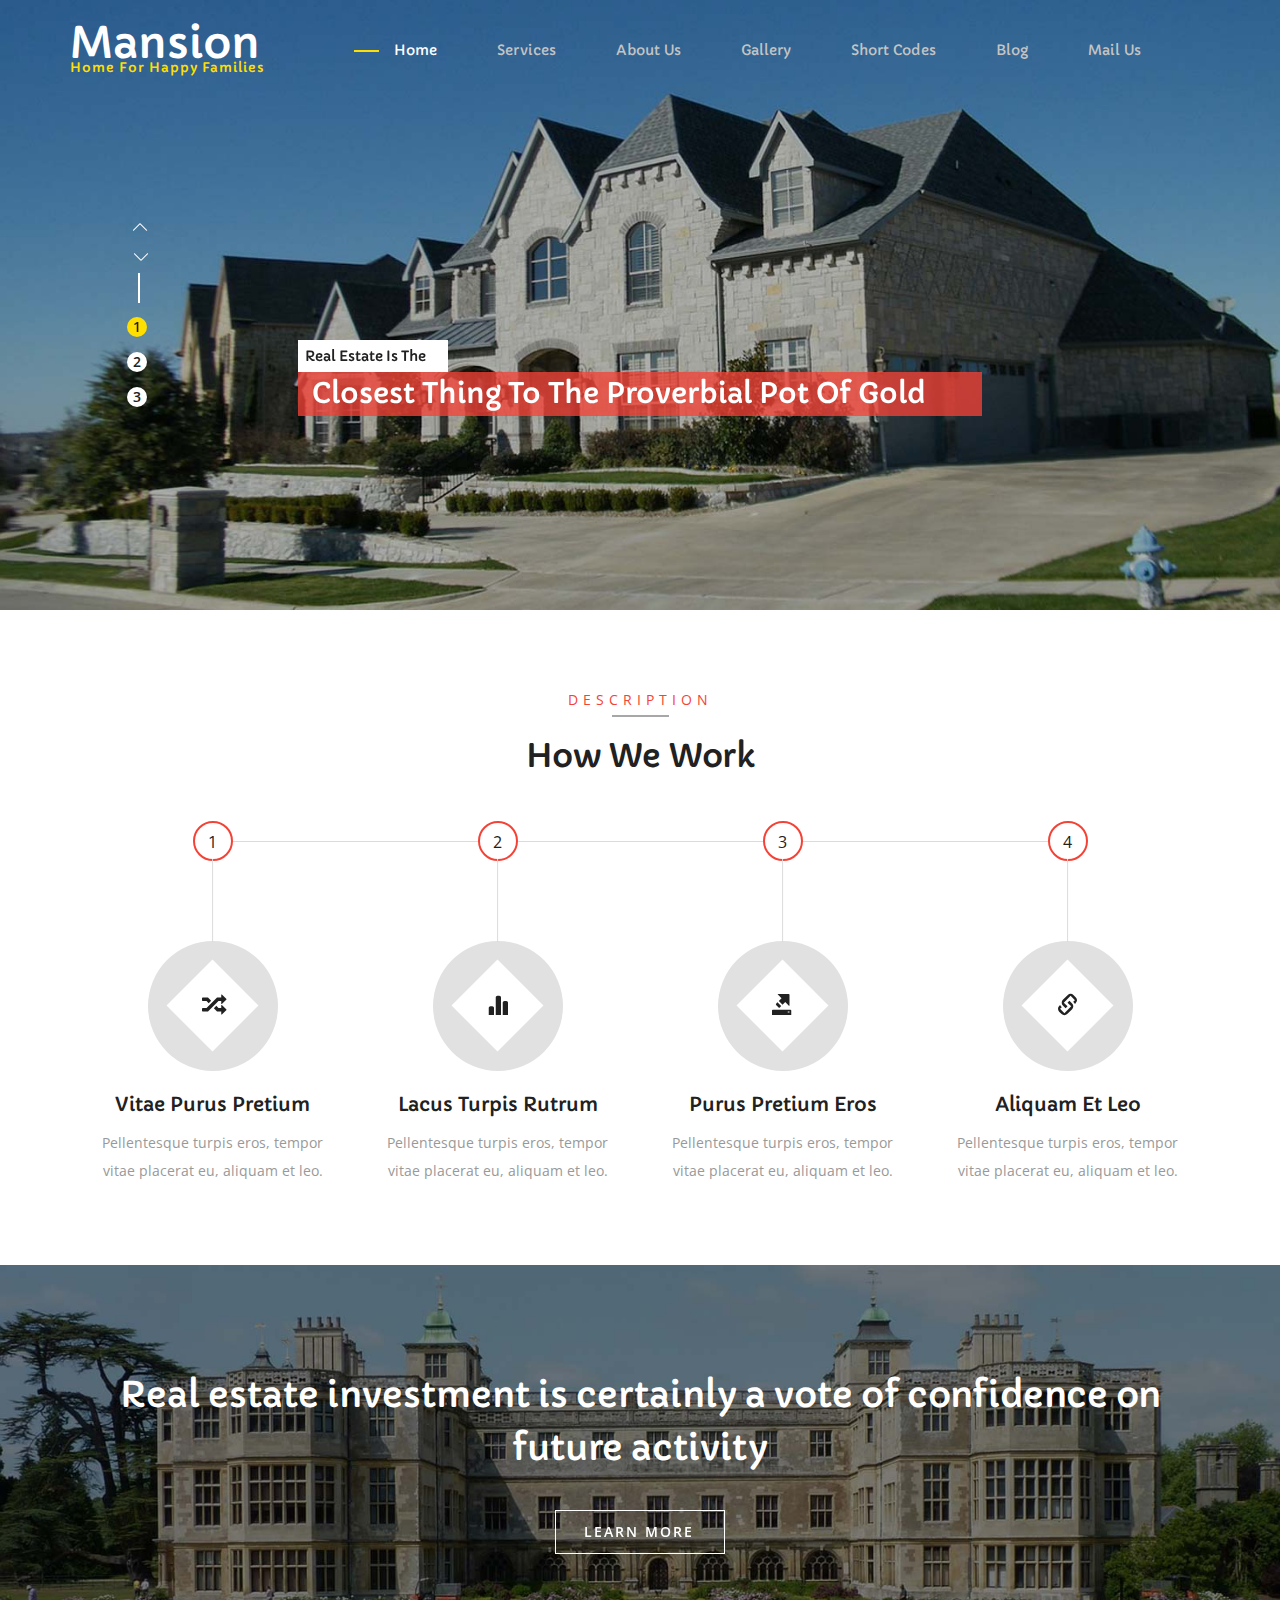
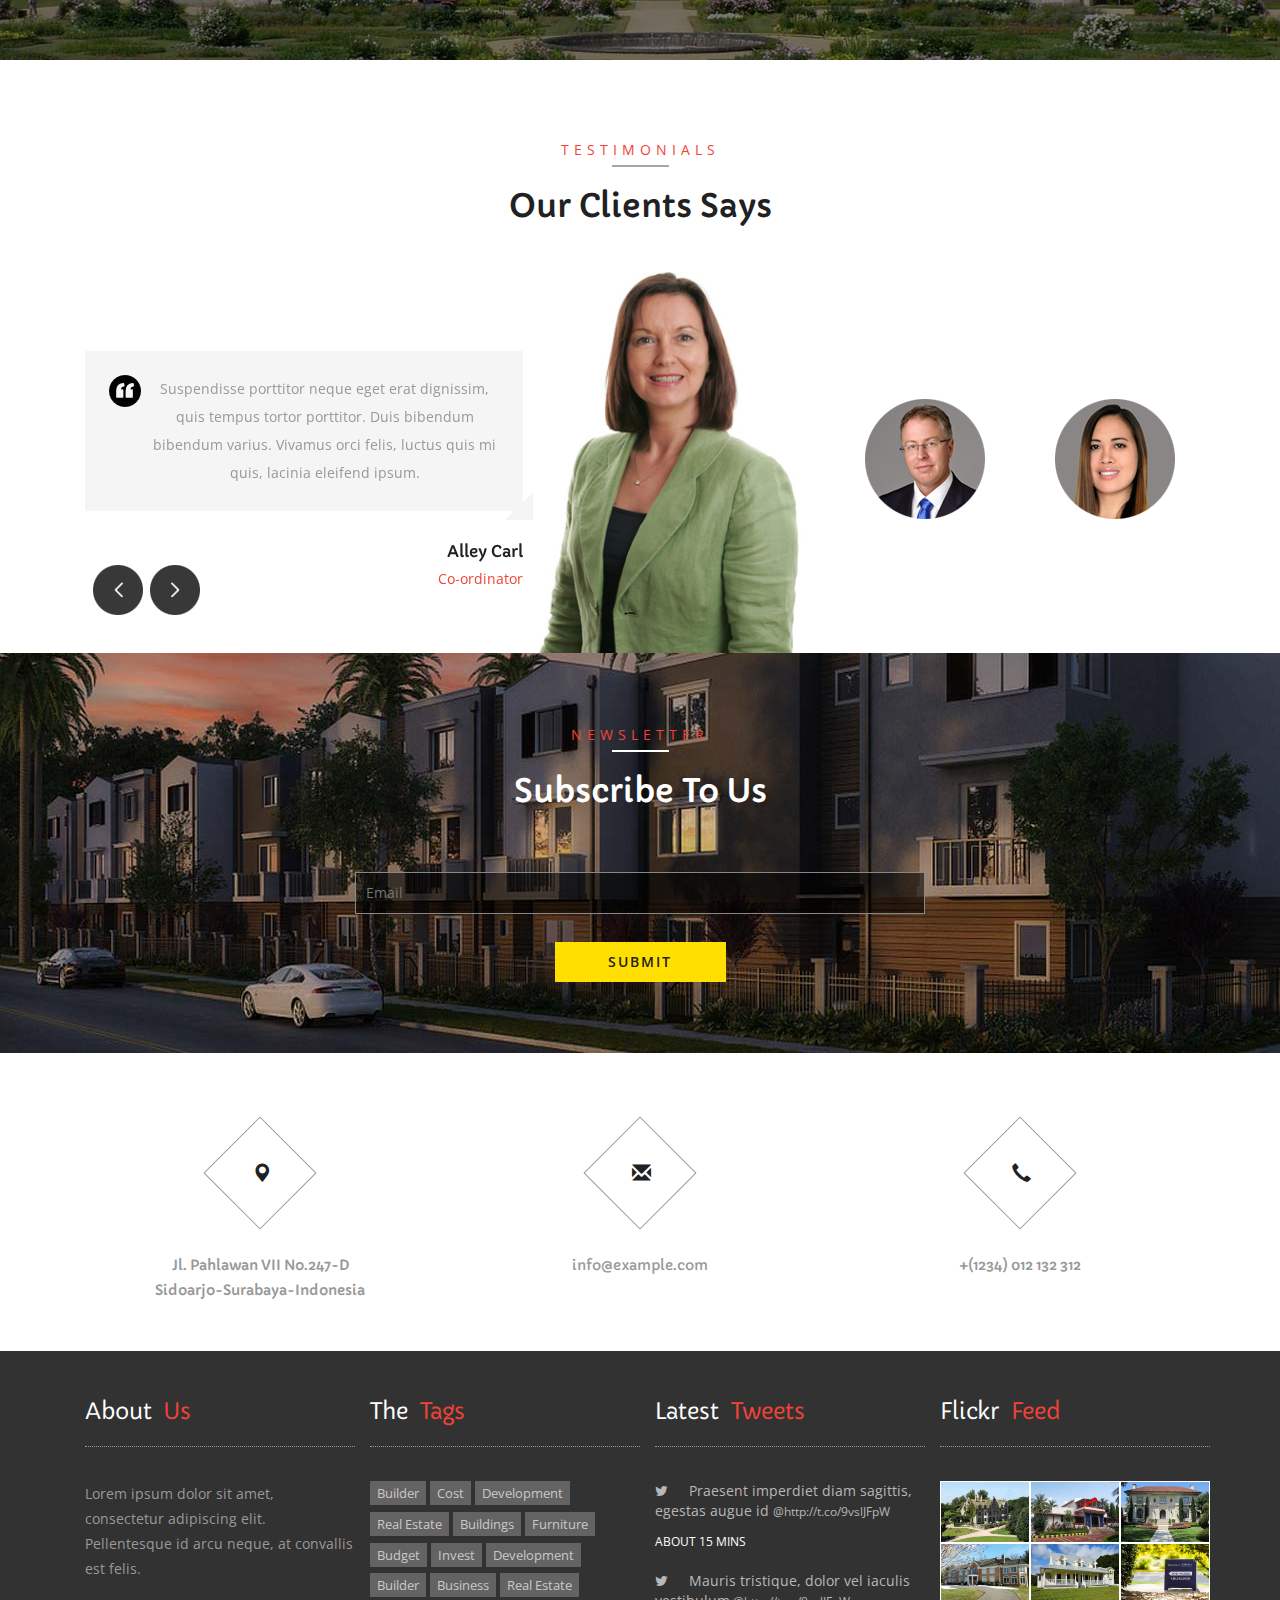
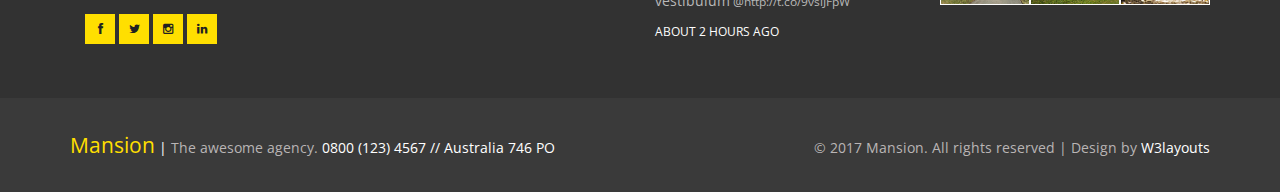
<file: index.html>
<!--
author: W3layouts
author URL: http://w3layouts.com
License: Creative Commons Attribution 3.0 Unported
License URL: http://creativecommons.org/licenses/by/3.0/
-->
<!DOCTYPE html>
<html lang="en">
<head>
<title>Mansion a Real Estates and Builders Category Flat Bootstrap Responsive Website Template | Home :: w3layouts</title>
<!-- for-mobile-apps -->
<meta name="viewport" content="width=device-width, initial-scale=1">
<meta http-equiv="Content-Type" content="text/html; charset=utf-8" />
<meta name="keywords" content="Mansion Responsive web template, Bootstrap Web Templates, Flat Web Templates, Android Compatible web template, 
Smartphone Compatible web template, free webdesigns for Nokia, Samsung, LG, SonyEricsson, Motorola web design" />
<script type="application/x-javascript"> addEventListener("load", function() { setTimeout(hideURLbar, 0); }, false);
		function hideURLbar(){ window.scrollTo(0,1); } </script>
<!-- //for-mobile-apps -->
<link href="css/bootstrap.css" rel="stylesheet" type="text/css" media="all" />
<link href="css/style.css" rel="stylesheet" type="text/css" media="all" />
<link rel="stylesheet" href="css/flexslider.css" type="text/css" media="screen" property="" />
<!-- js -->
<script type="text/javascript" src="js/jquery-2.1.4.min.js"></script>
<!-- //js -->
<!-- font-awesome icons -->
<link href="css/font-awesome.css" rel="stylesheet" type="text/css" media="all" /> 
<!-- //font-awesome icons -->
<link href='//fonts.googleapis.com/css?family=Capriola' rel='stylesheet' type='text/css'>
<link href='//fonts.googleapis.com/css?family=Open+Sans:400,300,300italic,400italic,600,600italic,700,700italic,800,800italic' rel='stylesheet' type='text/css'>
</head>
	
<body>
<!-- banner -->
	<div class="banner">
		<div class="container">
			<nav class="navbar navbar-default">
				<div class="navbar-header navbar-left">
					<button type="button" class="navbar-toggle collapsed" data-toggle="collapse" data-target="#bs-example-navbar-collapse-1">
						<span class="sr-only">Toggle navigation</span>
						<span class="icon-bar"></span>
						<span class="icon-bar"></span>
						<span class="icon-bar"></span>
					</button>
					<h1><a class="navbar-brand" href="index.html">Mansion<span>Home for happy families</span></a></h1>
				</div>
				<!-- Collect the nav links, forms, and other content for toggling -->
				<div class="collapse navbar-collapse navbar-right" id="bs-example-navbar-collapse-1">
					<nav class="link-effect-3" id="link-effect-3">
						<ul class="nav navbar-nav">
							<li class="active"><a href="index.html" data-hover="Home">Home</a></li>
							<li><a href="services.html" data-hover="Services">Services</a></li>
							<li><a href="about.html" data-hover="About Us">About Us</a></li>
							<li><a href="gallery.html" data-hover="Gallery">Gallery</a></li>
							<li><a href="short-codes.html" data-hover="Short Codes">Short Codes</a></li>
							<li><a href="blog.html" data-hover="Blog">Blog</a></li>
							<li><a href="mail.html" data-hover="Mail Us">Mail Us</a></li>
						</ul>
					</nav>
				</div>
			</nav>	
			<div class="w3l_banner_info">
				<section class="slider">
					<div class="flexslider">
						<ul class="slides">
							<li>
								<div class="wthree_banner_info_grid">
									<h3><i>Real estate is the</i><span>closest thing to the proverbial pot of gold</span></h3>
								</div>
							</li>
							<li>
								<div class="wthree_banner_info_grid">
									<h3><i>Real estate is the</i><span>best investment in the world.</span></h3>
								</div>
							</li>
							<li>
								<div class="wthree_banner_info_grid">
									<h3><i>Real estate is the</i><span>art of becoming a valuable advisor</span></h3>
								</div>
							</li>
						</ul>
					</div>
				</section>
						<!-- flexSlider -->
							<script defer src="js/jquery.flexslider.js"></script>
							<script type="text/javascript">
							$(window).load(function(){
							  $('.flexslider').flexslider({
								animation: "slide",
								start: function(slider){
								  $('body').removeClass('loading');
								}
							  });
							});
						  </script>
						<!-- //flexSlider -->
			</div>			
		</div>
	</div>
<!-- //banner -->	

<!-- work -->
	<div class="work">
		<div class="container">
			<p class="wthree_para">Description</p>
			<h3 class="w3ls_head">How we work</h3>
			<div class="agile_work_grids">
				<div class="col-md-3 agile_work_grid">
					<div class="agile_work_grid1 w3_agileits_work">
						<span>1</span>
					</div>
					<div class="agile_work_grid2 hvr-rectangle-out">
						<div class="agile_work_grid3">
							<span class="glyphicon glyphicon-random" aria-hidden="true"></span>
						</div>
					</div>
					<h4>vitae purus pretium</h4>
					<p>Pellentesque turpis eros, tempor vitae placerat eu, aliquam et leo.</p>
				</div>
				<div class="col-md-3 agile_work_grid">
					<div class="agile_work_grid1 w3_agileits_work1">
						<span>2</span>
					</div>
					<div class="agile_work_grid2 hvr-rectangle-out">
						<div class="agile_work_grid3">
							<span class="glyphicon glyphicon-stats" aria-hidden="true"></span>
						</div>
					</div>
					<h4>lacus turpis rutrum</h4>
					<p>Pellentesque turpis eros, tempor vitae placerat eu, aliquam et leo.</p>
				</div>
				<div class="col-md-3 agile_work_grid">
					<div class="agile_work_grid1 w3_agileits_work2">
						<span>3</span>
					</div>
					<div class="agile_work_grid2 hvr-rectangle-out">
						<div class="agile_work_grid3">
							<span class="glyphicon glyphicon-export" aria-hidden="true"></span>
						</div>
					</div>
					<h4>purus pretium eros</h4>
					<p>Pellentesque turpis eros, tempor vitae placerat eu, aliquam et leo.</p>
				</div>
				<div class="col-md-3 agile_work_grid">
					<div class="agile_work_grid1 agile_work_grid1_four">
						<span>4</span>
					</div>
					<div class="agile_work_grid2 hvr-rectangle-out">
						<div class="agile_work_grid3">
							<span class="glyphicon glyphicon-link" aria-hidden="true"></span>
						</div>
					</div>
					<h4>aliquam et leo</h4>
					<p>Pellentesque turpis eros, tempor vitae placerat eu, aliquam et leo.</p>
				</div>
				<div class="clearfix"> </div>
			</div>
		</div>
	</div>
<!-- //work -->

<!-- work-bottom -->
	<div class="work-bottom">
		<div class="container">
			<h2>Real estate investment is certainly a vote of confidence on future activity</h2>
			<div class="agileits_more">
				<a href="single.html" class="button button--rayen button--border-thin button--text-thick button--text-upper button--size-s" data-text="Learn More"><span>Learn More</span></a>
			</div>
		</div>
	</div>
<!-- //work-bottom -->

<!-- testimonials -->
	<div class="testimonials">
		<div class="container">
			<p class="wthree_para">Testimonials</p>
			<h3 class="w3ls_head">Our Clients says</h3>
			<div class="w3_testimonials_grids">
				<div id="slideshow" class="disabled">
					<button class="previous"><b>« Previous</b></button>
					<button class="next"><b>Next »</b></button>
					<div class="strip">
						<div class="slide sticky">
							<div class="w3_testimonials_grid">
							<div class="col-md-8 w3_testimonials_grid_left">
								<div class="w3_testimonials_grid_leftl">
									<div class="w3_testimonials_grid_leftl1">
										<p>Suspendisse porttitor neque eget erat dignissim, 
											quis tempus tortor porttitor. Duis bibendum bibendum varius. 
											Vivamus orci felis, luctus quis mi quis, lacinia eleifend ipsum.</p>
									</div>
									<h4>Alley Carl</h4>
									<p class="w3_builder">Co-ordinator</p>
								</div>
								<div class="w3_testimonials_grid_leftr">
									<img src="images/2-.jpg" alt=" " class="img-responsive" />
								</div>
								<div class="clearfix"> </div>
							</div>
							<div class="col-md-2 w3_testimonials_grid_right">
								<img src="images/1.png" alt=" " class="img-responsive" />
							</div>
							<div class="col-md-2 w3_testimonials_grid_right">
								<img src="images/2.png" alt=" " class="img-responsive" />
							</div>
							<div class="clearfix"> </div>
						</div>
						</div>
						<div class="slide">
							<div class="w3_testimonials_grid">
							<div class="col-md-8 w3_testimonials_grid_left">
								<div class="w3_testimonials_grid_leftl">
									<div class="w3_testimonials_grid_leftl1">
										<p>Suspendisse porttitor neque eget erat dignissim, 
											quis tempus tortor porttitor. Duis bibendum bibendum varius. 
											Vivamus orci felis, luctus quis mi quis, lacinia eleifend ipsum.</p>
									</div>
									<h4>Willium Mark</h4>
									<p class="w3_builder">Builder</p>
								</div>
								<div class="w3_testimonials_grid_leftr">
									<img src="images/1-.jpg" alt=" " class="img-responsive" />
								</div>
								<div class="clearfix"> </div>
							</div>
							<div class="col-md-2 w3_testimonials_grid_right">
								<img src="images/2.png" alt=" " class="img-responsive" />
							</div>
							<div class="col-md-2 w3_testimonials_grid_right">
								<img src="images/3.png" alt=" " class="img-responsive" />
							</div>
							<div class="clearfix"> </div>
						</div>
						</div>
						<div class="slide">
							<div class="w3_testimonials_grid">
							<div class="col-md-8 w3_testimonials_grid_left">
								<div class="w3_testimonials_grid_leftl">
									<div class="w3_testimonials_grid_leftl1">
										<p>Suspendisse porttitor neque eget erat dignissim, 
											quis tempus tortor porttitor. Duis bibendum bibendum varius. 
											Vivamus orci felis, luctus quis mi quis, lacinia eleifend ipsum.</p>
									</div>
									<h4>Lii Paul</h4>
									<p class="w3_builder">Builder</p>
								</div>
								<div class="w3_testimonials_grid_leftr">
									<img src="images/3-.jpg" alt=" " class="img-responsive" />
								</div>
								<div class="clearfix"> </div>
							</div>
							<div class="col-md-2 w3_testimonials_grid_right">
								<img src="images/1.png" alt=" " class="img-responsive" />
							</div>
							<div class="col-md-2 w3_testimonials_grid_right">
								<img src="images/3.png" alt=" " class="img-responsive" />
							</div>
							<div class="clearfix"> </div>
						</div>
						</div>
					</div>
				</div>
				<!-- Script includes -->
				<script src="js/slideshow.min.js"></script>
				<script src="js/launcher.js"></script>
			</div>
		</div>
	</div>
<!-- //testimonials -->
<!-- newsletter -->
	<div class="agileits_w3layouts newsletter">
		<div class="container">
			<p class="wthree_para wthree_para1">Newsletter</p>
			<h3 class="w3ls_head w3ls_head1">Subscribe to us</h3>
			<form action="#" method="post">
				<input class="email" type="email" name="Email" placeholder="Email" required="">
				<input type="submit" value="Submit">
			</form>
		</div>
	</div>
<!-- //newsletter -->
<!-- footer -->
	<div class="footer">
		<div class="container">
			<div class="w3agile_footer_grid">
				<div class="col-md-4 w3agile_footer_grid_left">
					<div class="w3agile_footer_grid_left1">
						<span class="glyphicon glyphicon-map-marker" aria-hidden="true"></span>
					</div>
					<h4>Jl. Pahlawan VII No.247-D <span>Sidoarjo-Surabaya-Indonesia</span></h4>
				</div>
				<div class="col-md-4 w3agile_footer_grid_left">
					<div class="w3agile_footer_grid_left1">
						<span class="glyphicon glyphicon-envelope" aria-hidden="true"></span>
					</div>
					<a href="mailto:info@example.com">info@example.com</a>
				</div>
				<div class="col-md-4 w3agile_footer_grid_left">
					<div class="w3agile_footer_grid_left1">
						<span class="glyphicon glyphicon-earphone" aria-hidden="true"></span>
					</div>
					<h4>+(1234) 012 132 312</h4>
				</div>
				<div class="clearfix"> </div>
			</div>
		</div>
		<div class="agileinfo_footer_bottom">
			<div class="container">
				<div class="col-md-3 agileinfo_footer_bottom_grid">
					<h3>About <span>Us</span></h3>
					<p>Lorem ipsum dolor sit amet, consectetur adipiscing elit. Pellentesque 
						id arcu neque, at convallis est felis.</p>
					<ul class="social-nav model-3d-0 footer-social w3_agile_social">
						<li><a href="#" class="facebook">
							  <div class="front"><i class="fa fa-facebook" aria-hidden="true"></i></div>
							  <div class="back"><i class="fa fa-facebook" aria-hidden="true"></i></div></a></li>
						<li><a href="#" class="twitter"> 
							  <div class="front"><i class="fa fa-twitter" aria-hidden="true"></i></div>
							  <div class="back"><i class="fa fa-twitter" aria-hidden="true"></i></div></a></li>
						<li><a href="#" class="instagram">
							  <div class="front"><i class="fa fa-instagram" aria-hidden="true"></i></div>
							  <div class="back"><i class="fa fa-instagram" aria-hidden="true"></i></div></a></li>
						<li><a href="#" class="pinterest">
							  <div class="front"><i class="fa fa-linkedin" aria-hidden="true"></i></div>
							  <div class="back"><i class="fa fa-linkedin" aria-hidden="true"></i></div></a></li>
					</ul>
				</div>
				<div class="col-md-3 agileinfo_footer_bottom_grid">
					<h3>The <span>Tags</span></h3>
					<div class="unorder">
						<ul class="tag2 tag_agileinfo">
							<li><a href="single.html">Builder</a></li>
							<li><a href="single.html">Cost</a></li>
							<li><a href="single.html">Development</a></li>
						</ul>
						<ul class="tag2 tag_agileinfo">
							<li><a href="single.html">Real Estate</a></li>
							<li><a href="single.html">Buildings</a></li>
							<li><a href="single.html">Furniture</a></li>
						</ul>
						<ul class="tag2 tag_agileinfo">
							<li><a href="single.html">Budget</a></li>
							<li><a href="single.html">Invest</a></li>
							<li><a href="single.html">Development</a></li>
						</ul>
						<ul class="tag2 tag_agileinfo">
							<li><a href="single.html">Builder</a></li>
							<li><a href="single.html">Business</a></li>
							<li><a href="single.html">Real Estate</a></li>
						</ul>
					</div>
				</div>
				<div class="col-md-3 agileinfo_footer_bottom_grid">
					<h3>Latest <span>Tweets</span></h3>
					<ul class="twi agileits_twitter">
						<li><i class="fa fa-twitter" aria-hidden="true"></i>Praesent imperdiet diam sagittis, egestas augue id <a href="#" class="mail">
						@http://t.co/9vslJFpW</a> <span>ABOUT 15 MINS</span></li>
						<li><i class="fa fa-twitter" aria-hidden="true"></i>Mauris tristique, dolor vel iaculis vestibulum<a href="#" class="mail">
						@http://t.co/9vslJFpW</a> <span>ABOUT 2 HOURS AGO</span></li>
					</ul>
				</div>
				<div class="col-md-3 agileinfo_footer_bottom_grid">
					<h3>Flickr <span>Feed</span></h3>
					<div class="flickr-grids">
						<div class="flickr-grid agileits_w3layouts_flickr">
							<a href="single.html"><img src="images/3.jpg" alt=" " class="img-responsive" /></a>
						</div>
						<div class="flickr-grid  agileits_w3layouts_flickr">
							<a href="single.html"><img src="images/5.jpg" alt=" " class="img-responsive" /></a>
						</div>
						<div class="flickr-grid  agileits_w3layouts_flickr">
							<a href="single.html"><img src="images/4.jpg" alt=" " class="img-responsive" /></a>
						</div>
						<div class="clearfix"> </div>
						
						<div class="flickr-grid  agileits_w3layouts_flickr">
							<a href="single.html"><img src="images/6.jpg" alt=" " class="img-responsive" /></a>
						</div>
						<div class="flickr-grid  agileits_w3layouts_flickr">
							<a href="single.html"><img src="images/7.jpg" alt=" " class="img-responsive" /></a>
						</div>
						<div class="flickr-grid  agileits_w3layouts_flickr">
							<a href="single.html"><img src="images/8.jpg" alt=" " class="img-responsive" /></a>
						</div>
						<div class="clearfix"> </div>
					</div>
				</div>
				<div class="clearfix"> </div>
			</div>
		</div>
		<div class="agileinfo_footer_bottom1">
			<div class="container">
				<div class="agileinfo_footer_bot_left">
					<ul>
						<li><a href="index.html">Mansion</a><span> |</span></li>
						<li>The awesome agency. <span>0800 (123) 4567 // Australia 746 PO</span></li>
					</ul>
				</div>
				<div class="agileinfo_footer_bot_right">
					<p>© 2017 Mansion. All rights reserved | Design by <a href="http://w3layouts.com">W3layouts</a></p>
				</div>
				<div class="clearfix"> </div>
			</div>
		</div>
	</div>
<!-- //footer -->
<!-- for bootstrap working -->
	<script src="js/bootstrap.js"></script>
<!-- //for bootstrap working -->
<!-- start-smoth-scrolling -->
<script type="text/javascript" src="js/move-top.js"></script>
<script type="text/javascript" src="js/easing.js"></script>
<script type="text/javascript">
	jQuery(document).ready(function($) {
		$(".scroll").click(function(event){		
			event.preventDefault();
			$('html,body').animate({scrollTop:$(this.hash).offset().top},1000);
		});
	});
</script>
<!-- start-smoth-scrolling -->
<!-- here stars scrolling icon -->
	<script type="text/javascript">
		$(document).ready(function() {
			/*
				var defaults = {
				containerID: 'toTop', // fading element id
				containerHoverID: 'toTopHover', // fading element hover id
				scrollSpeed: 1200,
				easingType: 'linear' 
				};
			*/
								
			$().UItoTop({ easingType: 'easeOutQuart' });
								
			});
	</script>
<!-- //here ends scrolling icon -->
</body>
</html>
</file>
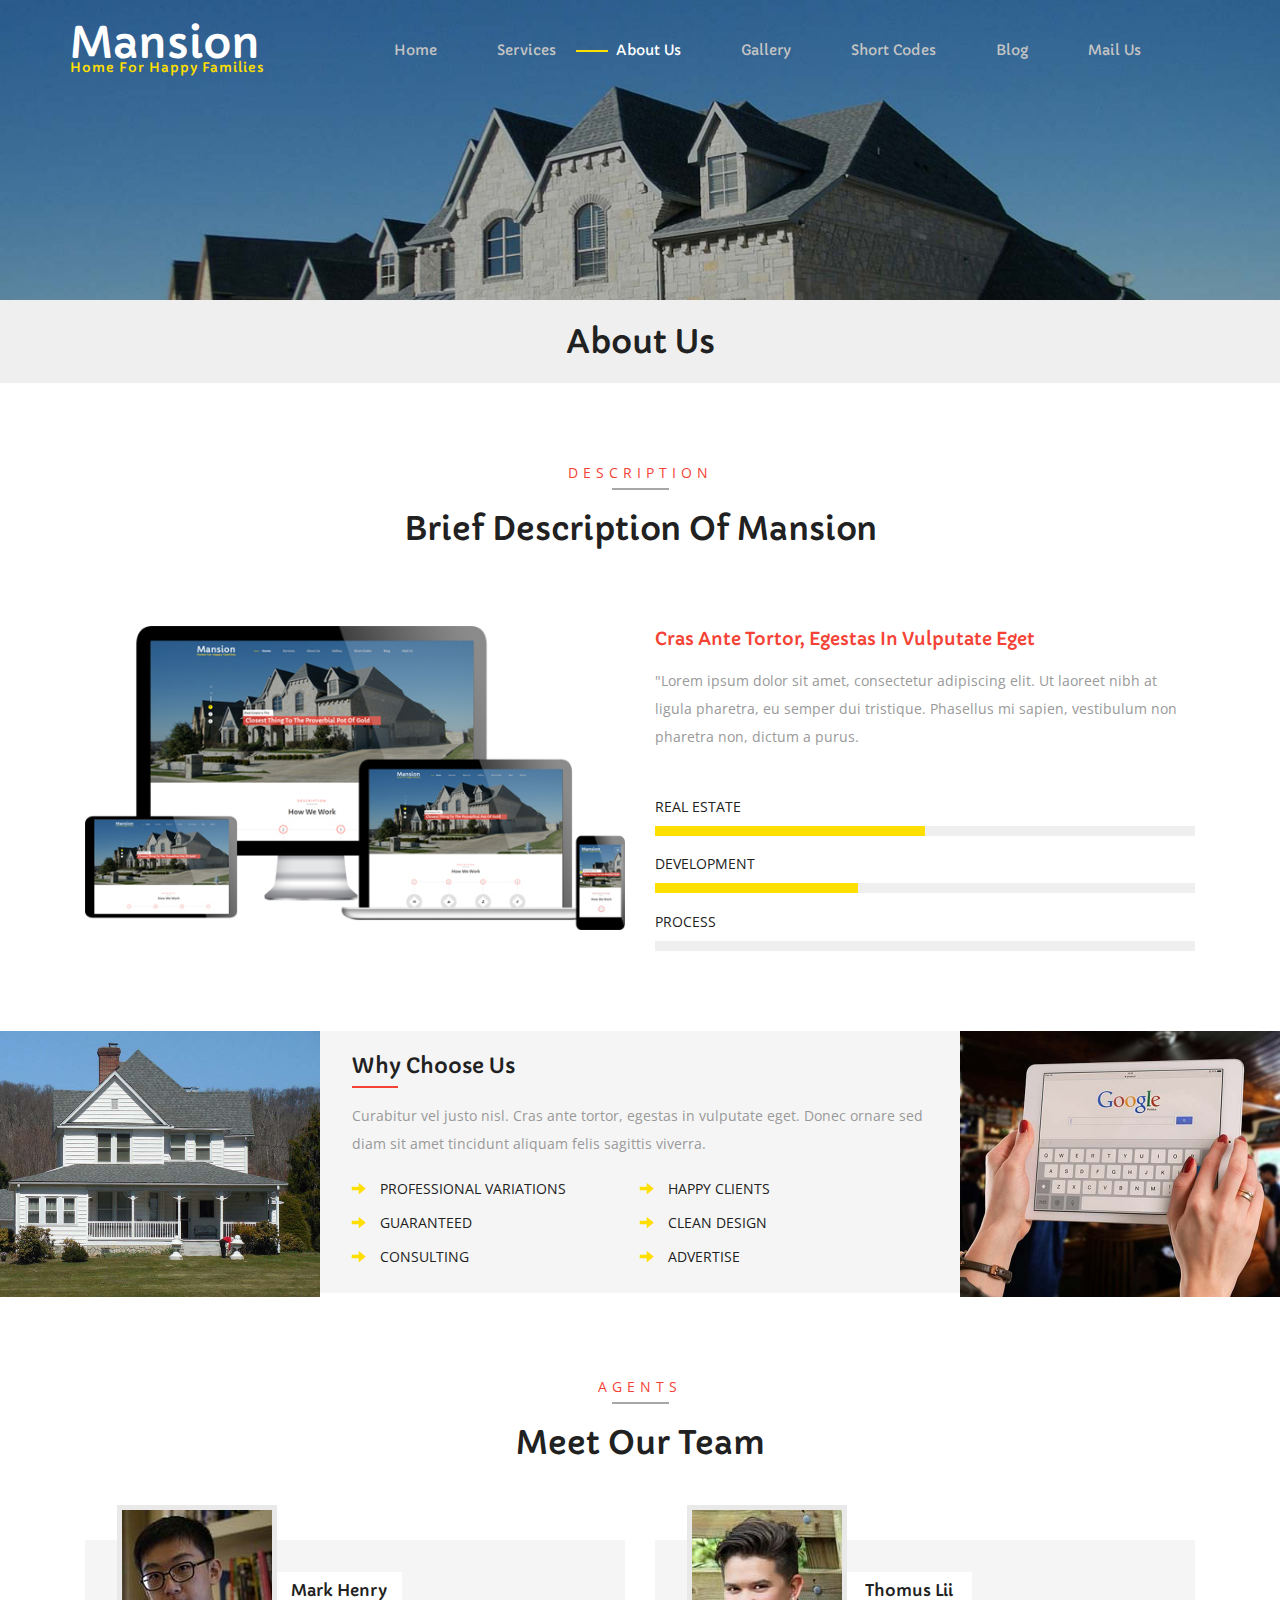
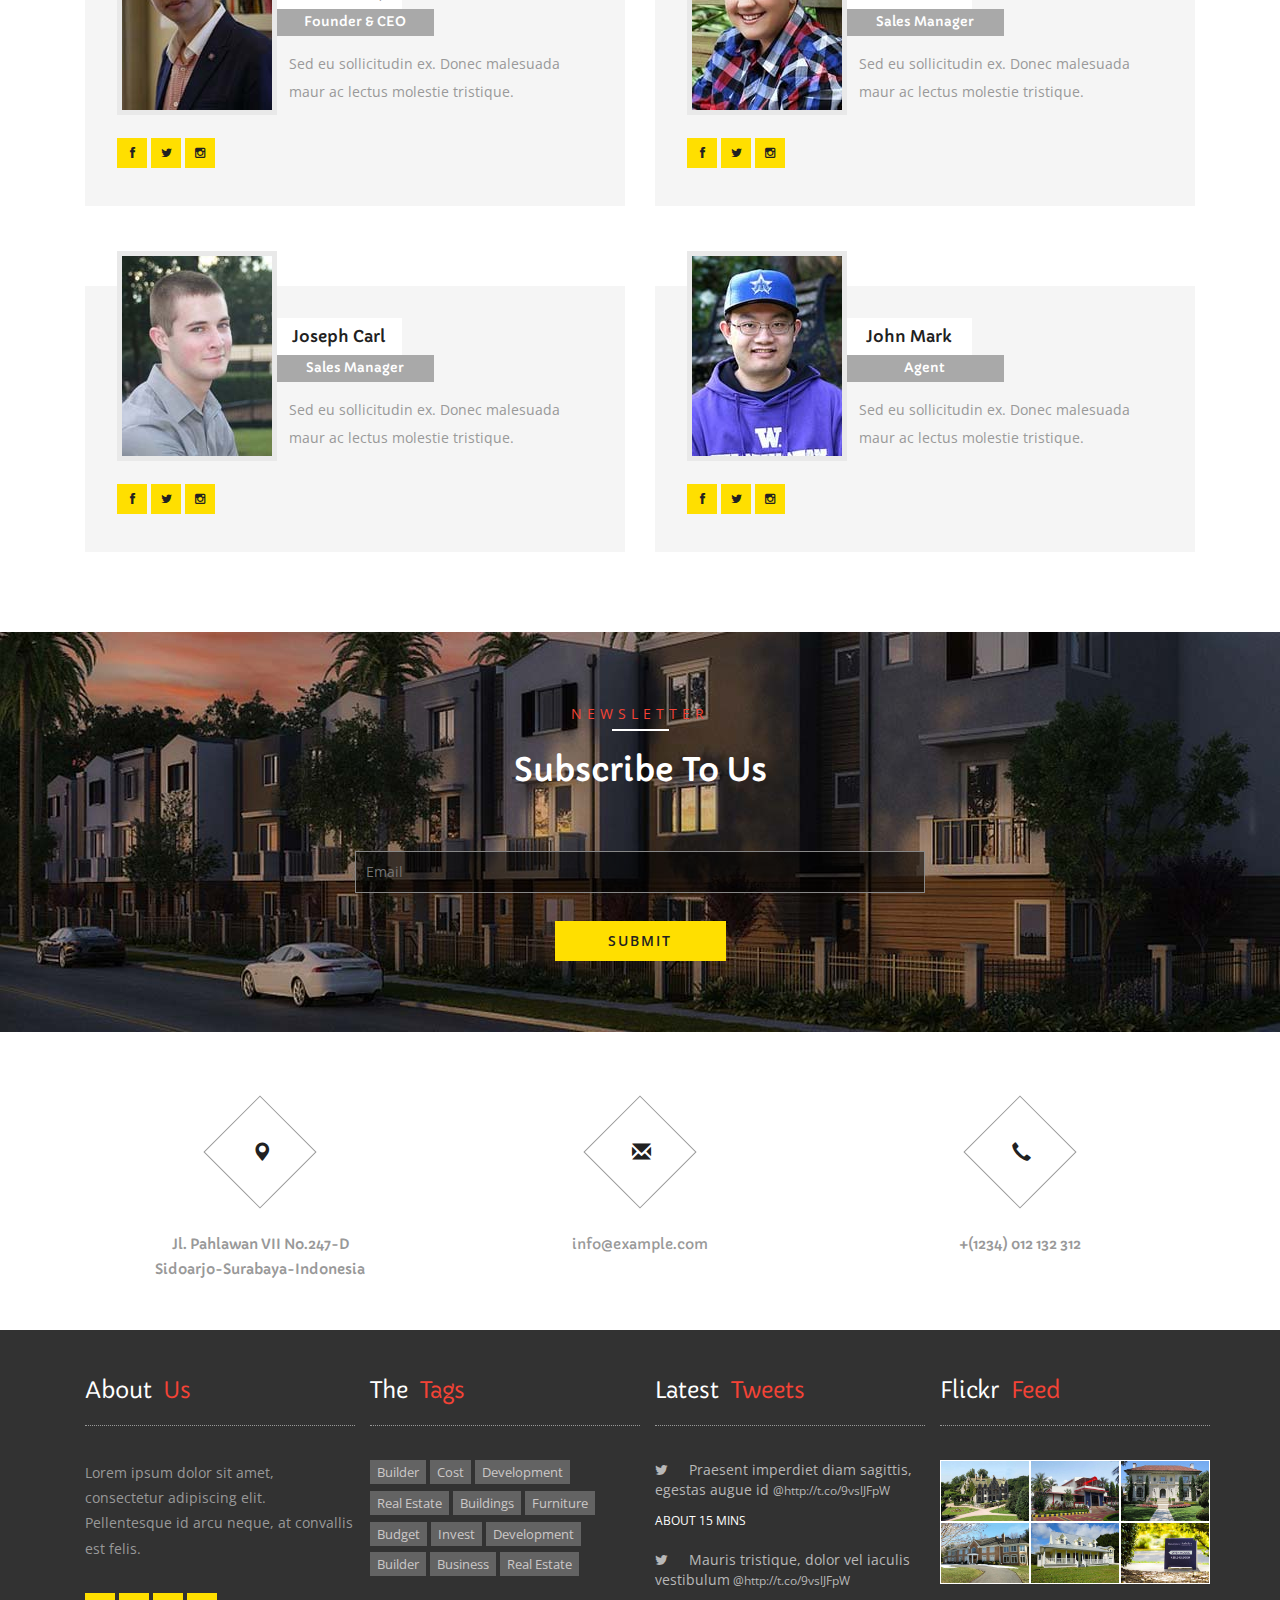
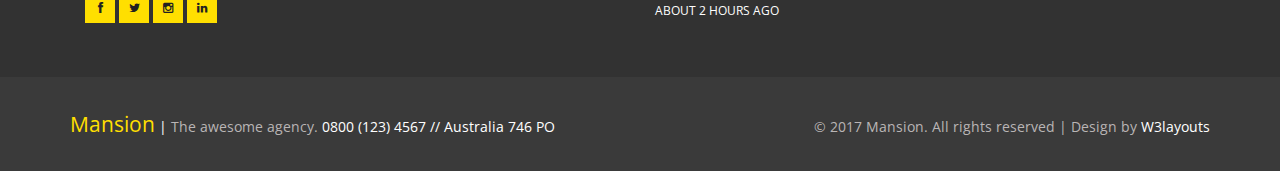
<file: about.html>
<!--
author: W3layouts
author URL: http://w3layouts.com
License: Creative Commons Attribution 3.0 Unported
License URL: http://creativecommons.org/licenses/by/3.0/
-->
<!DOCTYPE html>
<html lang="en">
<head>
<title>Mansion a Real Estates and Builders Category Flat Bootstrap Responsive Website Template | About Us :: w3layouts</title>
<!-- for-mobile-apps -->
<meta name="viewport" content="width=device-width, initial-scale=1">
<meta http-equiv="Content-Type" content="text/html; charset=utf-8" />
<meta name="keywords" content="Mansion Responsive web template, Bootstrap Web Templates, Flat Web Templates, Android Compatible web template, 
Smartphone Compatible web template, free webdesigns for Nokia, Samsung, LG, SonyEricsson, Motorola web design" />
<script type="application/x-javascript"> addEventListener("load", function() { setTimeout(hideURLbar, 0); }, false);
		function hideURLbar(){ window.scrollTo(0,1); } </script>
<!-- //for-mobile-apps -->
<link href="css/bootstrap.css" rel="stylesheet" type="text/css" media="all" />
<link href="css/style.css" rel="stylesheet" type="text/css" media="all" />
<!-- js -->
<script type="text/javascript" src="js/jquery-2.1.4.min.js"></script>
<!-- //js -->
<!-- font-awesome icons -->
<link href="css/font-awesome.css" rel="stylesheet" type="text/css" media="all" /> 
<!-- //font-awesome icons -->
<link href='//fonts.googleapis.com/css?family=Capriola' rel='stylesheet' type='text/css'>
<link href='//fonts.googleapis.com/css?family=Open+Sans:400,300,300italic,400italic,600,600italic,700,700italic,800,800italic' rel='stylesheet' type='text/css'>

</head>
	
<body>
<!-- banner -->
	<div class="banner1">
		<div class="container">
			<nav class="navbar navbar-default">
				<div class="navbar-header navbar-left">
					<button type="button" class="navbar-toggle collapsed" data-toggle="collapse" data-target="#bs-example-navbar-collapse-1">
						<span class="sr-only">Toggle navigation</span>
						<span class="icon-bar"></span>
						<span class="icon-bar"></span>
						<span class="icon-bar"></span>
					</button>
					<h1><a class="navbar-brand" href="index.html">Mansion<span>Home for happy families</span></a></h1>
				</div>
				<!-- Collect the nav links, forms, and other content for toggling -->
				<div class="collapse navbar-collapse navbar-right" id="bs-example-navbar-collapse-1">
					<nav class="link-effect-3" id="link-effect-3">
						<ul class="nav navbar-nav">
							<li><a href="index.html" data-hover="Home">Home</a></li>
							<li><a href="services.html" data-hover="Services">Services</a></li>
							<li class="active"><a href="about.html" data-hover="About Us">About Us</a></li>
							<li><a href="gallery.html" data-hover="Gallery">Gallery</a></li>
							<li><a href="short-codes.html" data-hover="Short Codes">Short Codes</a></li>
							<li><a href="blog.html" data-hover="Blog">Blog</a></li>
							<li><a href="mail.html" data-hover="Mail Us">Mail Us</a></li>
						</ul>
					</nav>
				</div>
			</nav>			
		</div>
	</div>
<!-- //banner -->

<!-- service-breadcrumb -->
	<div class="service-breadcrumb">
		<div class="container">
			<h2>About Us</h2>
		</div>
	</div>
<!-- //service-breadcrumb -->

<!-- about -->
	<div class="about">
		<div class="container">
			<p class="wthree_para">Description</p>
			<h3 class="w3ls_head">brief description of mansion</h3>
			<div class="wthree_about_grids">
				<div class="col-md-6 wthree_about_grid_left">
					<img src="images/13.jpg" alt=" " class="img-responsive" />
				</div>
				<div class="col-md-6 wthree_about_grid_right">
					<h4>Cras ante tortor, egestas in vulputate eget</h4>
					<p>"Lorem ipsum dolor sit amet, consectetur adipiscing elit. Ut laoreet 
						nibh at ligula pharetra, eu semper dui tristique. Phasellus mi sapien, 
						vestibulum non pharetra non, dictum a purus.</p>
					<div class='bar_group'>
						<div class='bar_group__bar thin elastic' label='Real Estate' value='80'></div>
						<div class='bar_group__bar thin elastic' label='Development' value='60'></div>
						<div class='bar_group__bar thin elastic' label='Process' value='160'></div>
					</div>
					<script src="js/bars.js"></script>
				</div>
				<div class="clearfix"> </div>
			</div>
		</div>
	</div>
<!-- //about -->

<!-- choose-us -->
	<div class="choose-us">
		<div class="col-md-3 w3ls_choose_us_left">
			<img src="images/14.jpg" alt=" " class="img-responsive" />
		</div>
		<div class="col-md-6 w3ls_choose_us_right">
			<h3>why choose us</h3>
			<p>Curabitur vel justo nisl. Cras ante tortor, egestas in vulputate eget.
				Donec ornare sed diam sit amet tincidunt aliquam felis sagittis viverra.</p>
			<div class="col-md-6 w3ls_choose_us_right1">
				<ul>
					<li><a href="single.html"><span class="glyphicon glyphicon-arrow-right" aria-hidden="true"></span>professional variations</a></li>
					<li><a href="single.html"><span class="glyphicon glyphicon-arrow-right" aria-hidden="true"></span>guaranteed</a></li>
					<li><a href="single.html"><span class="glyphicon glyphicon-arrow-right" aria-hidden="true"></span>consulting</a></li>
				</ul>
			</div>
			<div class="col-md-6 w3ls_choose_us_right1">
				<ul>
					<li><a href="single.html"><span class="glyphicon glyphicon-arrow-right" aria-hidden="true"></span>happy clients</a></li>
					<li><a href="single.html"><span class="glyphicon glyphicon-arrow-right" aria-hidden="true"></span>clean design</a></li>
					<li><a href="single.html"><span class="glyphicon glyphicon-arrow-right" aria-hidden="true"></span>advertise</a></li>
				</ul>
			</div>
			<div class="clearfix"> </div>
		</div>
		<div class="col-md-3 w3ls_choose_us_left">
			<img src="images/15.jpg" alt=" " class="img-responsive" />
		</div>
		<div class="clearfix"> </div>
	</div>
<!-- //choose-us -->
<!-- team -->
	<div class="team">
		<div class="container">
			<p class="wthree_para">Agents</p>
			<h3 class="w3ls_head">meet our team</h3>
			<div class="agileinfo_team_grids">
				<div class="col-md-6 agileinfo_team_grid">
					<div class="agileinfo_team_grid1">
						<div class="agileinfo_team_grid1_text">
							<div class="agileinfo_team_grid1_pos">
								<img src="images/16.jpg" alt=" " class="img-responsive" />
							</div>
							<h4>Mark Henry</h4>
							<h5>Founder & CEO</h5>
							<p>Sed eu sollicitudin ex. Donec malesuada maur ac lectus molestie tristique.</p>
						</div>
						<ul class="social-nav model-3d-0 footer-social agile_social">
							<li><a href="#" class="facebook">
								<div class="front"><i class="fa fa-facebook" aria-hidden="true"></i></div>
								<div class="back"><i class="fa fa-facebook" aria-hidden="true"></i></div></a></li>
							<li><a href="#" class="twitter"> 
								<div class="front"><i class="fa fa-twitter" aria-hidden="true"></i></div>
								<div class="back"><i class="fa fa-twitter" aria-hidden="true"></i></div></a></li>
							<li><a href="#" class="instagram">
								<div class="front"><i class="fa fa-instagram" aria-hidden="true"></i></div>
								<div class="back"><i class="fa fa-instagram" aria-hidden="true"></i></div></a></li>
						</ul>
					</div>
				</div>
				<div class="col-md-6 agileinfo_team_grid">
					<div class="agileinfo_team_grid1">
						<div class="agileinfo_team_grid1_text">
							<div class="agileinfo_team_grid1_pos">
								<img src="images/17.jpg" alt=" " class="img-responsive" />
							</div>
							<h4>Thomus Lii</h4>
							<h5>Sales Manager</h5>
							<p>Sed eu sollicitudin ex. Donec malesuada maur ac lectus molestie tristique.</p>
						</div>
						<ul class="social-nav model-3d-0 footer-social agile_social">
							<li><a href="#" class="facebook">
								<div class="front"><i class="fa fa-facebook" aria-hidden="true"></i></div>
								<div class="back"><i class="fa fa-facebook" aria-hidden="true"></i></div></a></li>
							<li><a href="#" class="twitter"> 
								<div class="front"><i class="fa fa-twitter" aria-hidden="true"></i></div>
								<div class="back"><i class="fa fa-twitter" aria-hidden="true"></i></div></a></li>
							<li><a href="#" class="instagram">
								<div class="front"><i class="fa fa-instagram" aria-hidden="true"></i></div>
								<div class="back"><i class="fa fa-instagram" aria-hidden="true"></i></div></a></li>
						</ul>
					</div>
				</div>
				<div class="clearfix"> </div>
			</div>
			<div class="agileinfo_team_grids">
				<div class="col-md-6 agileinfo_team_grid">
					<div class="agileinfo_team_grid1">
						<div class="agileinfo_team_grid1_text">
							<div class="agileinfo_team_grid1_pos">
								<img src="images/19.jpg" alt=" " class="img-responsive" />
							</div>
							<h4>Joseph Carl</h4>
							<h5>Sales Manager</h5>
							<p>Sed eu sollicitudin ex. Donec malesuada maur ac lectus molestie tristique.</p>
						</div>
						<ul class="social-nav model-3d-0 footer-social agile_social">
							<li><a href="#" class="facebook">
								<div class="front"><i class="fa fa-facebook" aria-hidden="true"></i></div>
								<div class="back"><i class="fa fa-facebook" aria-hidden="true"></i></div></a></li>
							<li><a href="#" class="twitter"> 
								<div class="front"><i class="fa fa-twitter" aria-hidden="true"></i></div>
								<div class="back"><i class="fa fa-twitter" aria-hidden="true"></i></div></a></li>
							<li><a href="#" class="instagram">
								<div class="front"><i class="fa fa-instagram" aria-hidden="true"></i></div>
								<div class="back"><i class="fa fa-instagram" aria-hidden="true"></i></div></a></li>
						</ul>
					</div>
				</div>
				<div class="col-md-6 agileinfo_team_grid">
					<div class="agileinfo_team_grid1">
						<div class="agileinfo_team_grid1_text">
							<div class="agileinfo_team_grid1_pos">
								<img src="images/18.jpg" alt=" " class="img-responsive" />
							</div>
							<h4>John Mark</h4>
							<h5>Agent</h5>
							<p>Sed eu sollicitudin ex. Donec malesuada maur ac lectus molestie tristique.</p>
						</div>
						<ul class="social-nav model-3d-0 footer-social agile_social">
							<li><a href="#" class="facebook">
								<div class="front"><i class="fa fa-facebook" aria-hidden="true"></i></div>
								<div class="back"><i class="fa fa-facebook" aria-hidden="true"></i></div></a></li>
							<li><a href="#" class="twitter"> 
								<div class="front"><i class="fa fa-twitter" aria-hidden="true"></i></div>
								<div class="back"><i class="fa fa-twitter" aria-hidden="true"></i></div></a></li>
							<li><a href="#" class="instagram">
								<div class="front"><i class="fa fa-instagram" aria-hidden="true"></i></div>
								<div class="back"><i class="fa fa-instagram" aria-hidden="true"></i></div></a></li>
						</ul>
					</div>
				</div>
				<div class="clearfix"> </div>
			</div>
		</div>
	</div>
<!-- //team -->
<!-- newsletter -->
	<div class="agileits_w3layouts newsletter">
		<div class="container">
			<p class="wthree_para wthree_para1">Newsletter</p>
			<h3 class="w3ls_head w3ls_head1">Subscribe to us</h3>
			<form action="#" method="post">
				<input class="email" type="email" name="Email" placeholder="Email" required="">
				<input type="submit" value="Submit">
			</form>
		</div>
	</div>
<!-- //newsletter -->
<!-- footer -->
	<div class="footer">
		<div class="container">
			<div class="w3agile_footer_grid">
				<div class="col-md-4 w3agile_footer_grid_left">
					<div class="w3agile_footer_grid_left1">
						<span class="glyphicon glyphicon-map-marker" aria-hidden="true"></span>
					</div>
					<h4>Jl. Pahlawan VII No.247-D <span>Sidoarjo-Surabaya-Indonesia</span></h4>
				</div>
				<div class="col-md-4 w3agile_footer_grid_left">
					<div class="w3agile_footer_grid_left1">
						<span class="glyphicon glyphicon-envelope" aria-hidden="true"></span>
					</div>
					<a href="mailto:info@example.com">info@example.com</a>
				</div>
				<div class="col-md-4 w3agile_footer_grid_left">
					<div class="w3agile_footer_grid_left1">
						<span class="glyphicon glyphicon-earphone" aria-hidden="true"></span>
					</div>
					<h4>+(1234) 012 132 312</h4>
				</div>
				<div class="clearfix"> </div>
			</div>
		</div>
		<div class="agileinfo_footer_bottom">
			<div class="container">
				<div class="col-md-3 agileinfo_footer_bottom_grid">
					<h3>About <span>Us</span></h3>
					<p>Lorem ipsum dolor sit amet, consectetur adipiscing elit. Pellentesque 
						id arcu neque, at convallis est felis.</p>
					<ul class="social-nav model-3d-0 footer-social w3_agile_social">
						<li><a href="#" class="facebook">
							  <div class="front"><i class="fa fa-facebook" aria-hidden="true"></i></div>
							  <div class="back"><i class="fa fa-facebook" aria-hidden="true"></i></div></a></li>
						<li><a href="#" class="twitter"> 
							  <div class="front"><i class="fa fa-twitter" aria-hidden="true"></i></div>
							  <div class="back"><i class="fa fa-twitter" aria-hidden="true"></i></div></a></li>
						<li><a href="#" class="instagram">
							  <div class="front"><i class="fa fa-instagram" aria-hidden="true"></i></div>
							  <div class="back"><i class="fa fa-instagram" aria-hidden="true"></i></div></a></li>
						<li><a href="#" class="pinterest">
							  <div class="front"><i class="fa fa-linkedin" aria-hidden="true"></i></div>
							  <div class="back"><i class="fa fa-linkedin" aria-hidden="true"></i></div></a></li>
					</ul>
				</div>
				<div class="col-md-3 agileinfo_footer_bottom_grid">
					<h3>The <span>Tags</span></h3>
					<div class="unorder">
						<ul class="tag2 tag_agileinfo">
							<li><a href="single.html">Builder</a></li>
							<li><a href="single.html">Cost</a></li>
							<li><a href="single.html">Development</a></li>
						</ul>
						<ul class="tag2 tag_agileinfo">
							<li><a href="single.html">Real Estate</a></li>
							<li><a href="single.html">Buildings</a></li>
							<li><a href="single.html">Furniture</a></li>
						</ul>
						<ul class="tag2 tag_agileinfo">
							<li><a href="single.html">Budget</a></li>
							<li><a href="single.html">Invest</a></li>
							<li><a href="single.html">Development</a></li>
						</ul>
						<ul class="tag2 tag_agileinfo">
							<li><a href="single.html">Builder</a></li>
							<li><a href="single.html">Business</a></li>
							<li><a href="single.html">Real Estate</a></li>
						</ul>
					</div>
				</div>
				<div class="col-md-3 agileinfo_footer_bottom_grid">
					<h3>Latest <span>Tweets</span></h3>
					<ul class="twi agileits_twitter">
						<li><i class="fa fa-twitter" aria-hidden="true"></i>Praesent imperdiet diam sagittis, egestas augue id <a href="#" class="mail">
						@http://t.co/9vslJFpW</a> <span>ABOUT 15 MINS</span></li>
						<li><i class="fa fa-twitter" aria-hidden="true"></i>Mauris tristique, dolor vel iaculis vestibulum<a href="#" class="mail">
						@http://t.co/9vslJFpW</a> <span>ABOUT 2 HOURS AGO</span></li>
					</ul>
				</div>
				<div class="col-md-3 agileinfo_footer_bottom_grid">
					<h3>Flickr <span>Feed</span></h3>
					<div class="flickr-grids">
						<div class="flickr-grid agileits_w3layouts_flickr">
							<a href="single.html"><img src="images/3.jpg" alt=" " class="img-responsive" /></a>
						</div>
						<div class="flickr-grid  agileits_w3layouts_flickr">
							<a href="single.html"><img src="images/5.jpg" alt=" " class="img-responsive" /></a>
						</div>
						<div class="flickr-grid  agileits_w3layouts_flickr">
							<a href="single.html"><img src="images/4.jpg" alt=" " class="img-responsive" /></a>
						</div>
						<div class="clearfix"> </div>
						
						<div class="flickr-grid  agileits_w3layouts_flickr">
							<a href="single.html"><img src="images/6.jpg" alt=" " class="img-responsive" /></a>
						</div>
						<div class="flickr-grid  agileits_w3layouts_flickr">
							<a href="single.html"><img src="images/7.jpg" alt=" " class="img-responsive" /></a>
						</div>
						<div class="flickr-grid  agileits_w3layouts_flickr">
							<a href="single.html"><img src="images/8.jpg" alt=" " class="img-responsive" /></a>
						</div>
						<div class="clearfix"> </div>
					</div>
				</div>
				<div class="clearfix"> </div>
			</div>
		</div>
		<div class="agileinfo_footer_bottom1">
			<div class="container">
				<div class="agileinfo_footer_bot_left">
					<ul>
						<li><a href="index.html">Mansion</a><span> |</span></li>
						<li>The awesome agency. <span>0800 (123) 4567 // Australia 746 PO</span></li>
					</ul>
				</div>
				<div class="agileinfo_footer_bot_right">
					<p>© 2017 Mansion. All rights reserved | Design by <a href="http://w3layouts.com">W3layouts</a></p>
				</div>
				<div class="clearfix"> </div>
			</div>
		</div>
	</div>
<!-- //footer -->
<!-- for bootstrap working -->
	<script src="js/bootstrap.js"></script>
<!-- //for bootstrap working -->
<!-- start-smoth-scrolling -->
<script type="text/javascript" src="js/move-top.js"></script>
<script type="text/javascript" src="js/easing.js"></script>
<script type="text/javascript">
	jQuery(document).ready(function($) {
		$(".scroll").click(function(event){		
			event.preventDefault();
			$('html,body').animate({scrollTop:$(this.hash).offset().top},1000);
		});
	});
</script>
<!-- start-smoth-scrolling -->
<!-- here stars scrolling icon -->
	<script type="text/javascript">
		$(document).ready(function() {
			/*
				var defaults = {
				containerID: 'toTop', // fading element id
				containerHoverID: 'toTopHover', // fading element hover id
				scrollSpeed: 1200,
				easingType: 'linear' 
				};
			*/
								
			$().UItoTop({ easingType: 'easeOutQuart' });
								
			});
	</script>
<!-- //here ends scrolling icon -->
</body>
</html>
</file>
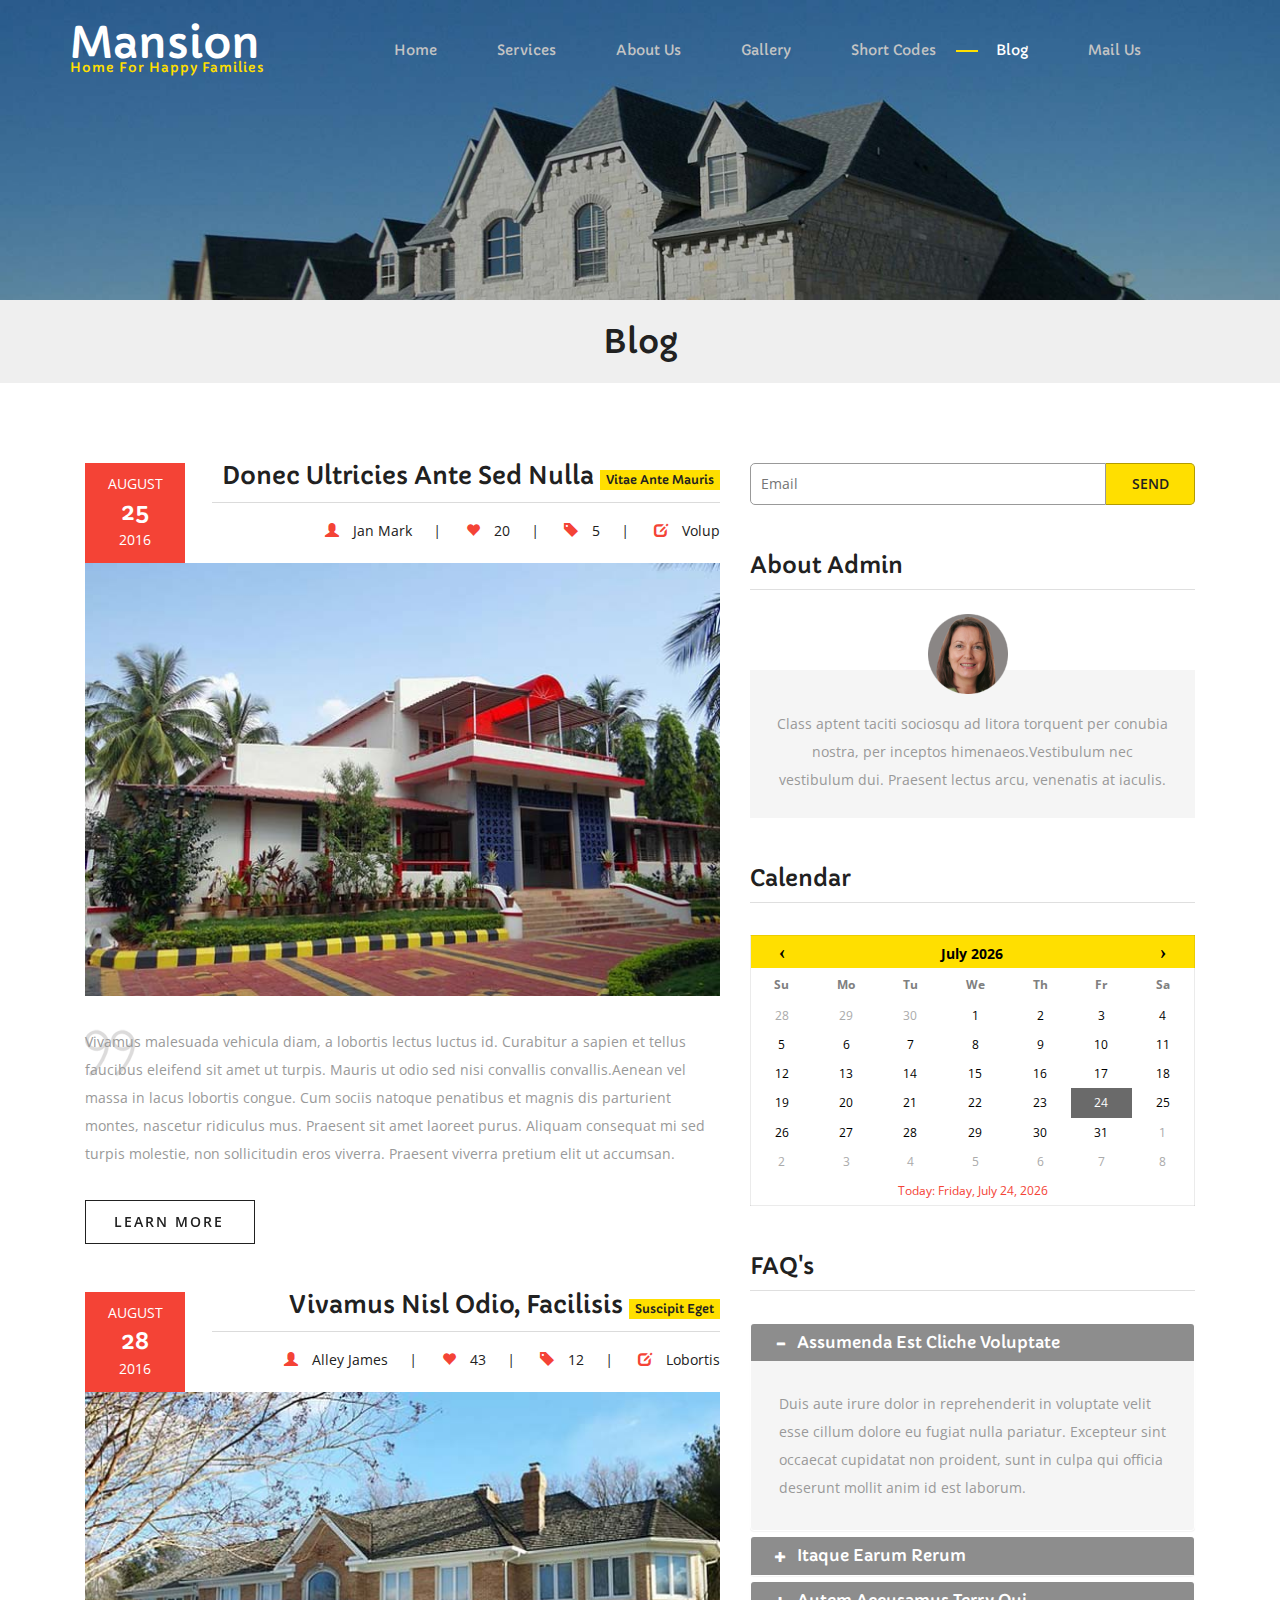
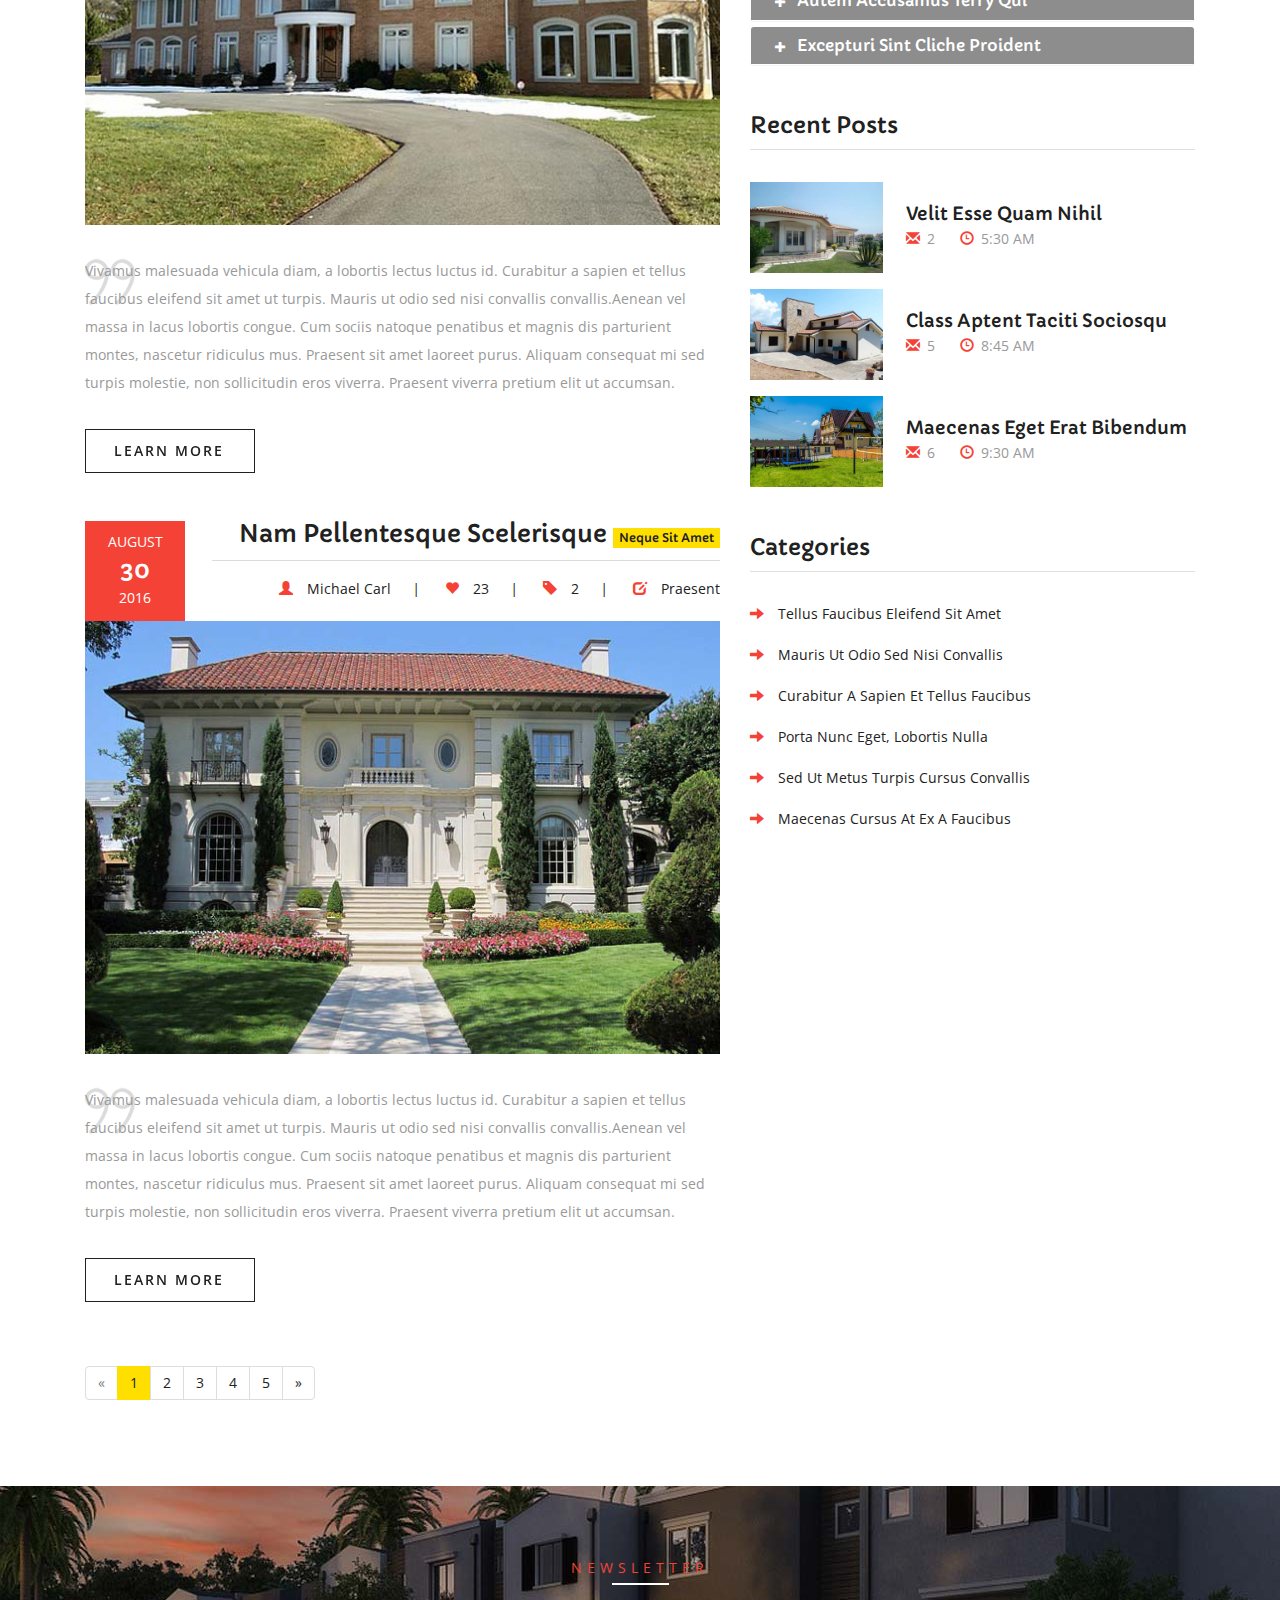
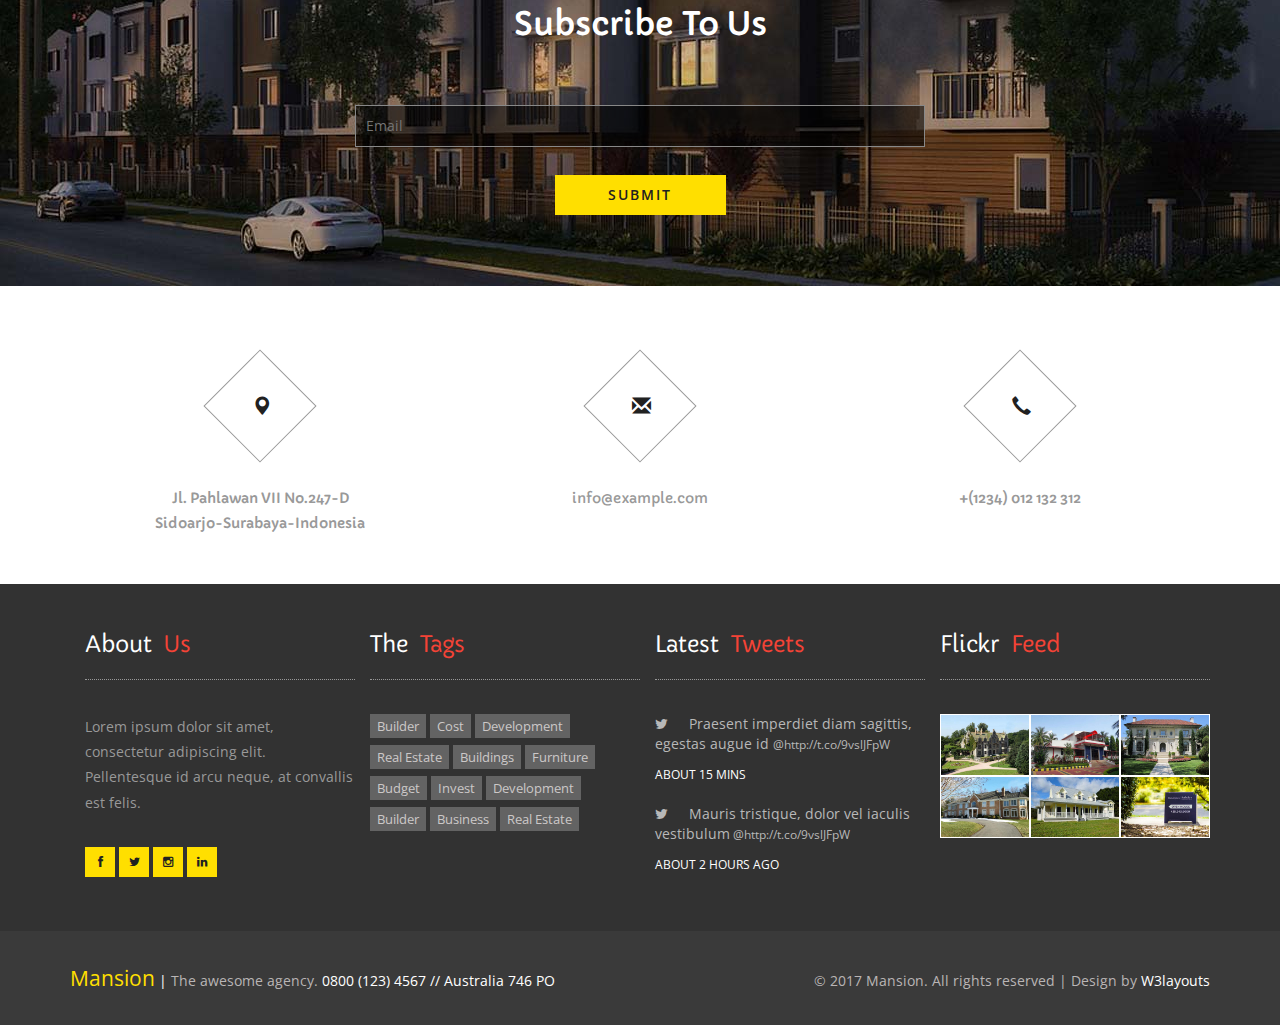
<file: blog.html>
<!--
author: W3layouts
author URL: http://w3layouts.com
License: Creative Commons Attribution 3.0 Unported
License URL: http://creativecommons.org/licenses/by/3.0/
-->
<!DOCTYPE html>
<html lang="en">
<head>
<title>Mansion a Real Estates and Builders Category Flat Bootstrap Responsive Website Template | Blog :: w3layouts</title>
<!-- for-mobile-apps -->
<meta name="viewport" content="width=device-width, initial-scale=1">
<meta http-equiv="Content-Type" content="text/html; charset=utf-8" />
<meta name="keywords" content="Mansion Responsive web template, Bootstrap Web Templates, Flat Web Templates, Android Compatible web template, 
Smartphone Compatible web template, free webdesigns for Nokia, Samsung, LG, SonyEricsson, Motorola web design" />
<script type="application/x-javascript"> addEventListener("load", function() { setTimeout(hideURLbar, 0); }, false);
		function hideURLbar(){ window.scrollTo(0,1); } </script>
<!-- //for-mobile-apps -->
<link href="css/bootstrap.css" rel="stylesheet" type="text/css" media="all" />
<link href="css/style.css" rel="stylesheet" type="text/css" media="all" />
<link href="css/dcalendar.picker.css" rel="stylesheet" type="text/css">
<!-- js -->
<script type="text/javascript" src="js/jquery-2.1.4.min.js"></script>
<!-- //js -->
<!-- font-awesome icons -->
<link href="css/font-awesome.css" rel="stylesheet" type="text/css" media="all" /> 
<!-- //font-awesome icons -->
<link href='//fonts.googleapis.com/css?family=Capriola' rel='stylesheet' type='text/css'>
<link href='//fonts.googleapis.com/css?family=Open+Sans:400,300,300italic,400italic,600,600italic,700,700italic,800,800italic' rel='stylesheet' type='text/css'>

</head>
	
<body>
<!-- banner -->
	<div class="banner1">
		<div class="container">
			<nav class="navbar navbar-default">
				<div class="navbar-header navbar-left">
					<button type="button" class="navbar-toggle collapsed" data-toggle="collapse" data-target="#bs-example-navbar-collapse-1">
						<span class="sr-only">Toggle navigation</span>
						<span class="icon-bar"></span>
						<span class="icon-bar"></span>
						<span class="icon-bar"></span>
					</button>
					<h1><a class="navbar-brand" href="index.html">Mansion<span>Home for happy families</span></a></h1>
				</div>
				<!-- Collect the nav links, forms, and other content for toggling -->
				<div class="collapse navbar-collapse navbar-right" id="bs-example-navbar-collapse-1">
					<nav class="link-effect-3" id="link-effect-3">
						<ul class="nav navbar-nav">
							<li><a href="index.html" data-hover="Home">Home</a></li>
							<li><a href="services.html" data-hover="Services">Services</a></li>
							<li><a href="about.html" data-hover="About Us">About Us</a></li>
							<li><a href="gallery.html" data-hover="Gallery">Gallery</a></li>
							<li><a href="short-codes.html" data-hover="Short Codes">Short Codes</a></li>
							<li class="active"><a href="blog.html" data-hover="Blog">Blog</a></li>
							<li><a href="mail.html" data-hover="Mail Us">Mail Us</a></li>
						</ul>
					</nav>
				</div>
			</nav>			
		</div>
	</div>
<!-- //banner -->

<!-- service-breadcrumb -->
	<div class="service-breadcrumb">
		<div class="container">
			<h2>Blog</h2>
		</div>
	</div>
<!-- //service-breadcrumb -->

<!-- blog -->
	<div class="blog">
		<div class="container">
			<div class="col-md-7 w3agile_blog_left">
				<div class="w3agile_blog_left_grid">
					<div class="w3agile_blog_left_grid_l">
						<p>August</p>
						<h4>25</h4>
						<p>2016</p>
					</div>
					<div class="w3agile_blog_left_grid_r">
						<h3><a href="single.html">Donec ultricies ante sed nulla <span>vitae ante mauris</span></a></h3>
						<ul>
							<li><span class="glyphicon glyphicon-user" aria-hidden="true"></span><a href="#">Jan Mark</a><i>|</i></li>
							<li><span class="glyphicon glyphicon-heart" aria-hidden="true"></span><a href="#">20</a><i>|</i></li>
							<li><span class="glyphicon glyphicon-tag" aria-hidden="true"></span><a href="#">5</a><i>|</i></li>
							<li><span class="glyphicon glyphicon-edit" aria-hidden="true"></span>Volup</li>
						</ul>
					</div>
					<div class="clearfix"> </div>
					<div class="w3agile_blog_left_grid_sub">
						<a href="single.html"><img src="images/5.jpg" alt=" " class="img-responsive" /></a>
					</div>

					<div class="w3agile_blog_left_grid_sub1">
						<h4><img src="images/quote.png" alt=" " class="img-responsive" /></h4>
						<div class="w3agile_blog_left_grid_sub1_pos">
							<p>Vivamus malesuada vehicula diam, a lobortis lectus luctus id. 
								Curabitur a sapien et tellus faucibus eleifend sit amet ut turpis. 
								Mauris ut odio sed nisi convallis convallis.Aenean vel massa in 
								lacus lobortis congue. Cum sociis natoque penatibus et magnis dis 
								parturient montes, nascetur ridiculus mus. Praesent sit amet 
								laoreet purus. Aliquam consequat mi sed turpis molestie, non 
								sollicitudin eros viverra. Praesent viverra pretium elit ut 
								accumsan.</p>
						</div>
					</div>
					<div class="agileits_more agileits_more1">
						<a href="single.html" class="button button--rayen button--border-thin button--text-thick button--text-upper button--size-s" data-text="Learn More"><span>Learn More</span></a>
					</div>
				</div>
				<div class="w3agile_blog_left_grid">
					<div class="w3agile_blog_left_grid_l">
						<p>August</p>
						<h4>28</h4>
						<p>2016</p>
					</div>
					<div class="w3agile_blog_left_grid_r">
						<h3><a href="single.html">Vivamus nisl odio, facilisis <span>suscipit eget</span></a></h3>
						<ul>
							<li><span class="glyphicon glyphicon-user" aria-hidden="true"></span><a href="#">Alley James</a><i>|</i></li>
							<li><span class="glyphicon glyphicon-heart" aria-hidden="true"></span><a href="#">43</a><i>|</i></li>
							<li><span class="glyphicon glyphicon-tag" aria-hidden="true"></span><a href="#">12</a><i>|</i></li>
							<li><span class="glyphicon glyphicon-edit" aria-hidden="true"></span>Lobortis</li>
						</ul>
					</div>
					<div class="clearfix"> </div>
					<div class="w3agile_blog_left_grid_sub">
						<a href="single.html"><img src="images/6.jpg" alt=" " class="img-responsive" /></a>
					</div>
					<div class="w3agile_blog_left_grid_sub1">
						<h4><img src="images/quote.png" alt=" " class="img-responsive" /></h4>
						<div class="w3agile_blog_left_grid_sub1_pos">
							<p>Vivamus malesuada vehicula diam, a lobortis lectus luctus id. 
								Curabitur a sapien et tellus faucibus eleifend sit amet ut turpis. 
								Mauris ut odio sed nisi convallis convallis.Aenean vel massa in 
								lacus lobortis congue. Cum sociis natoque penatibus et magnis dis 
								parturient montes, nascetur ridiculus mus. Praesent sit amet 
								laoreet purus. Aliquam consequat mi sed turpis molestie, non 
								sollicitudin eros viverra. Praesent viverra pretium elit ut 
								accumsan.</p>
						</div>
					</div>
					<div class="agileits_more agileits_more1">
						<a href="single.html" class="button button--rayen button--border-thin button--text-thick button--text-upper button--size-s" data-text="Learn More"><span>Learn More</span></a>
					</div>
				</div>
				<div class="w3agile_blog_left_grid">
					<div class="w3agile_blog_left_grid_l">
						<p>August</p>
						<h4>30</h4>
						<p>2016</p>
					</div>
					<div class="w3agile_blog_left_grid_r">
						<h3><a href="single.html">Nam pellentesque scelerisque <span>neque sit amet</span></a></h3>
						<ul>
							<li><span class="glyphicon glyphicon-user" aria-hidden="true"></span><a href="#">Michael Carl</a><i>|</i></li>
							<li><span class="glyphicon glyphicon-heart" aria-hidden="true"></span><a href="#">23</a><i>|</i></li>
							<li><span class="glyphicon glyphicon-tag" aria-hidden="true"></span><a href="#">2</a><i>|</i></li>
							<li><span class="glyphicon glyphicon-edit" aria-hidden="true"></span>Praesent</li>
						</ul>
					</div>
					<div class="clearfix"> </div>
					<div class="w3agile_blog_left_grid_sub">
						<a href="single.html"><img src="images/4.jpg" alt=" " class="img-responsive" /></a>
					</div>
					<div class="w3agile_blog_left_grid_sub1">
						<h4><img src="images/quote.png" alt=" " class="img-responsive" /></h4>
						<div class="w3agile_blog_left_grid_sub1_pos">
							<p>Vivamus malesuada vehicula diam, a lobortis lectus luctus id. 
								Curabitur a sapien et tellus faucibus eleifend sit amet ut turpis. 
								Mauris ut odio sed nisi convallis convallis.Aenean vel massa in 
								lacus lobortis congue. Cum sociis natoque penatibus et magnis dis 
								parturient montes, nascetur ridiculus mus. Praesent sit amet 
								laoreet purus. Aliquam consequat mi sed turpis molestie, non 
								sollicitudin eros viverra. Praesent viverra pretium elit ut 
								accumsan.</p>
						</div>
					</div>
					<div class="agileits_more agileits_more1">
						<a href="single.html" class="button button--rayen button--border-thin button--text-thick button--text-upper button--size-s" data-text="Learn More"><span>Learn More</span></a>
					</div>
				</div>
				<nav aria-label="Page navigation">
				  <ul class="pagination w3_pagination">
					<li class="disabled"><a href="#" aria-label="Previous"><span aria-hidden="true">&laquo;</span></a></li>
					<li class="active"><a href="#">1 <span class="sr-only">(current)</span></a></li>
					<li><a href="#">2</a></li>
					<li><a href="#">3</a></li>
					<li><a href="#">4</a></li>
					<li><a href="#">5</a></li>
					<li>
					  <a href="#" aria-label="Next">
						<span aria-hidden="true">&raquo;</span>
					  </a>
					</li>
				  </ul>
				</nav>
			</div>
			<div class="col-md-5 w3agile_blog_left">
				<div class="agileits_search">
					<form action="#" method="post">
						<input class="email" type="email" name="Email" placeholder="Email" required="">
						<input type="submit" value="Send">
					</form>
				</div>
				<div class="agile_author">
					<h3>About Admin</h3>
					<div class="agile_author_grid">
						<p>Class aptent taciti sociosqu ad litora torquent per conubia 
							nostra, per inceptos himenaeos.Vestibulum nec vestibulum dui. 
							Praesent lectus arcu, venenatis at iaculis.</p>
						<div class="agile_author_grid_pos">
							<img src="images/3.png" alt=" " class="img-responsive" />
						</div>
					</div>
				</div>
				<div class="agileinfo_calender">
					<h3>Calendar</h3>
					<div class="agileinfo_calender_grid">
						<table id="calendar-demo" class="calendar"></table>
						<script src="js/dcalendar.picker.js"></script>
						<script>
							$('#demo').dcalendarpicker();
							$('#calendar-demo').dcalendar(); //creates the calendar
						</script>
					</div>
				</div>
				<div class="wthree_faq">
					<h3>FAQ's</h3>
					<div class="panel-group wthree_panel" id="accordion" role="tablist" aria-multiselectable="true">
					  <div class="panel panel-default">
						<div class="panel-heading" role="tab" id="headingOne">
						  <h4 class="panel-title asd">
							<a class="pa_italic" role="button" data-toggle="collapse" data-parent="#accordion" href="#collapseOne" aria-expanded="true" aria-controls="collapseOne">
							  <span class="glyphicon glyphicon-plus" aria-hidden="true"></span><i class="glyphicon glyphicon-minus" aria-hidden="true"></i>assumenda est cliche voluptate
							</a>
						  </h4>
						</div>
						<div id="collapseOne" class="panel-collapse collapse in" role="tabpanel" aria-labelledby="headingOne">
						  <div class="panel-body panel_text">
							Duis aute irure dolor in reprehenderit in voluptate velit esse cillum dolore eu fugiat nulla pariatur. Excepteur sint occaecat cupidatat non proident, sunt in culpa qui officia deserunt mollit anim id est laborum.
						  </div>
						</div>
					  </div>
					  <div class="panel panel-default">
						<div class="panel-heading" role="tab" id="headingTwo">
						  <h4 class="panel-title asd">
							<a class="pa_italic collapsed" role="button" data-toggle="collapse" data-parent="#accordion" href="#collapseTwo" aria-expanded="false" aria-controls="collapseTwo">
							  <span class="glyphicon glyphicon-plus" aria-hidden="true"></span><i class="glyphicon glyphicon-minus" aria-hidden="true"></i>Itaque earum rerum
							</a>
						  </h4>
						</div>
						<div id="collapseTwo" class="panel-collapse collapse" role="tabpanel" aria-labelledby="headingTwo">
						   <div class="panel-body panel_text">
							Duis aute irure dolor in reprehenderit in voluptate velit esse cillum dolore eu fugiat nulla pariatur. Excepteur sint occaecat cupidatat non proident, sunt in culpa qui officia deserunt mollit anim id est laborum.
						  </div>
						</div>
					  </div>
					  <div class="panel panel-default">
						<div class="panel-heading" role="tab" id="headingThree">
						  <h4 class="panel-title asd">
							<a class="pa_italic collapsed" role="button" data-toggle="collapse" data-parent="#accordion" href="#collapseThree" aria-expanded="false" aria-controls="collapseThree">
							  <span class="glyphicon glyphicon-plus" aria-hidden="true"></span><i class="glyphicon glyphicon-minus" aria-hidden="true"></i>autem accusamus terry qui
							</a>
						  </h4>
						</div>
						<div id="collapseThree" class="panel-collapse collapse" role="tabpanel" aria-labelledby="headingThree">
						   <div class="panel-body panel_text">
							Duis aute irure dolor in reprehenderit in voluptate velit esse cillum dolore eu fugiat nulla pariatur. Excepteur sint occaecat cupidatat non proident, sunt in culpa qui officia deserunt mollit anim id est laborum.
						  </div>
						</div>
					  </div>
					  <div class="panel panel-default">
						<div class="panel-heading" role="tab" id="headingFour">
						  <h4 class="panel-title asd">
							<a class="pa_italic collapsed" role="button" data-toggle="collapse" data-parent="#accordion" href="#collapseFour" aria-expanded="false" aria-controls="collapseFour">
							  <span class="glyphicon glyphicon-plus" aria-hidden="true"></span><i class="glyphicon glyphicon-minus" aria-hidden="true"></i>excepturi sint cliche proident
							</a>
						  </h4>
						</div>
						<div id="collapseFour" class="panel-collapse collapse" role="tabpanel" aria-labelledby="headingFour">
						   <div class="panel-body panel_text">
							Duis aute irure dolor in reprehenderit in voluptate velit esse cillum dolore eu fugiat nulla pariatur. Excepteur sint occaecat cupidatat non proident, sunt in culpa qui officia deserunt mollit anim id est laborum.
						  </div>
						</div>
					  </div>
					</div>
				</div>
				<div class="w3ls_recent_posts">
					<h3>Recent Posts</h3>
					<div class="agileits_recent_posts_grid">
						<div class="agileits_recent_posts_gridl">
							<a href="single.html"><img src="images/10.jpg" alt=" " class="img-responsive"></a>
						</div>
						<div class="agileits_recent_posts_gridr">
							<h4><a href="single.html">velit esse quam nihil</a></h4>
							<ul>
								<li><span class="glyphicon glyphicon-envelope" aria-hidden="true"></span><a href="#">2</a></li>
								<li><span class="glyphicon glyphicon-time" aria-hidden="true"></span>5:30 AM</li>
							</ul>
						</div>
						<div class="clearfix"> </div>
					</div>
					<div class="agileits_recent_posts_grid">
						<div class="agileits_recent_posts_gridl">
							<a href="single.html"><img src="images/12.jpg" alt=" " class="img-responsive"></a>
						</div>
						<div class="agileits_recent_posts_gridr">
							<h4><a href="single.html">Class aptent taciti sociosqu</a></h4>
							<ul>
								<li><span class="glyphicon glyphicon-envelope" aria-hidden="true"></span><a href="#">5</a></li>
								<li><span class="glyphicon glyphicon-time" aria-hidden="true"></span>8:45 AM</li>
							</ul>
						</div>
						<div class="clearfix"> </div>
					</div>
					<div class="agileits_recent_posts_grid">
						<div class="agileits_recent_posts_gridl">
							<a href="single.html"><img src="images/11.jpg" alt=" " class="img-responsive"></a>
						</div>
						<div class="agileits_recent_posts_gridr">
							<h4><a href="single.html">Maecenas eget erat bibendum</a></h4>
							<ul>
								<li><span class="glyphicon glyphicon-envelope" aria-hidden="true"></span><a href="#">6</a></li>
								<li><span class="glyphicon glyphicon-time" aria-hidden="true"></span>9:30 AM</li>
							</ul>
						</div>
						<div class="clearfix"> </div>
					</div>
				</div>
				<div class="w3l_categories">
					<h3>Categories</h3>
					<ul>
						<li><a href="single.html"><span class="glyphicon glyphicon-arrow-right" aria-hidden="true"></span>tellus faucibus eleifend sit amet</a></li>
						<li><a href="single.html"><span class="glyphicon glyphicon-arrow-right" aria-hidden="true"></span>Mauris ut odio sed nisi convallis</a></li>
						<li><a href="single.html"><span class="glyphicon glyphicon-arrow-right" aria-hidden="true"></span>Curabitur a sapien et tellus faucibus</a></li>
						<li><a href="single.html"><span class="glyphicon glyphicon-arrow-right" aria-hidden="true"></span>porta nunc eget, lobortis nulla</a></li>
						<li><a href="single.html"><span class="glyphicon glyphicon-arrow-right" aria-hidden="true"></span>Sed ut metus turpis cursus convallis</a></li>
						<li><a href="single.html"><span class="glyphicon glyphicon-arrow-right" aria-hidden="true"></span>Maecenas cursus at ex a faucibus</a></li>
					</ul>
				</div>
			</div>
			<div class="clearfix"> </div>
		</div>
	</div>
<!-- //blog -->
<!-- newsletter -->
	<div class="agileits_w3layouts newsletter">
		<div class="container">
			<p class="wthree_para wthree_para1">Newsletter</p>
			<h3 class="w3ls_head w3ls_head1">Subscribe to us</h3>
			<form action="#" method="post">
				<input class="email" type="email" name="Email" placeholder="Email" required="">
				<input type="submit" value="Submit">
			</form>
		</div>
	</div>
<!-- //newsletter -->
<!-- footer -->
	<div class="footer">
		<div class="container">
			<div class="w3agile_footer_grid">
				<div class="col-md-4 w3agile_footer_grid_left">
					<div class="w3agile_footer_grid_left1">
						<span class="glyphicon glyphicon-map-marker" aria-hidden="true"></span>
					</div>
					<h4>Jl. Pahlawan VII No.247-D <span>Sidoarjo-Surabaya-Indonesia</span></h4>
				</div>
				<div class="col-md-4 w3agile_footer_grid_left">
					<div class="w3agile_footer_grid_left1">
						<span class="glyphicon glyphicon-envelope" aria-hidden="true"></span>
					</div>
					<a href="mailto:info@example.com">info@example.com</a>
				</div>
				<div class="col-md-4 w3agile_footer_grid_left">
					<div class="w3agile_footer_grid_left1">
						<span class="glyphicon glyphicon-earphone" aria-hidden="true"></span>
					</div>
					<h4>+(1234) 012 132 312</h4>
				</div>
				<div class="clearfix"> </div>
			</div>
		</div>
		<div class="agileinfo_footer_bottom">
			<div class="container">
				<div class="col-md-3 agileinfo_footer_bottom_grid">
					<h3>About <span>Us</span></h3>
					<p>Lorem ipsum dolor sit amet, consectetur adipiscing elit. Pellentesque 
						id arcu neque, at convallis est felis.</p>
					<ul class="social-nav model-3d-0 footer-social w3_agile_social">
						<li><a href="#" class="facebook">
							  <div class="front"><i class="fa fa-facebook" aria-hidden="true"></i></div>
							  <div class="back"><i class="fa fa-facebook" aria-hidden="true"></i></div></a></li>
						<li><a href="#" class="twitter"> 
							  <div class="front"><i class="fa fa-twitter" aria-hidden="true"></i></div>
							  <div class="back"><i class="fa fa-twitter" aria-hidden="true"></i></div></a></li>
						<li><a href="#" class="instagram">
							  <div class="front"><i class="fa fa-instagram" aria-hidden="true"></i></div>
							  <div class="back"><i class="fa fa-instagram" aria-hidden="true"></i></div></a></li>
						<li><a href="#" class="pinterest">
							  <div class="front"><i class="fa fa-linkedin" aria-hidden="true"></i></div>
							  <div class="back"><i class="fa fa-linkedin" aria-hidden="true"></i></div></a></li>
					</ul>
				</div>
				<div class="col-md-3 agileinfo_footer_bottom_grid">
					<h3>The <span>Tags</span></h3>
					<div class="unorder">
						<ul class="tag2 tag_agileinfo">
							<li><a href="single.html">Builder</a></li>
							<li><a href="single.html">Cost</a></li>
							<li><a href="single.html">Development</a></li>
						</ul>
						<ul class="tag2 tag_agileinfo">
							<li><a href="single.html">Real Estate</a></li>
							<li><a href="single.html">Buildings</a></li>
							<li><a href="single.html">Furniture</a></li>
						</ul>
						<ul class="tag2 tag_agileinfo">
							<li><a href="single.html">Budget</a></li>
							<li><a href="single.html">Invest</a></li>
							<li><a href="single.html">Development</a></li>
						</ul>
						<ul class="tag2 tag_agileinfo">
							<li><a href="single.html">Builder</a></li>
							<li><a href="single.html">Business</a></li>
							<li><a href="single.html">Real Estate</a></li>
						</ul>
					</div>
				</div>
				<div class="col-md-3 agileinfo_footer_bottom_grid">
					<h3>Latest <span>Tweets</span></h3>
					<ul class="twi agileits_twitter">
						<li><i class="fa fa-twitter" aria-hidden="true"></i>Praesent imperdiet diam sagittis, egestas augue id <a href="#" class="mail">
						@http://t.co/9vslJFpW</a> <span>ABOUT 15 MINS</span></li>
						<li><i class="fa fa-twitter" aria-hidden="true"></i>Mauris tristique, dolor vel iaculis vestibulum<a href="#" class="mail">
						@http://t.co/9vslJFpW</a> <span>ABOUT 2 HOURS AGO</span></li>
					</ul>
				</div>
				<div class="col-md-3 agileinfo_footer_bottom_grid">
					<h3>Flickr <span>Feed</span></h3>
					<div class="flickr-grids">
						<div class="flickr-grid agileits_w3layouts_flickr">
							<a href="single.html"><img src="images/3.jpg" alt=" " class="img-responsive" /></a>
						</div>
						<div class="flickr-grid  agileits_w3layouts_flickr">
							<a href="single.html"><img src="images/5.jpg" alt=" " class="img-responsive" /></a>
						</div>
						<div class="flickr-grid  agileits_w3layouts_flickr">
							<a href="single.html"><img src="images/4.jpg" alt=" " class="img-responsive" /></a>
						</div>
						<div class="clearfix"> </div>
						
						<div class="flickr-grid  agileits_w3layouts_flickr">
							<a href="single.html"><img src="images/6.jpg" alt=" " class="img-responsive" /></a>
						</div>
						<div class="flickr-grid  agileits_w3layouts_flickr">
							<a href="single.html"><img src="images/7.jpg" alt=" " class="img-responsive" /></a>
						</div>
						<div class="flickr-grid  agileits_w3layouts_flickr">
							<a href="single.html"><img src="images/8.jpg" alt=" " class="img-responsive" /></a>
						</div>
						<div class="clearfix"> </div>
					</div>
				</div>
				<div class="clearfix"> </div>
			</div>
		</div>
		<div class="agileinfo_footer_bottom1">
			<div class="container">
				<div class="agileinfo_footer_bot_left">
					<ul>
						<li><a href="index.html">Mansion</a><span> |</span></li>
						<li>The awesome agency. <span>0800 (123) 4567 // Australia 746 PO</span></li>
					</ul>
				</div>
				<div class="agileinfo_footer_bot_right">
					<p>© 2017 Mansion. All rights reserved | Design by <a href="http://w3layouts.com">W3layouts</a></p>
				</div>
				<div class="clearfix"> </div>
			</div>
		</div>
	</div>
<!-- //footer -->
<!-- for bootstrap working -->
	<script src="js/bootstrap.js"></script>
<!-- //for bootstrap working -->
<!-- start-smoth-scrolling -->
<script type="text/javascript" src="js/move-top.js"></script>
<script type="text/javascript" src="js/easing.js"></script>
<script type="text/javascript">
	jQuery(document).ready(function($) {
		$(".scroll").click(function(event){		
			event.preventDefault();
			$('html,body').animate({scrollTop:$(this.hash).offset().top},1000);
		});
	});
</script>
<!-- start-smoth-scrolling -->
<!-- here stars scrolling icon -->
	<script type="text/javascript">
		$(document).ready(function() {
			/*
				var defaults = {
				containerID: 'toTop', // fading element id
				containerHoverID: 'toTopHover', // fading element hover id
				scrollSpeed: 1200,
				easingType: 'linear' 
				};
			*/
								
			$().UItoTop({ easingType: 'easeOutQuart' });
								
			});
	</script>
<!-- //here ends scrolling icon -->
</body>
</html>
</file>
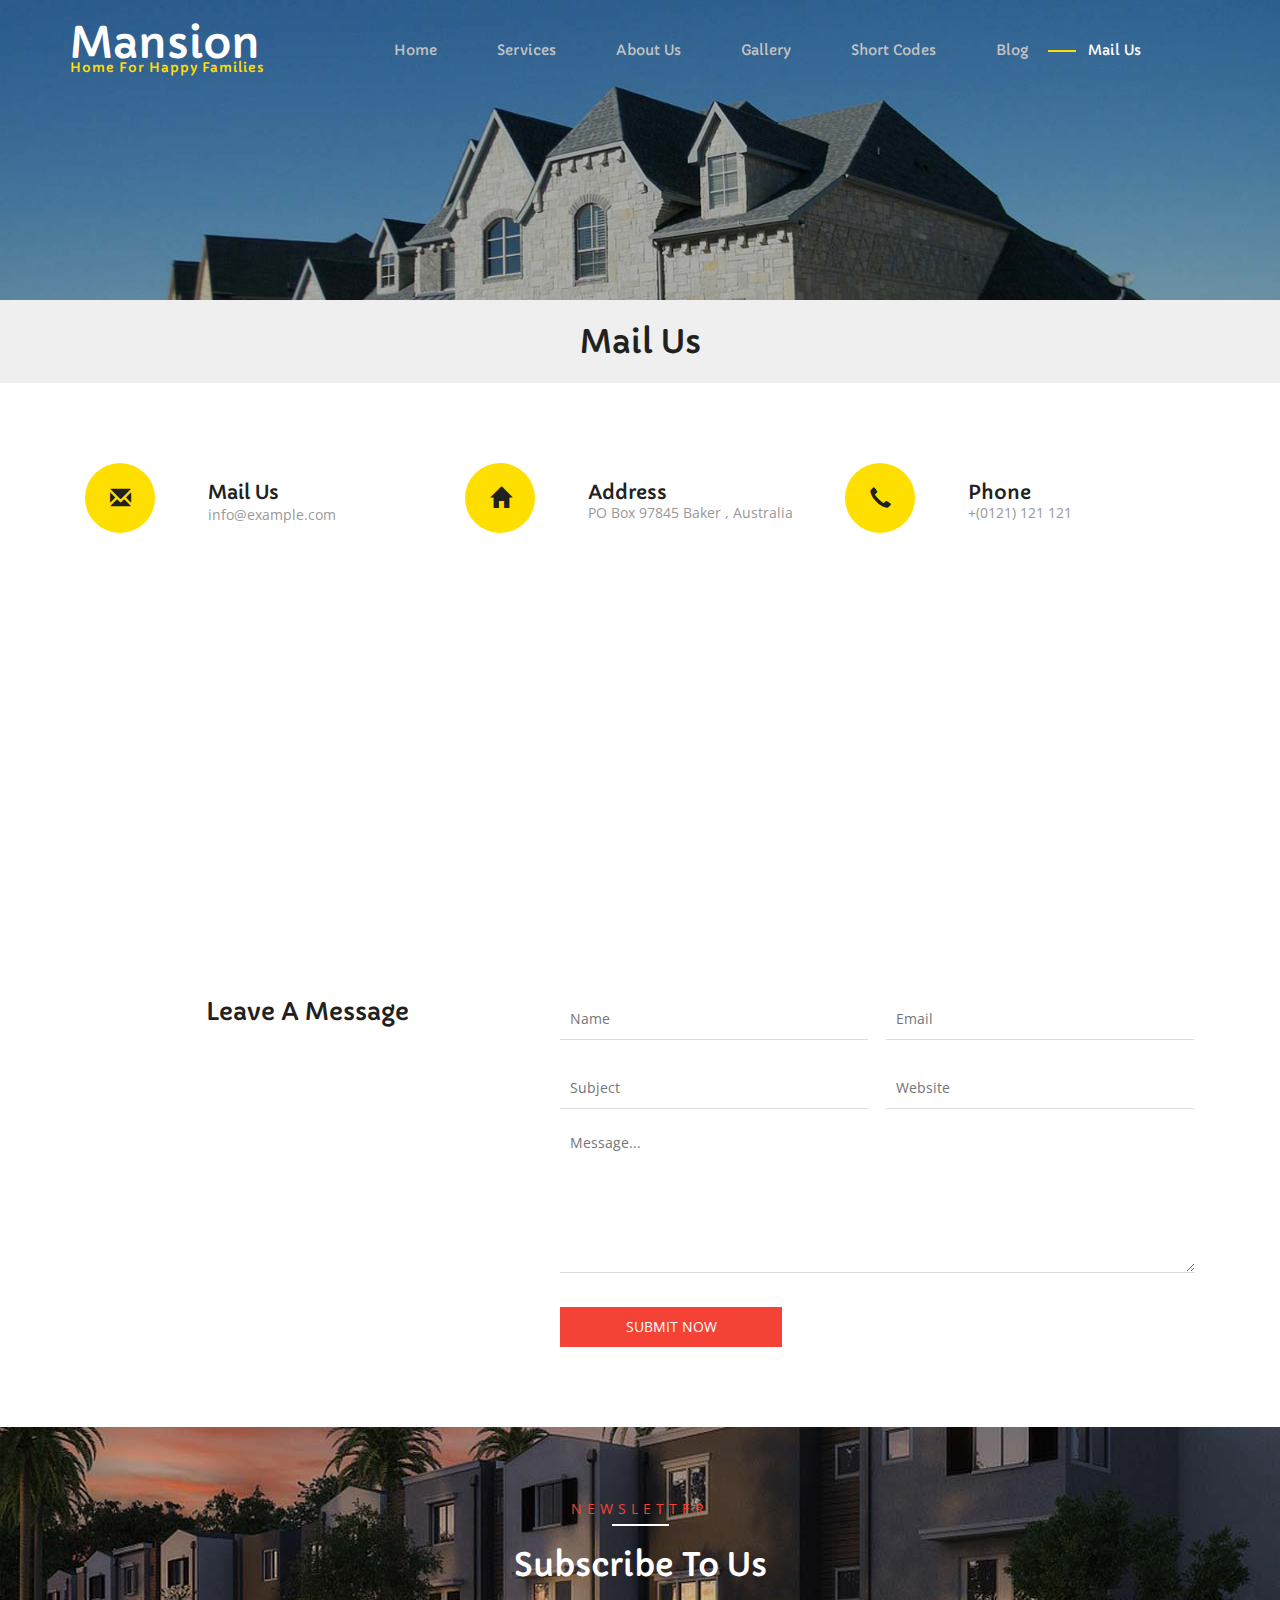
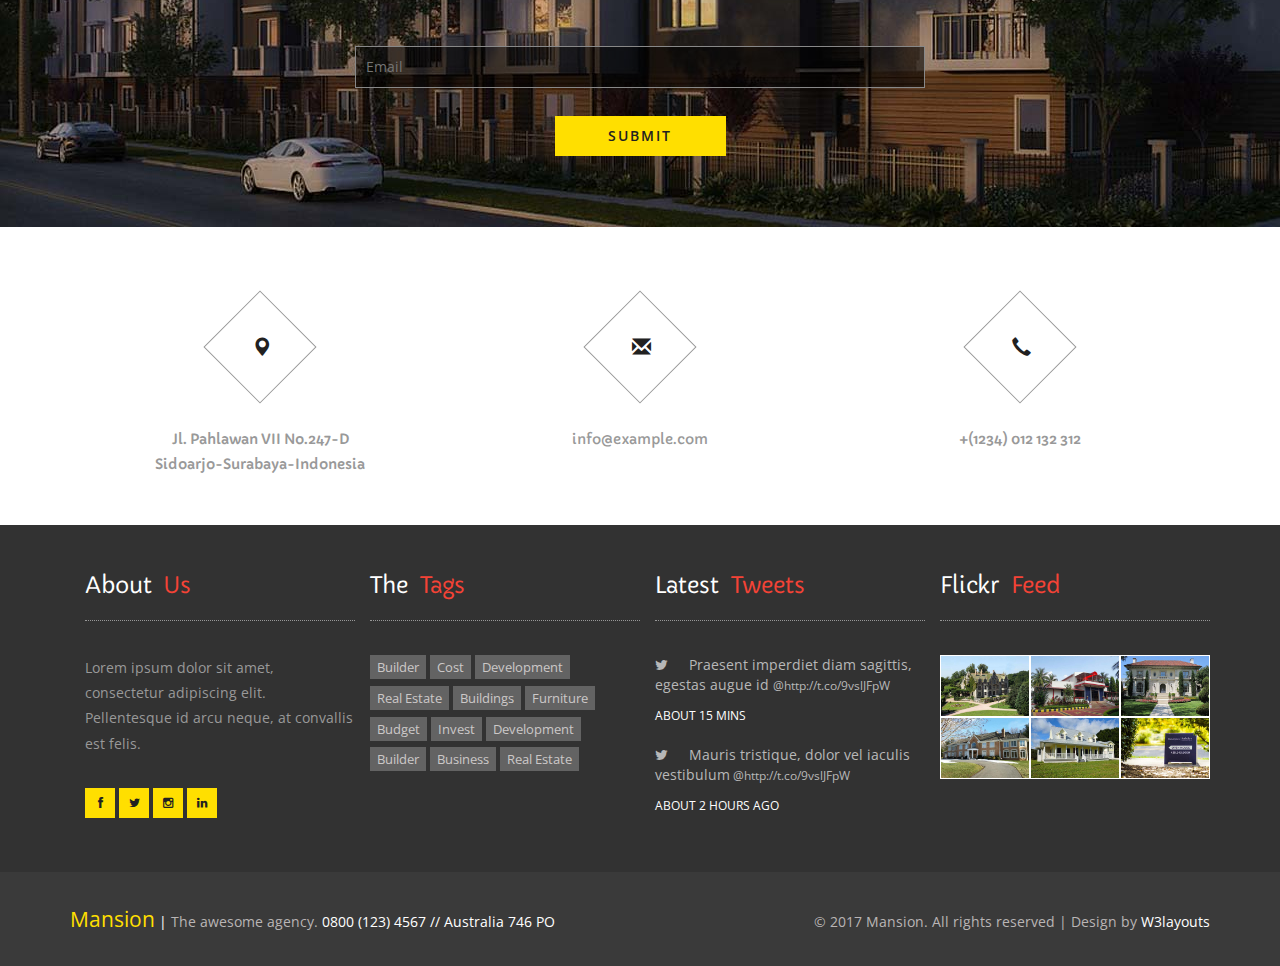
<file: mail.html>
<!--
author: W3layouts
author URL: http://w3layouts.com
License: Creative Commons Attribution 3.0 Unported
License URL: http://creativecommons.org/licenses/by/3.0/
-->
<!DOCTYPE html>
<html lang="en">
<head>
<title>Mansion a Real Estates and Builders Category Flat Bootstrap Responsive Website Template | Mail Us :: w3layouts</title>
<!-- for-mobile-apps -->
<meta name="viewport" content="width=device-width, initial-scale=1">
<meta http-equiv="Content-Type" content="text/html; charset=utf-8" />
<meta name="keywords" content="Mansion Responsive web template, Bootstrap Web Templates, Flat Web Templates, Android Compatible web template, 
Smartphone Compatible web template, free webdesigns for Nokia, Samsung, LG, SonyEricsson, Motorola web design" />
<script type="application/x-javascript"> addEventListener("load", function() { setTimeout(hideURLbar, 0); }, false);
		function hideURLbar(){ window.scrollTo(0,1); } </script>
<!-- //for-mobile-apps -->
<link href="css/bootstrap.css" rel="stylesheet" type="text/css" media="all" />
<link href="css/style.css" rel="stylesheet" type="text/css" media="all" />
<!-- js -->
<script type="text/javascript" src="js/jquery-2.1.4.min.js"></script>
<!-- //js -->
<!-- font-awesome icons -->
<link href="css/font-awesome.css" rel="stylesheet" type="text/css" media="all" /> 
<!-- //font-awesome icons -->
<link href='//fonts.googleapis.com/css?family=Capriola' rel='stylesheet' type='text/css'>
<link href='//fonts.googleapis.com/css?family=Open+Sans:400,300,300italic,400italic,600,600italic,700,700italic,800,800italic' rel='stylesheet' type='text/css'>

</head>
	
<body>
<!-- banner -->
	<div class="banner1">
		<div class="container">
			<nav class="navbar navbar-default">
				<div class="navbar-header navbar-left">
					<button type="button" class="navbar-toggle collapsed" data-toggle="collapse" data-target="#bs-example-navbar-collapse-1">
						<span class="sr-only">Toggle navigation</span>
						<span class="icon-bar"></span>
						<span class="icon-bar"></span>
						<span class="icon-bar"></span>
					</button>
					<h1><a class="navbar-brand" href="index.html">Mansion<span>Home for happy families</span></a></h1>
				</div>
				<!-- Collect the nav links, forms, and other content for toggling -->
				<div class="collapse navbar-collapse navbar-right" id="bs-example-navbar-collapse-1">
					<nav class="link-effect-3" id="link-effect-3">
						<ul class="nav navbar-nav">
							<li><a href="index.html" data-hover="Home">Home</a></li>
							<li><a href="services.html" data-hover="Services">Services</a></li>
							<li><a href="about.html" data-hover="About Us">About Us</a></li>
							<li><a href="gallery.html" data-hover="Gallery">Gallery</a></li>
							<li><a href="short-codes.html" data-hover="Short Codes">Short Codes</a></li>
							<li><a href="blog.html" data-hover="Blog">Blog</a></li>
							<li class="active"><a href="mail.html" data-hover="Mail Us">Mail Us</a></li>
						</ul>
					</nav>
				</div>
			</nav>			
		</div>
	</div>
<!-- //banner -->

<!-- service-breadcrumb -->
	<div class="service-breadcrumb">
		<div class="container">
			<h2>Mail Us</h2>
		</div>
	</div>
<!-- //service-breadcrumb -->

<!-- mail -->
	<div class="mail">
		<div class="container">
			<div class="w3layouts_mail_grid">
				<div class="col-md-4 w3layouts_mail_grid_left">
					<div class="w3layouts_mail_grid_left1">
						<span class="glyphicon glyphicon-envelope" aria-hidden="true"></span>
					</div>
					<div class="w3layouts_mail_grid_left2">
						<h3>Mail Us</h3>
						<a href="mailto:info@example.com">info@example.com</a>
					</div>
				</div>
				<div class="col-md-4 w3layouts_mail_grid_left">
					<div class="w3layouts_mail_grid_left1">
						<span class="glyphicon glyphicon-home" aria-hidden="true"></span>
					</div>
					<div class="w3layouts_mail_grid_left2">
						<h3>Address</h3>
						<p>PO Box 97845 Baker , Australia</p>
					</div>
				</div>
				<div class="col-md-4 w3layouts_mail_grid_left">
					<div class="w3layouts_mail_grid_left1">
						<span class="glyphicon glyphicon-earphone" aria-hidden="true"></span>
					</div>
					<div class="w3layouts_mail_grid_left2">
						<h3>Phone</h3>
						<p>+(0121) 121 121</p>
					</div>
				</div>
				<div class="clearfix"> </div>
			</div>
		</div>
	</div>

	<div class="map">
		<iframe src="https://www.google.com/maps/embed?pb=!1m16!1m12!1m3!1d50416.99204102258!2d144.93732617279937!3d-37.83543431360044!2m3!1f0!2f0!3f0!3m2!1i1024!2i768!4f13.1!2m1!1saustralia+real+estate!5e0!3m2!1sen!2sin!4v1470915593791" style="border:0"></iframe>
	</div>
	<div class="mail-bottom">
		<div class="container">
			<div class="col-md-5 w3_agileits_mail_bottom_left">
				<h3>leave a message</h3>
			</div>
			<div class="col-md-7 w3_agileits_mail_bottom_right">
				<form action="#" method="post">
					<input type="text" name="Name" placeholder="Name" required="">
					<input type="email" name="Email" placeholder="Email" required="">
					<input type="text" name="Subject" placeholder="Subject" required="">
					<input type="text" name="Website" placeholder="Website" required="">
					<textarea name="Message" placeholder="Message..." required=""></textarea>
					<input type="submit" value="Submit Now">
				</form>
			</div>
			<div class="clearfix"> </div>
		</div>
	</div>
 <!-- //mail -->
<!-- newsletter -->
	<div class="agileits_w3layouts newsletter">
		<div class="container">
			<p class="wthree_para wthree_para1">Newsletter</p>
			<h3 class="w3ls_head w3ls_head1">Subscribe to us</h3>
			<form action="#" method="post">
				<input class="email" type="email" name="Email" placeholder="Email" required="">
				<input type="submit" value="Submit">
			</form>
		</div>
	</div>
<!-- //newsletter -->
<!-- footer -->
	<div class="footer">
		<div class="container">
			<div class="w3agile_footer_grid">
				<div class="col-md-4 w3agile_footer_grid_left">
					<div class="w3agile_footer_grid_left1">
						<span class="glyphicon glyphicon-map-marker" aria-hidden="true"></span>
					</div>
					<h4>Jl. Pahlawan VII No.247-D <span>Sidoarjo-Surabaya-Indonesia</span></h4>
				</div>
				<div class="col-md-4 w3agile_footer_grid_left">
					<div class="w3agile_footer_grid_left1">
						<span class="glyphicon glyphicon-envelope" aria-hidden="true"></span>
					</div>
					<a href="mailto:info@example.com">info@example.com</a>
				</div>
				<div class="col-md-4 w3agile_footer_grid_left">
					<div class="w3agile_footer_grid_left1">
						<span class="glyphicon glyphicon-earphone" aria-hidden="true"></span>
					</div>
					<h4>+(1234) 012 132 312</h4>
				</div>
				<div class="clearfix"> </div>
			</div>
		</div>
		<div class="agileinfo_footer_bottom">
			<div class="container">
				<div class="col-md-3 agileinfo_footer_bottom_grid">
					<h3>About <span>Us</span></h3>
					<p>Lorem ipsum dolor sit amet, consectetur adipiscing elit. Pellentesque 
						id arcu neque, at convallis est felis.</p>
					<ul class="social-nav model-3d-0 footer-social w3_agile_social">
						<li><a href="#" class="facebook">
							  <div class="front"><i class="fa fa-facebook" aria-hidden="true"></i></div>
							  <div class="back"><i class="fa fa-facebook" aria-hidden="true"></i></div></a></li>
						<li><a href="#" class="twitter"> 
							  <div class="front"><i class="fa fa-twitter" aria-hidden="true"></i></div>
							  <div class="back"><i class="fa fa-twitter" aria-hidden="true"></i></div></a></li>
						<li><a href="#" class="instagram">
							  <div class="front"><i class="fa fa-instagram" aria-hidden="true"></i></div>
							  <div class="back"><i class="fa fa-instagram" aria-hidden="true"></i></div></a></li>
						<li><a href="#" class="pinterest">
							  <div class="front"><i class="fa fa-linkedin" aria-hidden="true"></i></div>
							  <div class="back"><i class="fa fa-linkedin" aria-hidden="true"></i></div></a></li>
					</ul>
				</div>
				<div class="col-md-3 agileinfo_footer_bottom_grid">
					<h3>The <span>Tags</span></h3>
					<div class="unorder">
						<ul class="tag2 tag_agileinfo">
							<li><a href="single.html">Builder</a></li>
							<li><a href="single.html">Cost</a></li>
							<li><a href="single.html">Development</a></li>
						</ul>
						<ul class="tag2 tag_agileinfo">
							<li><a href="single.html">Real Estate</a></li>
							<li><a href="single.html">Buildings</a></li>
							<li><a href="single.html">Furniture</a></li>
						</ul>
						<ul class="tag2 tag_agileinfo">
							<li><a href="single.html">Budget</a></li>
							<li><a href="single.html">Invest</a></li>
							<li><a href="single.html">Development</a></li>
						</ul>
						<ul class="tag2 tag_agileinfo">
							<li><a href="single.html">Builder</a></li>
							<li><a href="single.html">Business</a></li>
							<li><a href="single.html">Real Estate</a></li>
						</ul>
					</div>
				</div>
				<div class="col-md-3 agileinfo_footer_bottom_grid">
					<h3>Latest <span>Tweets</span></h3>
					<ul class="twi agileits_twitter">
						<li><i class="fa fa-twitter" aria-hidden="true"></i>Praesent imperdiet diam sagittis, egestas augue id <a href="#" class="mail">
						@http://t.co/9vslJFpW</a> <span>ABOUT 15 MINS</span></li>
						<li><i class="fa fa-twitter" aria-hidden="true"></i>Mauris tristique, dolor vel iaculis vestibulum<a href="#" class="mail">
						@http://t.co/9vslJFpW</a> <span>ABOUT 2 HOURS AGO</span></li>
					</ul>
				</div>
				<div class="col-md-3 agileinfo_footer_bottom_grid">
					<h3>Flickr <span>Feed</span></h3>
					<div class="flickr-grids">
						<div class="flickr-grid agileits_w3layouts_flickr">
							<a href="single.html"><img src="images/3.jpg" alt=" " class="img-responsive" /></a>
						</div>
						<div class="flickr-grid  agileits_w3layouts_flickr">
							<a href="single.html"><img src="images/5.jpg" alt=" " class="img-responsive" /></a>
						</div>
						<div class="flickr-grid  agileits_w3layouts_flickr">
							<a href="single.html"><img src="images/4.jpg" alt=" " class="img-responsive" /></a>
						</div>
						<div class="clearfix"> </div>
						
						<div class="flickr-grid  agileits_w3layouts_flickr">
							<a href="single.html"><img src="images/6.jpg" alt=" " class="img-responsive" /></a>
						</div>
						<div class="flickr-grid  agileits_w3layouts_flickr">
							<a href="single.html"><img src="images/7.jpg" alt=" " class="img-responsive" /></a>
						</div>
						<div class="flickr-grid  agileits_w3layouts_flickr">
							<a href="single.html"><img src="images/8.jpg" alt=" " class="img-responsive" /></a>
						</div>
						<div class="clearfix"> </div>
					</div>
				</div>
				<div class="clearfix"> </div>
			</div>
		</div>
		<div class="agileinfo_footer_bottom1">
			<div class="container">
				<div class="agileinfo_footer_bot_left">
					<ul>
						<li><a href="index.html">Mansion</a><span> |</span></li>
						<li>The awesome agency. <span>0800 (123) 4567 // Australia 746 PO</span></li>
					</ul>
				</div>
				<div class="agileinfo_footer_bot_right">
					<p>© 2017 Mansion. All rights reserved | Design by <a href="http://w3layouts.com">W3layouts</a></p>
				</div>
				<div class="clearfix"> </div>
			</div>
		</div>
	</div>
<!-- //footer -->
<!-- for bootstrap working -->
	<script src="js/bootstrap.js"></script>
<!-- //for bootstrap working -->
<!-- start-smoth-scrolling -->
<script type="text/javascript" src="js/move-top.js"></script>
<script type="text/javascript" src="js/easing.js"></script>
<script type="text/javascript">
	jQuery(document).ready(function($) {
		$(".scroll").click(function(event){		
			event.preventDefault();
			$('html,body').animate({scrollTop:$(this.hash).offset().top},1000);
		});
	});
</script>
<!-- start-smoth-scrolling -->
<!-- here stars scrolling icon -->
	<script type="text/javascript">
		$(document).ready(function() {
			/*
				var defaults = {
				containerID: 'toTop', // fading element id
				containerHoverID: 'toTopHover', // fading element hover id
				scrollSpeed: 1200,
				easingType: 'linear' 
				};
			*/
								
			$().UItoTop({ easingType: 'easeOutQuart' });
								
			});
	</script>
<!-- //here ends scrolling icon -->
</body>
</html>
</file>
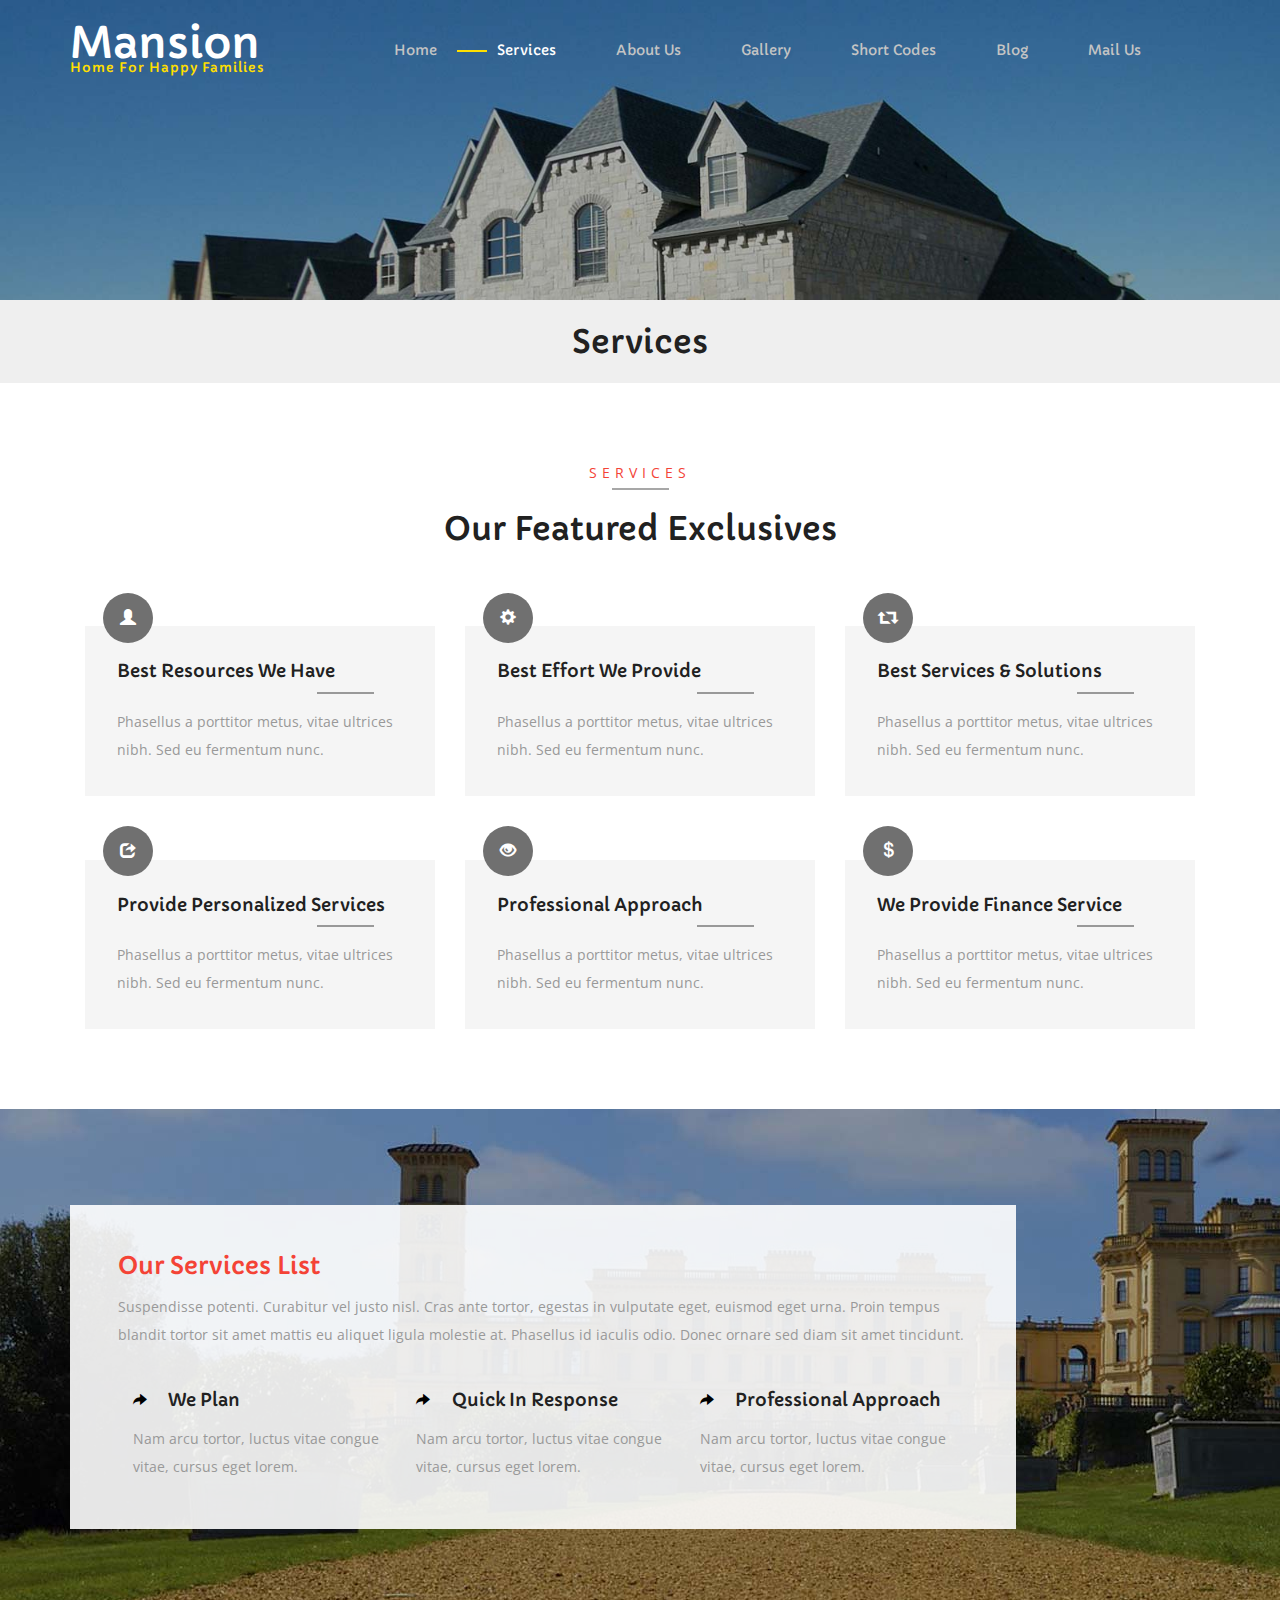
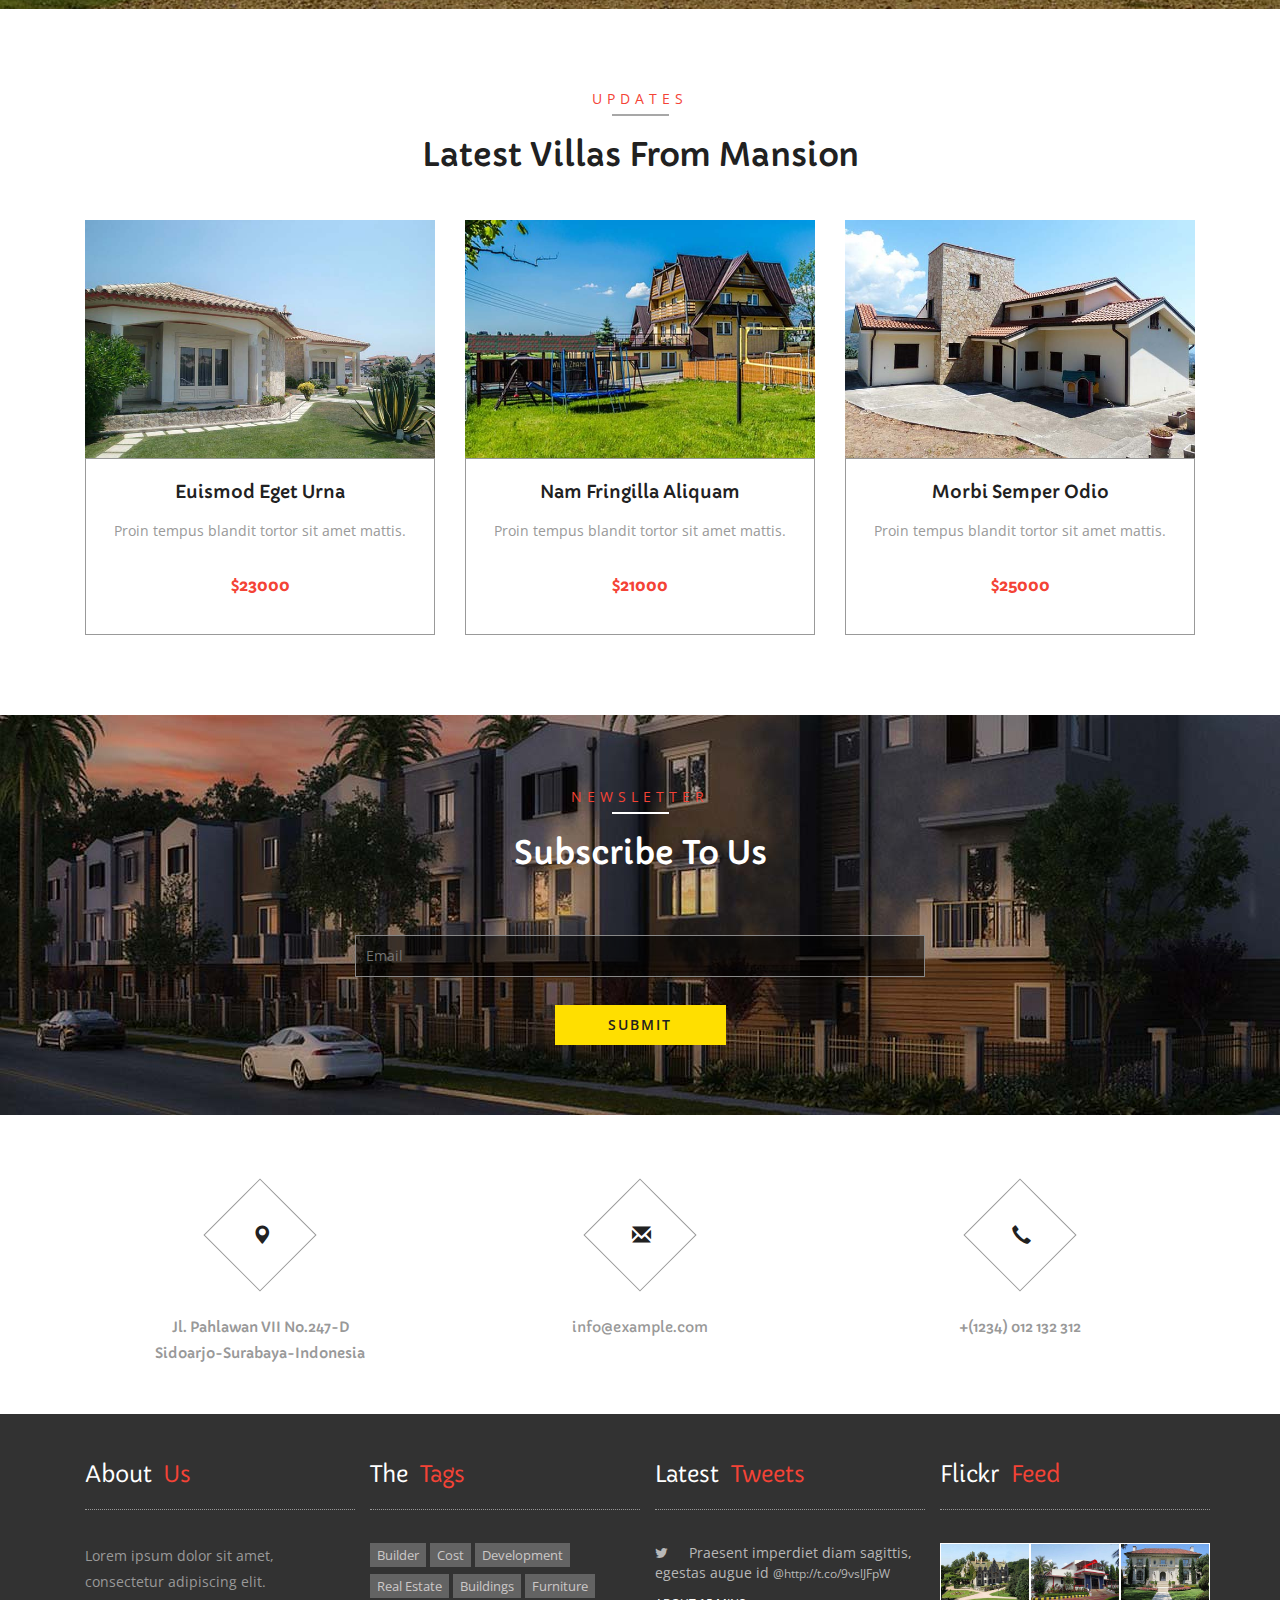
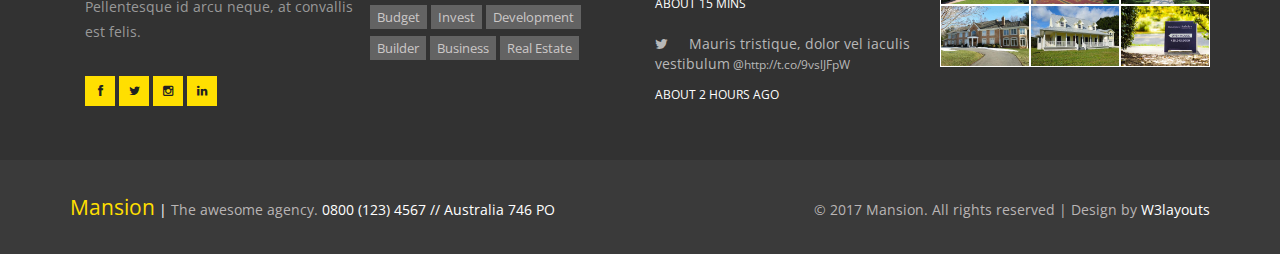
<file: services.html>
<!--
author: W3layouts
author URL: http://w3layouts.com
License: Creative Commons Attribution 3.0 Unported
License URL: http://creativecommons.org/licenses/by/3.0/
-->
<!DOCTYPE html>
<html lang="en">
<head>
<title>Mansion a Real Estates and Builders Category Flat Bootstrap Responsive Website Template | Services :: w3layouts</title>
<!-- for-mobile-apps -->
<meta name="viewport" content="width=device-width, initial-scale=1">
<meta http-equiv="Content-Type" content="text/html; charset=utf-8" />
<meta name="keywords" content="Mansion Responsive web template, Bootstrap Web Templates, Flat Web Templates, Android Compatible web template, 
Smartphone Compatible web template, free webdesigns for Nokia, Samsung, LG, SonyEricsson, Motorola web design" />
<script type="application/x-javascript"> addEventListener("load", function() { setTimeout(hideURLbar, 0); }, false);
		function hideURLbar(){ window.scrollTo(0,1); } </script>
<!-- //for-mobile-apps -->
<link href="css/bootstrap.css" rel="stylesheet" type="text/css" media="all" />
<link href="css/style.css" rel="stylesheet" type="text/css" media="all" />
<!-- js -->
<script type="text/javascript" src="js/jquery-2.1.4.min.js"></script>
<!-- //js -->
<!-- font-awesome icons -->
<link href="css/font-awesome.css" rel="stylesheet" type="text/css" media="all" /> 
<!-- //font-awesome icons -->
<link href='//fonts.googleapis.com/css?family=Capriola' rel='stylesheet' type='text/css'>
<link href='//fonts.googleapis.com/css?family=Open+Sans:400,300,300italic,400italic,600,600italic,700,700italic,800,800italic' rel='stylesheet' type='text/css'>

</head>
	
<body>
<!-- banner -->
	<div class="banner1">
		<div class="container">
			<nav class="navbar navbar-default">
				<div class="navbar-header navbar-left">
					<button type="button" class="navbar-toggle collapsed" data-toggle="collapse" data-target="#bs-example-navbar-collapse-1">
						<span class="sr-only">Toggle navigation</span>
						<span class="icon-bar"></span>
						<span class="icon-bar"></span>
						<span class="icon-bar"></span>
					</button>
					<h1><a class="navbar-brand" href="index.html">Mansion<span>Home for happy families</span></a></h1>
				</div>
				<!-- Collect the nav links, forms, and other content for toggling -->
				<div class="collapse navbar-collapse navbar-right" id="bs-example-navbar-collapse-1">
					<nav class="link-effect-3" id="link-effect-3">
						<ul class="nav navbar-nav">
							<li><a href="index.html" data-hover="Home">Home</a></li>
							<li class="active"><a href="services.html" data-hover="Services">Services</a></li>
							<li><a href="about.html" data-hover="About Us">About Us</a></li>
							<li><a href="gallery.html" data-hover="Gallery">Gallery</a></li>
							<li><a href="short-codes.html" data-hover="Short Codes">Short Codes</a></li>
							<li><a href="blog.html" data-hover="Blog">Blog</a></li>
							<li><a href="mail.html" data-hover="Mail Us">Mail Us</a></li>
						</ul>
					</nav>
				</div>
			</nav>			
		</div>
	</div>
<!-- //banner -->

<!-- service-breadcrumb -->
	<div class="service-breadcrumb">
		<div class="container">
			<h2>Services</h2>
		</div>
	</div>
<!-- //service-breadcrumb -->

<!-- services -->
	<div class="services">
		<div class="container">
			<p class="wthree_para">Services</p>
			<h3 class="w3ls_head">Our featured exclusives</h3>
			<div class="agileinfo_services_grids">
				<div class="col-md-4 agileinfo_services_grid">
					<div class="agileinfo_services_grid1">
						<h4>best resources we have</h4>
						<p>Phasellus a porttitor metus, vitae ultrices nibh. Sed eu fermentum nunc.</p>
						<div class="agileinfo_services_grid1_pos">
							<span class="glyphicon glyphicon-user" aria-hidden="true"></span>
						</div>
					</div>
				</div>
				<div class="col-md-4 agileinfo_services_grid">
					<div class="agileinfo_services_grid1">
						<h4>best effort we provide</h4>
						<p>Phasellus a porttitor metus, vitae ultrices nibh. Sed eu fermentum nunc.</p>
						<div class="agileinfo_services_grid1_pos">
							<span class="glyphicon glyphicon-cog" aria-hidden="true"></span>
						</div>
					</div>
				</div>
				<div class="col-md-4 agileinfo_services_grid">
					<div class="agileinfo_services_grid1">
						<h4>best services & solutions</h4>
						<p>Phasellus a porttitor metus, vitae ultrices nibh. Sed eu fermentum nunc.</p>
						<div class="agileinfo_services_grid1_pos">
							<span class="glyphicon glyphicon-retweet" aria-hidden="true"></span>
						</div>
					</div>
				</div>
				<div class="clearfix"> </div>
			</div>
			<div class="w3agile_services_grids">
				<div class="col-md-4 agileinfo_services_grid">
					<div class="agileinfo_services_grid1">
						<h4>provide personalized services</h4>
						<p>Phasellus a porttitor metus, vitae ultrices nibh. Sed eu fermentum nunc.</p>
						<div class="agileinfo_services_grid1_pos">
							<span class="glyphicon glyphicon-share" aria-hidden="true"></span>
						</div>
					</div>
				</div>
				<div class="col-md-4 agileinfo_services_grid">
					<div class="agileinfo_services_grid1">
						<h4>professional approach</h4>
						<p>Phasellus a porttitor metus, vitae ultrices nibh. Sed eu fermentum nunc.</p>
						<div class="agileinfo_services_grid1_pos">
							<span class="glyphicon glyphicon-eye-open" aria-hidden="true"></span>
						</div>
					</div>
				</div>
				<div class="col-md-4 agileinfo_services_grid">
					<div class="agileinfo_services_grid1">
						<h4>we provide finance service</h4>
						<p>Phasellus a porttitor metus, vitae ultrices nibh. Sed eu fermentum nunc.</p>
						<div class="agileinfo_services_grid1_pos">
							<span class="glyphicon glyphicon-usd" aria-hidden="true"></span>
						</div>
					</div>
				</div>
				<div class="clearfix"> </div>
			</div>
		</div>
	</div>
<!-- //services -->

<!-- featured-services -->
	<div class="featured-services">
		<div class="container">
			<div class="w3_featured_services_grids">
				<h3>Our services list</h3>
				<p class="w3_odio">Suspendisse potenti. Curabitur vel justo nisl. Cras ante tortor, egestas 
					in vulputate eget, euismod eget urna. Proin tempus blandit tortor sit 
					amet mattis eu aliquet ligula molestie at. 
					Phasellus id iaculis odio. Donec ornare sed diam sit amet tincidunt.</p>
				<div class="col-md-4 w3_featured_services_grid">
					<h4><span class="glyphicon glyphicon-share-alt" aria-hidden="true"></span>We plan</h4>
					<p>Nam arcu tortor, luctus vitae congue vitae, cursus eget lorem.</p>
				</div>
				<div class="col-md-4 w3_featured_services_grid">
					<h4><span class="glyphicon glyphicon-share-alt" aria-hidden="true"></span>quick in response</h4>
					<p>Nam arcu tortor, luctus vitae congue vitae, cursus eget lorem.</p>
				</div>
				<div class="col-md-4 w3_featured_services_grid">
					<h4><span class="glyphicon glyphicon-share-alt" aria-hidden="true"></span>professional approach</h4>
					<p>Nam arcu tortor, luctus vitae congue vitae, cursus eget lorem.</p>
				</div>
				<div class="clearfix"> </div>
			</div>
		</div>
	</div>
<!-- //featured-services -->
<!-- latest-updates -->
	<div class="latest-updates">
		<div class="container">
			<p class="wthree_para">Updates</p>
			<h3 class="w3ls_head">latest villas from mansion</h3>
			<div class="agileits_latest_updates_grids">
				<div class="col-md-4 agileits_latest_updates_grid">
					<img src="images/10.jpg" alt=" " class="img-responsive img_w3layouts" />
					<div class="agileits_latest_updates_grid1">
						<h4>euismod eget urna</h4>
						<p>Proin tempus blandit tortor sit amet mattis.</p>
						<h5>$23000</h5>
						<div class="agile_p_mask">
							<h6>Share Us On</h6>
							<ul class="social-nav model-3d-0 footer-social agile_social">
								<li><a href="#" class="facebook">
								  <div class="front"><i class="fa fa-facebook" aria-hidden="true"></i></div>
								  <div class="back"><i class="fa fa-facebook" aria-hidden="true"></i></div></a></li>
								<li><a href="#" class="twitter"> 
									  <div class="front"><i class="fa fa-twitter" aria-hidden="true"></i></div>
									  <div class="back"><i class="fa fa-twitter" aria-hidden="true"></i></div></a></li>
								<li><a href="#" class="instagram">
									  <div class="front"><i class="fa fa-instagram" aria-hidden="true"></i></div>
									  <div class="back"><i class="fa fa-instagram" aria-hidden="true"></i></div></a></li>
							</ul>
						</div>
					</div>
				</div>
				<div class="col-md-4 agileits_latest_updates_grid">
					<img src="images/11.jpg" alt=" " class="img-responsive img_w3layouts" />
					<div class="agileits_latest_updates_grid1">
						<h4>Nam fringilla aliquam</h4>
						<p>Proin tempus blandit tortor sit amet mattis.</p>
						<h5>$21000</h5>
						<div class="agile_p_mask">
							<h6>Share Us On</h6>
							<ul class="social-nav model-3d-0 footer-social agile_social">
								<li><a href="#" class="facebook">
								  <div class="front"><i class="fa fa-facebook" aria-hidden="true"></i></div>
								  <div class="back"><i class="fa fa-facebook" aria-hidden="true"></i></div></a></li>
								<li><a href="#" class="twitter"> 
									  <div class="front"><i class="fa fa-twitter" aria-hidden="true"></i></div>
									  <div class="back"><i class="fa fa-twitter" aria-hidden="true"></i></div></a></li>
								<li><a href="#" class="instagram">
									  <div class="front"><i class="fa fa-instagram" aria-hidden="true"></i></div>
									  <div class="back"><i class="fa fa-instagram" aria-hidden="true"></i></div></a></li>
							</ul>
						</div>
					</div>
				</div>
				<div class="col-md-4 agileits_latest_updates_grid">
					<img src="images/12.jpg" alt=" " class="img-responsive img_w3layouts" />
					<div class="agileits_latest_updates_grid1">
						<h4>Morbi semper odio</h4>
						<p>Proin tempus blandit tortor sit amet mattis.</p>
						<h5>$25000</h5>
						<div class="agile_p_mask">
							<h6>Share Us On</h6>
							<ul class="social-nav model-3d-0 footer-social agile_social">
								<li><a href="#" class="facebook">
									<div class="front"><i class="fa fa-facebook" aria-hidden="true"></i></div>
									<div class="back"><i class="fa fa-facebook" aria-hidden="true"></i></div></a></li>
								<li><a href="#" class="twitter"> 
									<div class="front"><i class="fa fa-twitter" aria-hidden="true"></i></div>
									<div class="back"><i class="fa fa-twitter" aria-hidden="true"></i></div></a></li>
								<li><a href="#" class="instagram">
									<div class="front"><i class="fa fa-instagram" aria-hidden="true"></i></div>
									<div class="back"><i class="fa fa-instagram" aria-hidden="true"></i></div></a></li>
							</ul>
						</div>
					</div>
				</div>
				<div class="clearfix"> </div>
			</div>
		</div>
	</div>
<!-- //latest-updates -->
<!-- newsletter -->
	<div class="agileits_w3layouts newsletter">
		<div class="container">
			<p class="wthree_para wthree_para1">Newsletter</p>
			<h3 class="w3ls_head w3ls_head1">Subscribe to us</h3>
			<form action="#" method="post">
				<input class="email" type="email" name="Email" placeholder="Email" required="">
				<input type="submit" value="Submit">
			</form>
		</div>
	</div>
<!-- //newsletter -->
<!-- footer -->
	<div class="footer">
		<div class="container">
			<div class="w3agile_footer_grid">
				<div class="col-md-4 w3agile_footer_grid_left">
					<div class="w3agile_footer_grid_left1">
						<span class="glyphicon glyphicon-map-marker" aria-hidden="true"></span>
					</div>
					<h4>Jl. Pahlawan VII No.247-D <span>Sidoarjo-Surabaya-Indonesia</span></h4>
				</div>
				<div class="col-md-4 w3agile_footer_grid_left">
					<div class="w3agile_footer_grid_left1">
						<span class="glyphicon glyphicon-envelope" aria-hidden="true"></span>
					</div>
					<a href="mailto:info@example.com">info@example.com</a>
				</div>
				<div class="col-md-4 w3agile_footer_grid_left">
					<div class="w3agile_footer_grid_left1">
						<span class="glyphicon glyphicon-earphone" aria-hidden="true"></span>
					</div>
					<h4>+(1234) 012 132 312</h4>
				</div>
				<div class="clearfix"> </div>
			</div>
		</div>
		<div class="agileinfo_footer_bottom">
			<div class="container">
				<div class="col-md-3 agileinfo_footer_bottom_grid">
					<h3>About <span>Us</span></h3>
					<p>Lorem ipsum dolor sit amet, consectetur adipiscing elit. Pellentesque 
						id arcu neque, at convallis est felis.</p>
					<ul class="social-nav model-3d-0 footer-social w3_agile_social">
						<li><a href="#" class="facebook">
							  <div class="front"><i class="fa fa-facebook" aria-hidden="true"></i></div>
							  <div class="back"><i class="fa fa-facebook" aria-hidden="true"></i></div></a></li>
						<li><a href="#" class="twitter"> 
							  <div class="front"><i class="fa fa-twitter" aria-hidden="true"></i></div>
							  <div class="back"><i class="fa fa-twitter" aria-hidden="true"></i></div></a></li>
						<li><a href="#" class="instagram">
							  <div class="front"><i class="fa fa-instagram" aria-hidden="true"></i></div>
							  <div class="back"><i class="fa fa-instagram" aria-hidden="true"></i></div></a></li>
						<li><a href="#" class="pinterest">
							  <div class="front"><i class="fa fa-linkedin" aria-hidden="true"></i></div>
							  <div class="back"><i class="fa fa-linkedin" aria-hidden="true"></i></div></a></li>
					</ul>
				</div>
				<div class="col-md-3 agileinfo_footer_bottom_grid">
					<h3>The <span>Tags</span></h3>
					<div class="unorder">
						<ul class="tag2 tag_agileinfo">
							<li><a href="single.html">Builder</a></li>
							<li><a href="single.html">Cost</a></li>
							<li><a href="single.html">Development</a></li>
						</ul>
						<ul class="tag2 tag_agileinfo">
							<li><a href="single.html">Real Estate</a></li>
							<li><a href="single.html">Buildings</a></li>
							<li><a href="single.html">Furniture</a></li>
						</ul>
						<ul class="tag2 tag_agileinfo">
							<li><a href="single.html">Budget</a></li>
							<li><a href="single.html">Invest</a></li>
							<li><a href="single.html">Development</a></li>
						</ul>
						<ul class="tag2 tag_agileinfo">
							<li><a href="single.html">Builder</a></li>
							<li><a href="single.html">Business</a></li>
							<li><a href="single.html">Real Estate</a></li>
						</ul>
					</div>
				</div>
				<div class="col-md-3 agileinfo_footer_bottom_grid">
					<h3>Latest <span>Tweets</span></h3>
					<ul class="twi agileits_twitter">
						<li><i class="fa fa-twitter" aria-hidden="true"></i>Praesent imperdiet diam sagittis, egestas augue id <a href="#" class="mail">
						@http://t.co/9vslJFpW</a> <span>ABOUT 15 MINS</span></li>
						<li><i class="fa fa-twitter" aria-hidden="true"></i>Mauris tristique, dolor vel iaculis vestibulum<a href="#" class="mail">
						@http://t.co/9vslJFpW</a> <span>ABOUT 2 HOURS AGO</span></li>
					</ul>
				</div>
				<div class="col-md-3 agileinfo_footer_bottom_grid">
					<h3>Flickr <span>Feed</span></h3>
					<div class="flickr-grids">
						<div class="flickr-grid agileits_w3layouts_flickr">
							<a href="single.html"><img src="images/3.jpg" alt=" " class="img-responsive" /></a>
						</div>
						<div class="flickr-grid  agileits_w3layouts_flickr">
							<a href="single.html"><img src="images/5.jpg" alt=" " class="img-responsive" /></a>
						</div>
						<div class="flickr-grid  agileits_w3layouts_flickr">
							<a href="single.html"><img src="images/4.jpg" alt=" " class="img-responsive" /></a>
						</div>
						<div class="clearfix"> </div>
						
						<div class="flickr-grid  agileits_w3layouts_flickr">
							<a href="single.html"><img src="images/6.jpg" alt=" " class="img-responsive" /></a>
						</div>
						<div class="flickr-grid  agileits_w3layouts_flickr">
							<a href="single.html"><img src="images/7.jpg" alt=" " class="img-responsive" /></a>
						</div>
						<div class="flickr-grid  agileits_w3layouts_flickr">
							<a href="single.html"><img src="images/8.jpg" alt=" " class="img-responsive" /></a>
						</div>
						<div class="clearfix"> </div>
					</div>
				</div>
				<div class="clearfix"> </div>
			</div>
		</div>
		<div class="agileinfo_footer_bottom1">
			<div class="container">
				<div class="agileinfo_footer_bot_left">
					<ul>
						<li><a href="index.html">Mansion</a><span> |</span></li>
						<li>The awesome agency. <span>0800 (123) 4567 // Australia 746 PO</span></li>
					</ul>
				</div>
				<div class="agileinfo_footer_bot_right">
					<p>© 2017 Mansion. All rights reserved | Design by <a href="http://w3layouts.com">W3layouts</a></p>
				</div>
				<div class="clearfix"> </div>
			</div>
		</div>
	</div>
<!-- //footer -->
<!-- for bootstrap working -->
	<script src="js/bootstrap.js"></script>
<!-- //for bootstrap working -->
<!-- start-smoth-scrolling -->
<script type="text/javascript" src="js/move-top.js"></script>
<script type="text/javascript" src="js/easing.js"></script>
<script type="text/javascript">
	jQuery(document).ready(function($) {
		$(".scroll").click(function(event){		
			event.preventDefault();
			$('html,body').animate({scrollTop:$(this.hash).offset().top},1000);
		});
	});
</script>
<!-- start-smoth-scrolling -->
<!-- here stars scrolling icon -->
	<script type="text/javascript">
		$(document).ready(function() {
			/*
				var defaults = {
				containerID: 'toTop', // fading element id
				containerHoverID: 'toTopHover', // fading element hover id
				scrollSpeed: 1200,
				easingType: 'linear' 
				};
			*/
								
			$().UItoTop({ easingType: 'easeOutQuart' });
								
			});
	</script>
<!-- //here ends scrolling icon -->
</body>
</html>
</file>
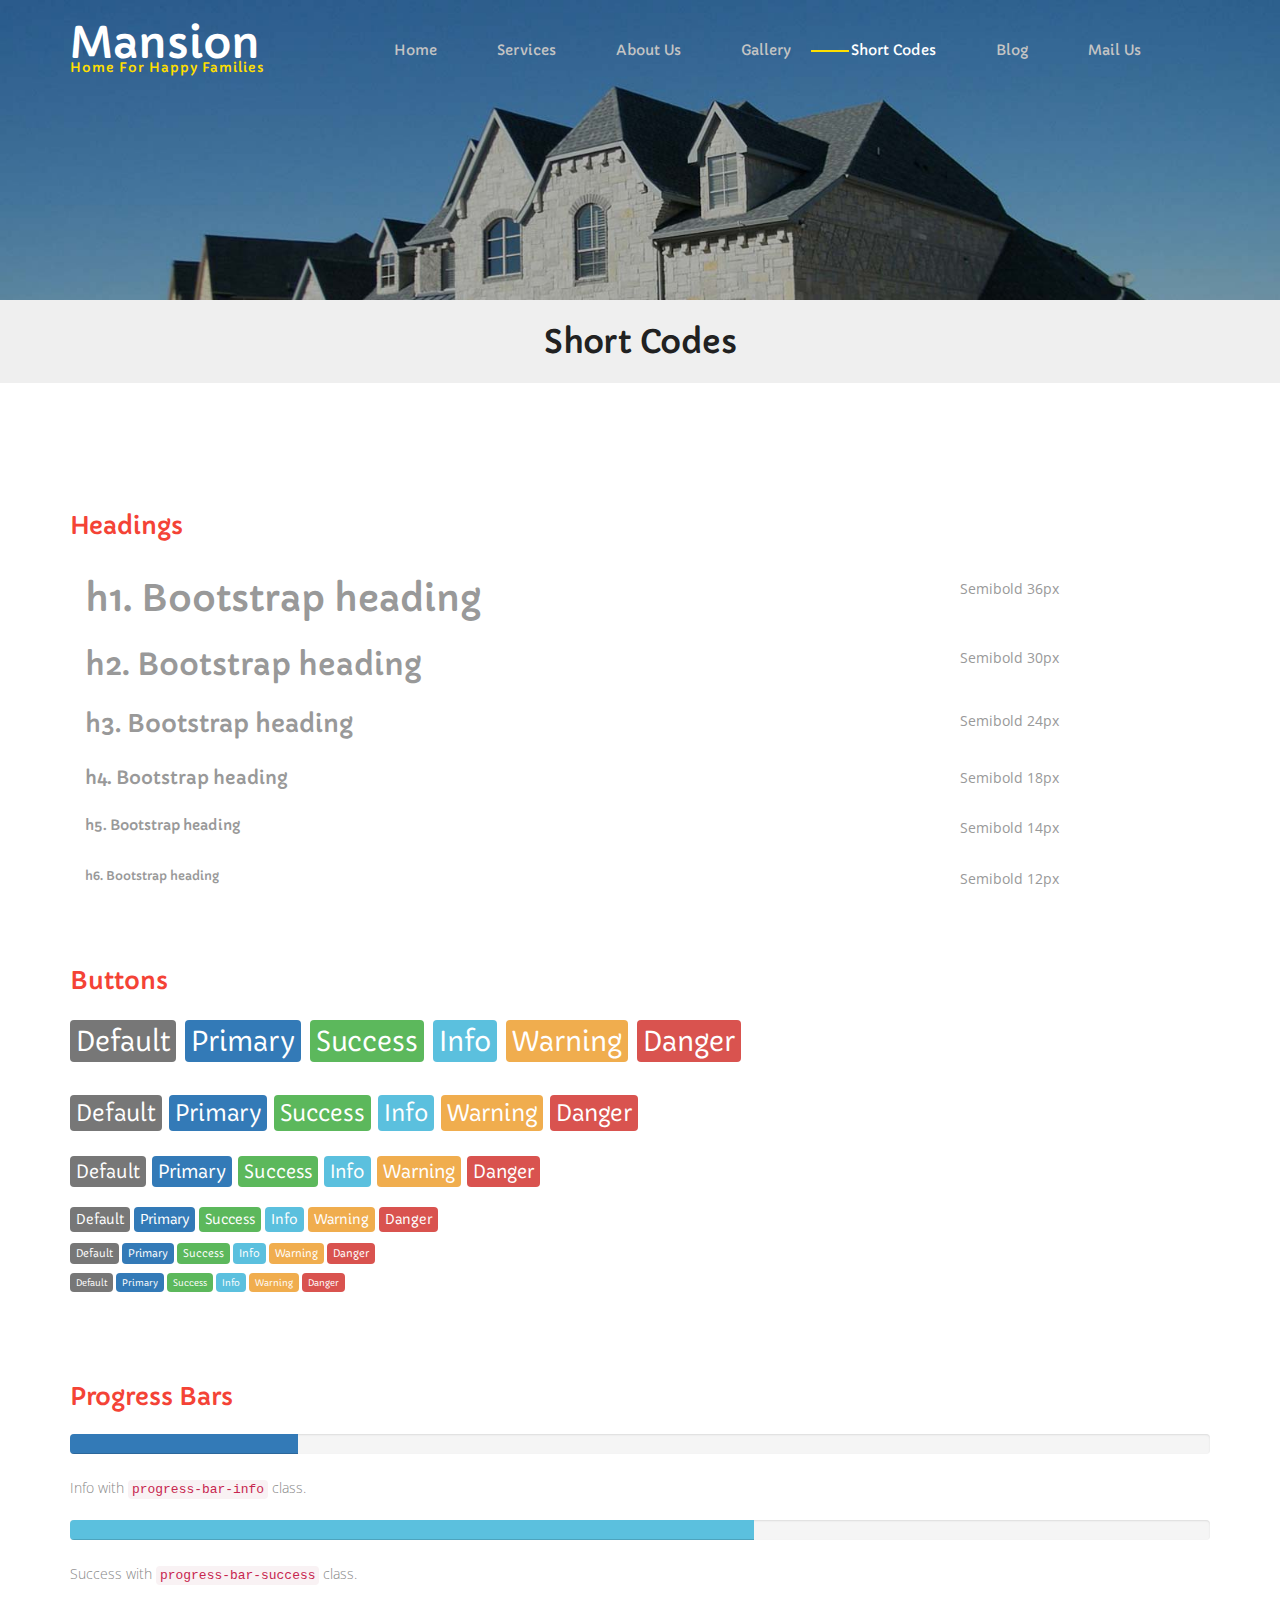
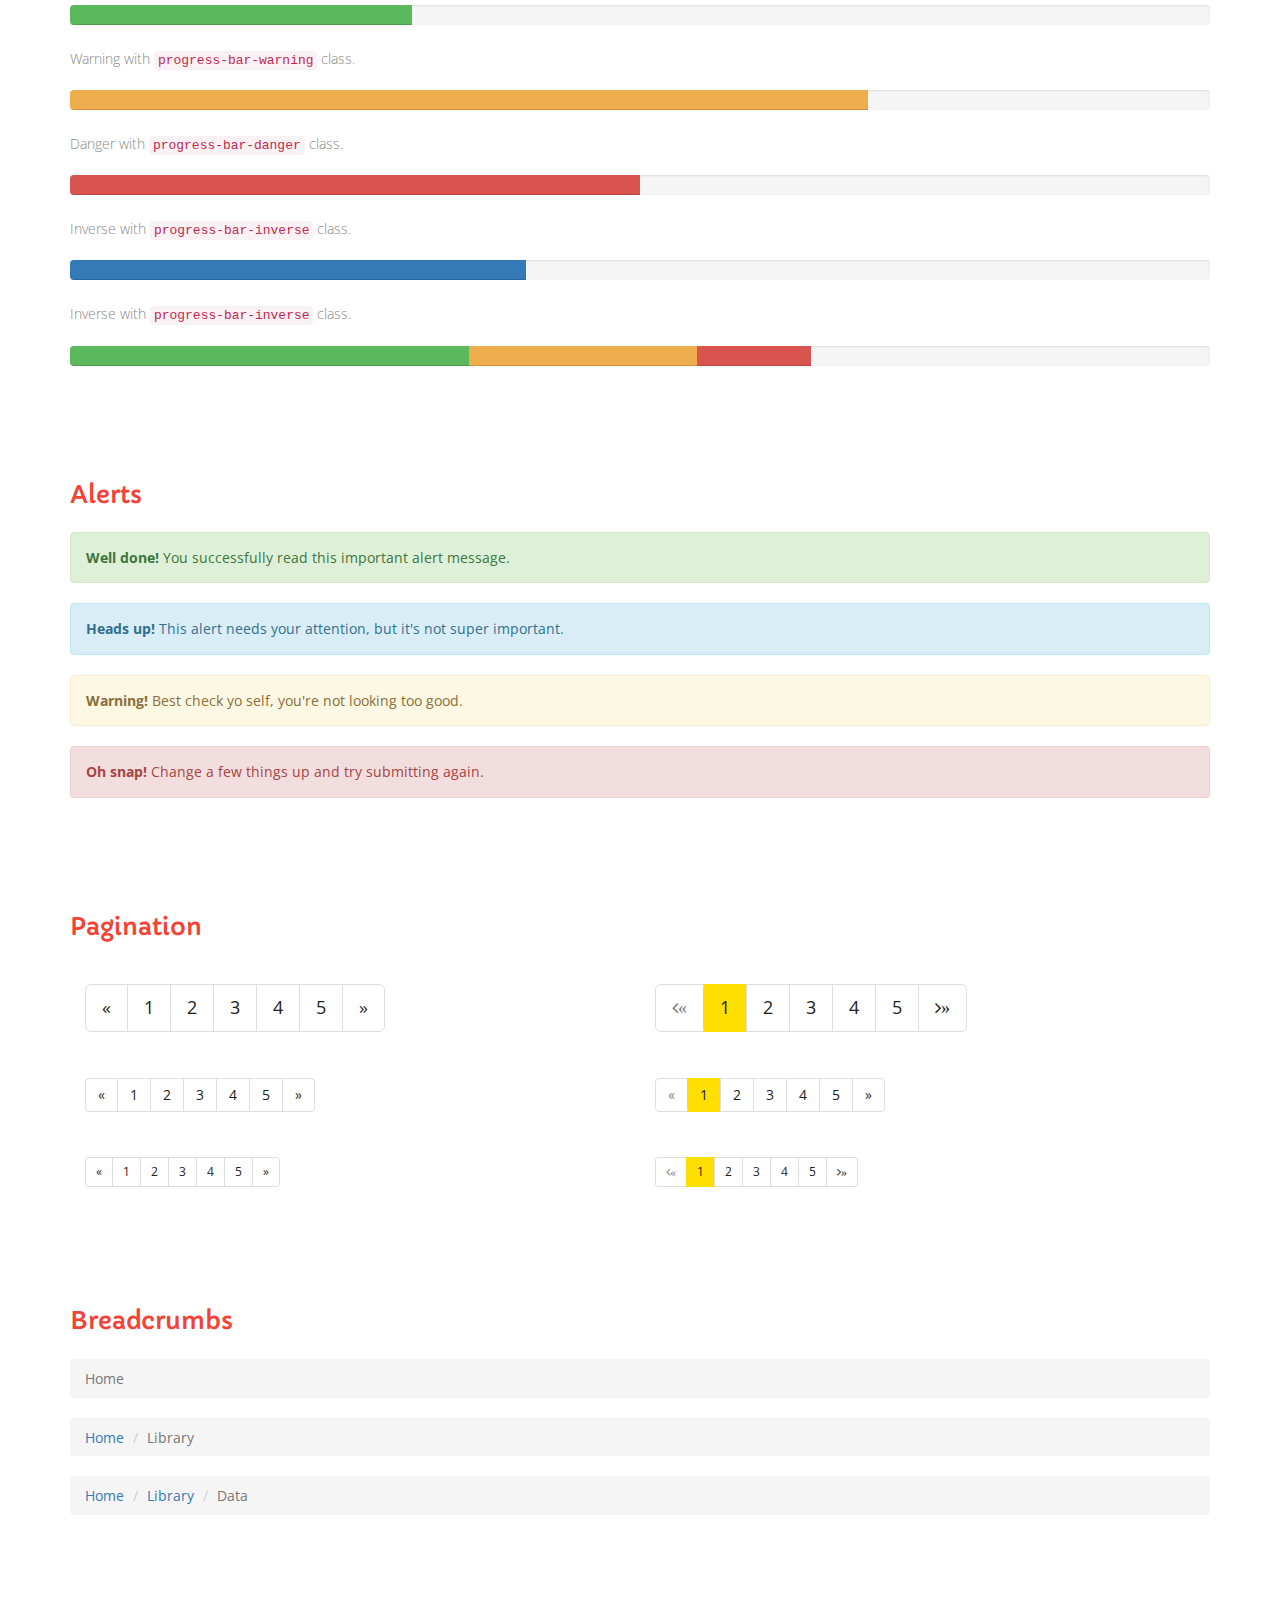
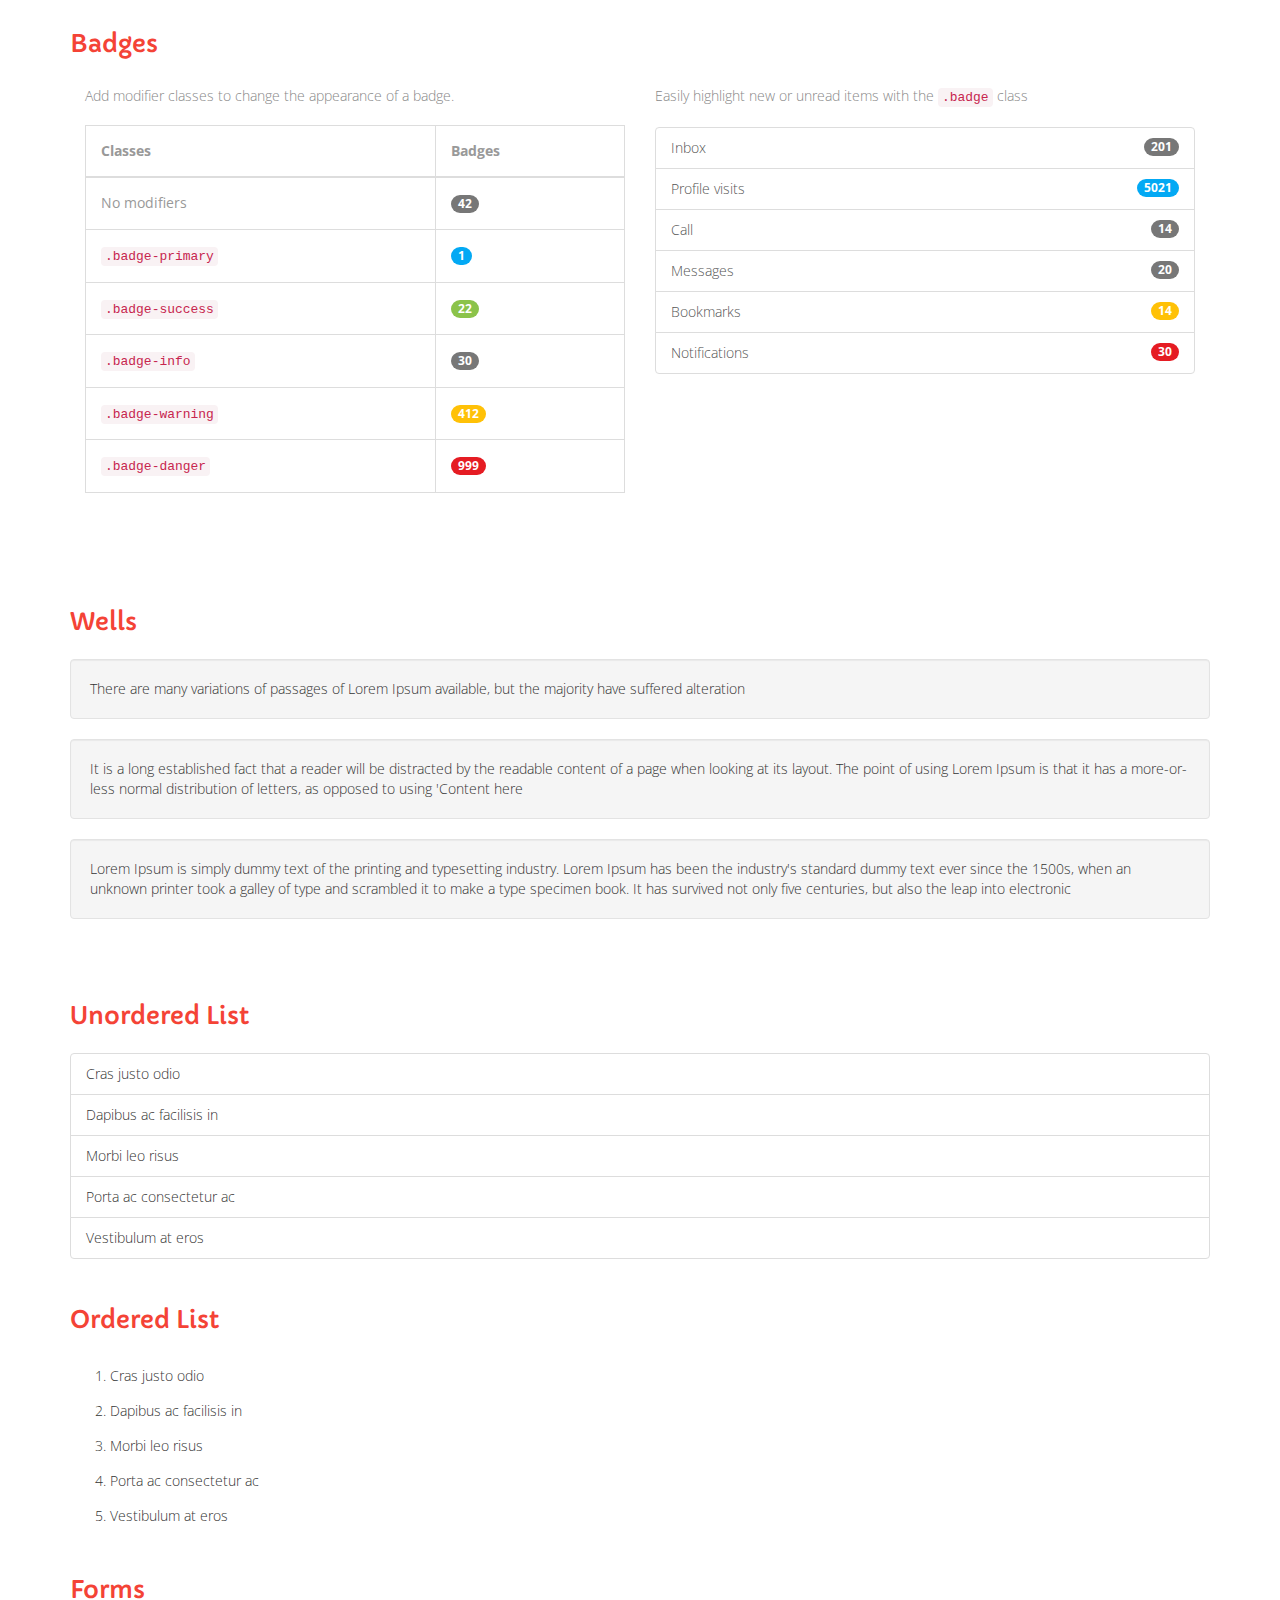
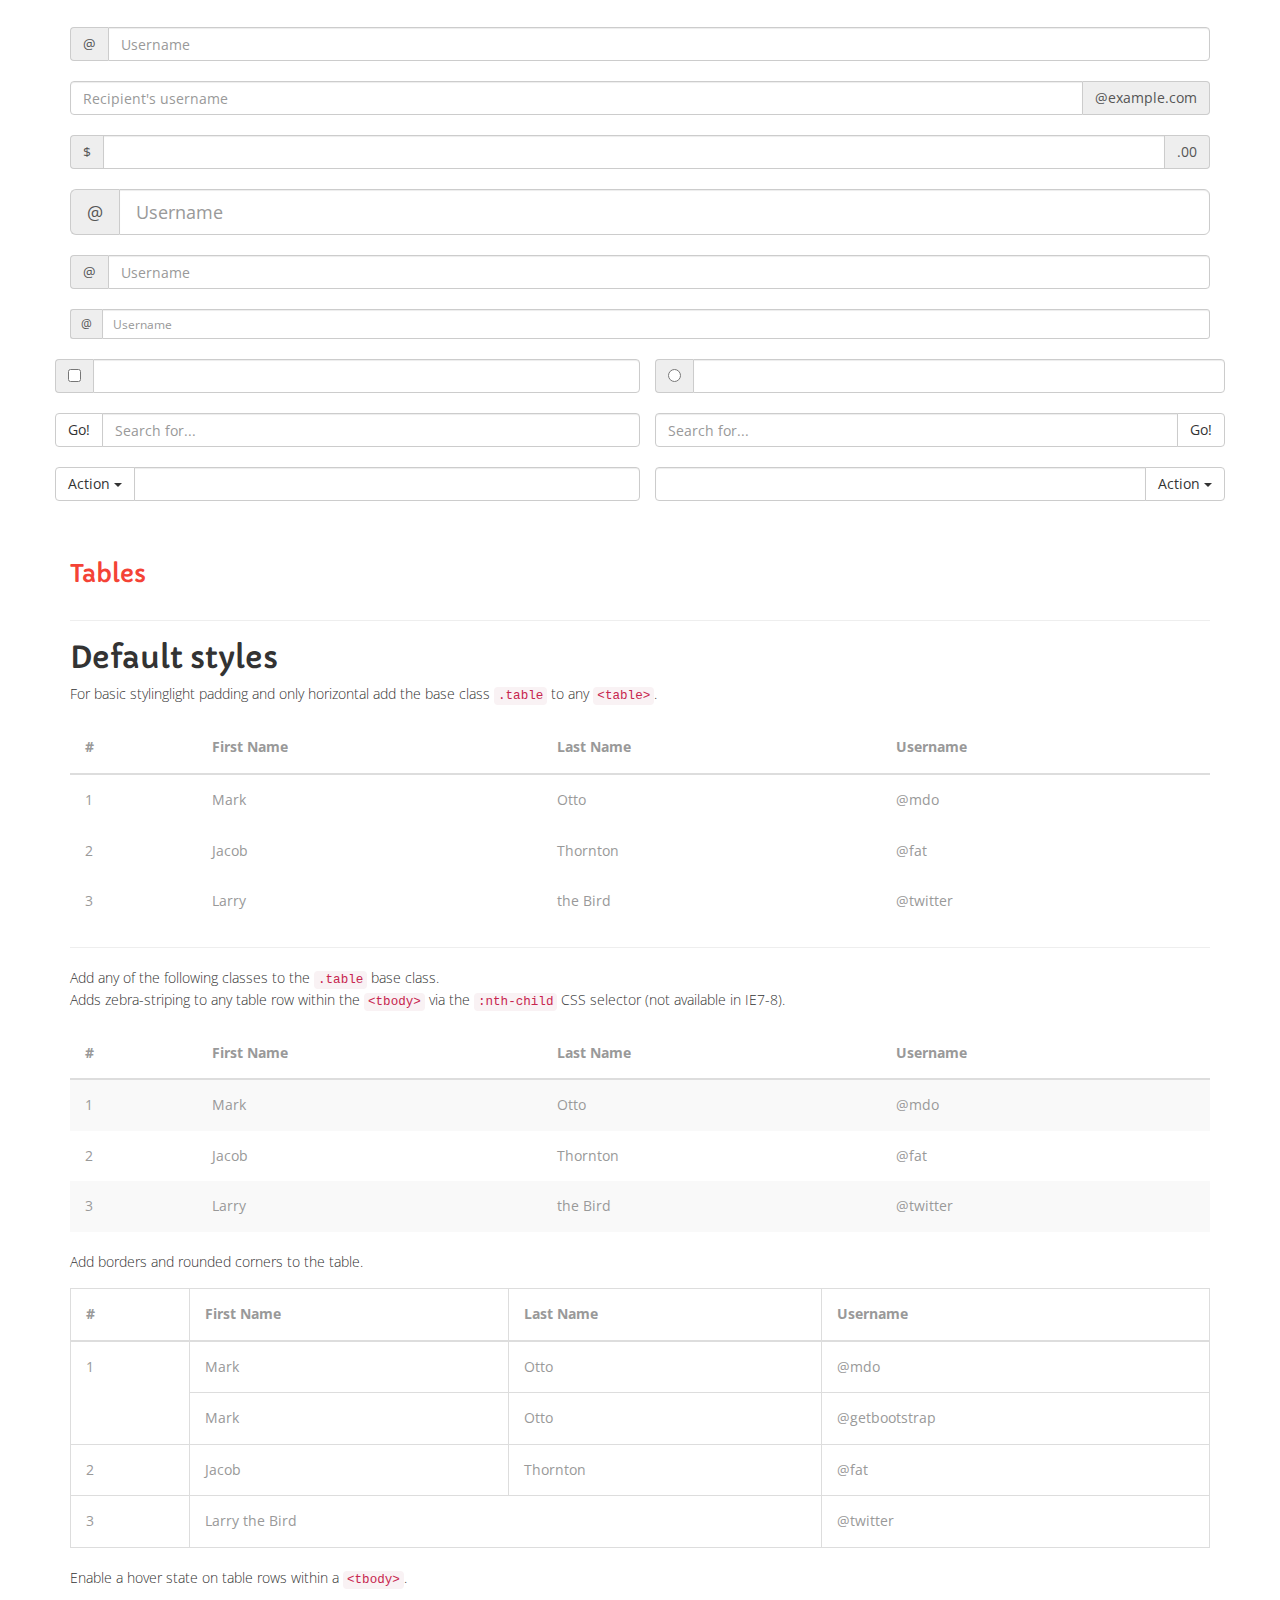
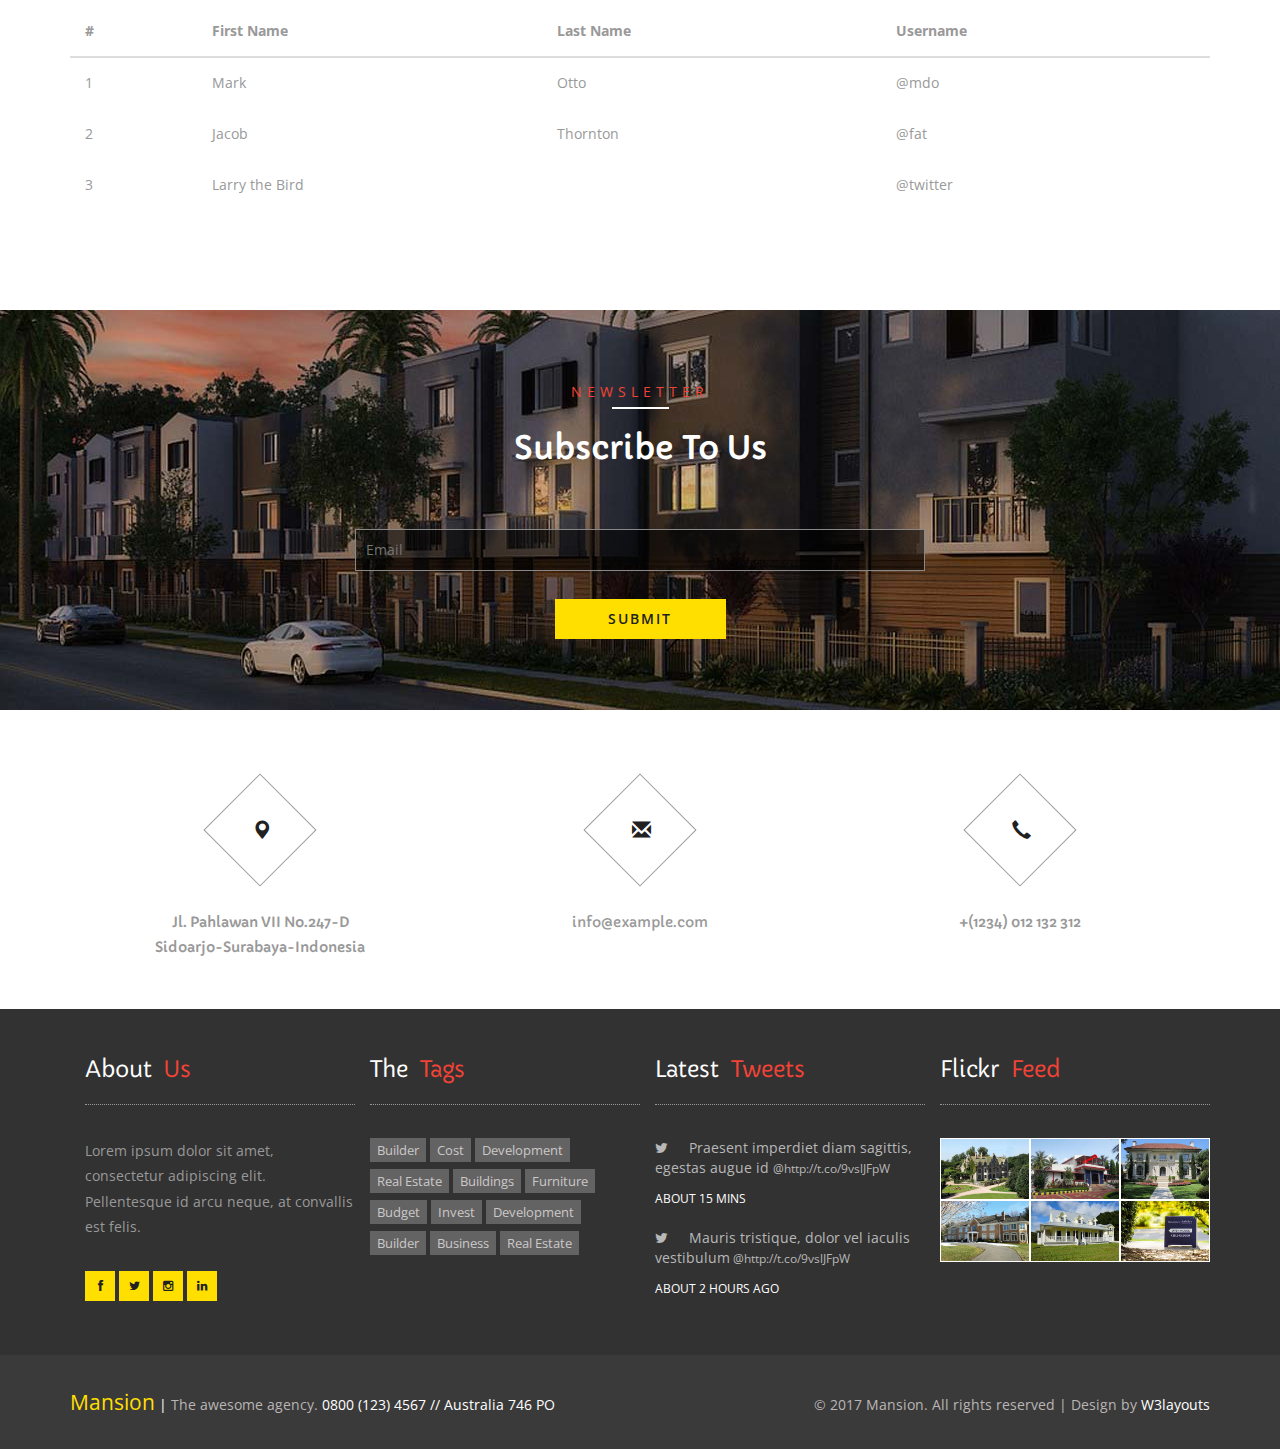
<file: short-codes.html>
<!--
author: W3layouts
author URL: http://w3layouts.com
License: Creative Commons Attribution 3.0 Unported
License URL: http://creativecommons.org/licenses/by/3.0/
-->
<!DOCTYPE html>
<html lang="en">
<head>
<title>Mansion a Real Estates and Builders Category Flat Bootstrap Responsive Website Template | Short Codes :: w3layouts</title>
<!-- for-mobile-apps -->
<meta name="viewport" content="width=device-width, initial-scale=1">
<meta http-equiv="Content-Type" content="text/html; charset=utf-8" />
<meta name="keywords" content="Mansion Responsive web template, Bootstrap Web Templates, Flat Web Templates, Android Compatible web template, 
Smartphone Compatible web template, free webdesigns for Nokia, Samsung, LG, SonyEricsson, Motorola web design" />
<script type="application/x-javascript"> addEventListener("load", function() { setTimeout(hideURLbar, 0); }, false);
		function hideURLbar(){ window.scrollTo(0,1); } </script>
<!-- //for-mobile-apps -->
<link href="css/bootstrap.css" rel="stylesheet" type="text/css" media="all" />
<link href="css/style.css" rel="stylesheet" type="text/css" media="all" />
<!-- js -->
<script type="text/javascript" src="js/jquery-2.1.4.min.js"></script>
<!-- //js -->
<!-- font-awesome icons -->
<link href="css/font-awesome.css" rel="stylesheet" type="text/css" media="all" /> 
<!-- //font-awesome icons -->
<link href='//fonts.googleapis.com/css?family=Capriola' rel='stylesheet' type='text/css'>
<link href='//fonts.googleapis.com/css?family=Open+Sans:400,300,300italic,400italic,600,600italic,700,700italic,800,800italic' rel='stylesheet' type='text/css'>

</head>
	
<body>
<!-- banner -->
	<div class="banner1">
		<div class="container">
			<nav class="navbar navbar-default">
				<div class="navbar-header navbar-left">
					<button type="button" class="navbar-toggle collapsed" data-toggle="collapse" data-target="#bs-example-navbar-collapse-1">
						<span class="sr-only">Toggle navigation</span>
						<span class="icon-bar"></span>
						<span class="icon-bar"></span>
						<span class="icon-bar"></span>
					</button>
					<h1><a class="navbar-brand" href="index.html">Mansion<span>Home for happy families</span></a></h1>
				</div>
				<!-- Collect the nav links, forms, and other content for toggling -->
				<div class="collapse navbar-collapse navbar-right" id="bs-example-navbar-collapse-1">
					<nav class="link-effect-3" id="link-effect-3">
						<ul class="nav navbar-nav">
							<li><a href="index.html" data-hover="Home">Home</a></li>
							<li><a href="services.html" data-hover="Services">Services</a></li>
							<li><a href="about.html" data-hover="About Us">About Us</a></li>
							<li><a href="gallery.html" data-hover="Gallery">Gallery</a></li>
							<li class="active"><a href="short-codes.html" data-hover="Short Codes">Short Codes</a></li>
							<li><a href="blog.html" data-hover="Blog">Blog</a></li>
							<li><a href="mail.html" data-hover="Mail Us">Mail Us</a></li>
						</ul>
					</nav>
				</div>
			</nav>			
		</div>
	</div>
<!-- //banner -->

<!-- service-breadcrumb -->
	<div class="service-breadcrumb w3layouts">
		<div class="container">
			<h2>Short Codes</h2>
		</div>
	</div>
<!-- //service-breadcrumb -->

<!--typography-page -->
	<div class="typo">
		<div class="container">
			<div class="grid_3 grid_4 w3layouts">
				<h3 class="hdg">Headings</h3>
				<div class="bs-example">
					<table class="table">
						<tbody>
							<tr>
								<td><h1 id="h1.-bootstrap-heading">h1. Bootstrap heading<a class="anchorjs-link" href="#h1.-bootstrap-heading"><span class="anchorjs-icon"></span></a></h1></td>
								<td class="type-info">Semibold 36px</td>
							</tr>
							<tr>
								<td><h2 id="h2.-bootstrap-heading">h2. Bootstrap heading<a class="anchorjs-link" href="#h2.-bootstrap-heading"><span class="anchorjs-icon"></span></a></h2></td>
								<td class="type-info">Semibold 30px</td>
							</tr>
							<tr>
								<td><h3 id="h3.-bootstrap-heading">h3. Bootstrap heading<a class="anchorjs-link" href="#h3.-bootstrap-heading"><span class="anchorjs-icon"></span></a></h3></td>
								<td class="type-info">Semibold 24px</td>
							</tr>
							<tr>
								<td><h4 id="h4.-bootstrap-heading">h4. Bootstrap heading<a class="anchorjs-link" href="#h4.-bootstrap-heading"><span class="anchorjs-icon"></span></a></h4></td>
								<td class="type-info">Semibold 18px</td>
							</tr>
							<tr>
								<td><h5 id="h5.-bootstrap-heading">h5. Bootstrap heading<a class="anchorjs-link" href="#h5.-bootstrap-heading"><span class="anchorjs-icon"></span></a></h5></td>
								<td class="type-info">Semibold 14px</td>
							</tr>
							<tr>
								<td><h6>h6. Bootstrap heading</h6></td>
								<td class="type-info">Semibold 12px</td>
							</tr>
						</tbody>
					</table>
				</div>
			</div>

			<div class="grid_3 grid_5 w3">
				<h3>Buttons</h3>
				<h1>
					<a href="#"><span class="label label-default">Default</span></a>
					<a href="#"><span class="label label-primary">Primary</span></a>
					<a href="#"><span class="label label-success">Success</span></a>
					<a href="#"><span class="label label-info">Info</span></a>
					<a href="#"><span class="label label-warning">Warning</span></a>
					<a href="#"><span class="label label-danger">Danger</span></a>
				</h1>
				<h2>
					<a href="#"><span class="label label-default">Default</span></a>
					<a href="#"><span class="label label-primary">Primary</span></a>
					<a href="#"><span class="label label-success">Success</span></a>
					<a href="#"><span class="label label-info">Info</span></a>
					<a href="#"><span class="label label-warning">Warning</span></a>
					<a href="#"><span class="label label-danger">Danger</span></a>
				</h2>
				<h3>
					<a href="#"><span class="label label-default">Default</span></a>
					<a href="#"><span class="label label-primary">Primary</span></a>
					<a href="#"><span class="label label-success">Success</span></a>
					<a href="#"><span class="label label-info">Info</span></a>
					<a href="#"><span class="label label-warning">Warning</span></a>
					<a href="#"><span class="label label-danger">Danger</span></a>
				</h3>
				<h4>
					<a href="#"><span class="label label-default">Default</span></a>
					<a href="#"><span class="label label-primary">Primary</span></a>
					<a href="#"><span class="label label-success">Success</span></a>
					<a href="#"><span class="label label-info">Info</span></a>
					<a href="#"><span class="label label-warning">Warning</span></a>
					<a href="#"><span class="label label-danger">Danger</span></a>
				</h4>
				<h5>
					<a href="#"><span class="label label-default">Default</span></a>
					<a href="#"><span class="label label-primary">Primary</span></a>
					<a href="#"><span class="label label-success">Success</span></a>
					<a href="#"><span class="label label-info">Info</span></a>
					<a href="#"><span class="label label-warning">Warning</span></a>
					<a href="#"><span class="label label-danger">Danger</span></a>
				</h5>
				<h6>
					<a href="#"><span class="label label-default">Default</span></a>
					<a href="#"><span class="label label-primary">Primary</span></a>
					<a href="#"><span class="label label-success">Success</span></a>
					<a href="#"><span class="label label-info">Info</span></a>
					<a href="#"><span class="label label-warning">Warning</span></a>
					<a href="#"><span class="label label-danger">Danger</span></a>
				</h6>
			</div>		
			<div class="grid_3 grid_5 w3l">
				<h3>Progress Bars</h3>
				<div class="tab-content">
					<div class="tab-pane active" id="domprogress">
						<div class="progress">    
							<div class="progress-bar progress-bar-primary" style="width: 20%"></div>
						</div>
						<p>Info with <code>progress-bar-info</code> class.</p>
						<div class="progress">    
							<div class="progress-bar progress-bar-info" style="width: 60%"></div>
						</div>
						<p>Success with <code>progress-bar-success</code> class.</p>
						<div class="progress">
							<div class="progress-bar progress-bar-success" style="width: 30%"></div>
						</div>
						<p>Warning with <code>progress-bar-warning</code> class.</p>
						<div class="progress">
							<div class="progress-bar progress-bar-warning" style="width: 70%"></div>
						</div>
						<p>Danger with <code>progress-bar-danger</code> class.</p>
						<div class="progress">
							<div class="progress-bar progress-bar-danger" style="width: 50%"></div>
						</div>
						<p>Inverse with <code>progress-bar-inverse</code> class.</p>
						<div class="progress">
							<div class="progress-bar progress-bar-inverse" style="width: 40%"></div>
						</div>
						<p>Inverse with <code>progress-bar-inverse</code> class.</p>
						<div class="progress">
							<div class="progress-bar progress-bar-success" style="width: 35%"><span class="sr-only">35% Complete (success)</span></div>
							<div class="progress-bar progress-bar-warning" style="width: 20%"><span class="sr-only">20% Complete (warning)</span></div>
							<div class="progress-bar progress-bar-danger" style="width: 10%"><span class="sr-only">10% Complete (danger)</span></div>
						</div>
					</div>
				</div>
			</div>
			<div class="grid_3 grid_5 w3ls">
				<h3>Alerts</h3>
				<div class="alert alert-success" role="alert">
					<strong>Well done!</strong> You successfully read this important alert message.
				</div>
				<div class="alert alert-info" role="alert">
					<strong>Heads up!</strong> This alert needs your attention, but it's not super important.
				</div>
				<div class="alert alert-warning" role="alert">
					<strong>Warning!</strong> Best check yo self, you're not looking too good.
				</div>
				<div class="alert alert-danger" role="alert">
					<strong>Oh snap!</strong> Change a few things up and try submitting again.
				</div>
			</div>
			<div class="grid_3 grid_5 agileits">
				<h3>Pagination</h3>
				<div class="col-md-6">
					<nav>
						<ul class="pagination pagination-lg">
							<li><a href="#" aria-label="Previous"><span aria-hidden="true">«</span></a></li>
							<li><a href="#">1</a></li>
							<li><a href="#">2</a></li>
							<li><a href="#">3</a></li>
							<li><a href="#">4</a></li>
							<li><a href="#">5</a></li>
							<li><a href="#" aria-label="Next"><span aria-hidden="true">»</span></a></li>
						</ul>
					</nav>
					<nav>
						<ul class="pagination">
							<li><a href="#" aria-label="Previous"><span aria-hidden="true">«</span></a></li>
							<li><a href="#">1</a></li>
							<li><a href="#">2</a></li>
							<li><a href="#">3</a></li>
							<li><a href="#">4</a></li>
							<li><a href="#">5</a></li>
							<li><a href="#" aria-label="Next"><span aria-hidden="true">»</span></a></li>
						</ul>
					</nav>
					<nav>
						<ul class="pagination pagination-sm">
							<li><a href="#" aria-label="Previous"><span aria-hidden="true">«</span></a></li>
							<li><a href="#">1</a></li>
							<li><a href="#">2</a></li>
							<li><a href="#">3</a></li>
							<li><a href="#">4</a></li>
							<li><a href="#">5</a></li>
							<li><a href="#" aria-label="Next"><span aria-hidden="true">»</span></a></li>
						</ul>
					</nav>
				</div>
				<div class="col-md-6">
					<ul class="pagination pagination-lg">
						<li class="disabled"><a href="#"><i class="fa fa-angle-left">«</i></a></li>
						<li class="active"><a href="#">1</a></li>
						<li><a href="#">2</a></li>
						<li><a href="#">3</a></li>
						<li><a href="#">4</a></li>
						<li><a href="#">5</a></li>
						<li><a href="#"><i class="fa fa-angle-right">»</i></a></li>
					</ul>
					<nav>
						<ul class="pagination">
							<li class="disabled"><a href="#" aria-label="Previous"><span aria-hidden="true">«</span></a></li>
							<li class="active"><a href="#">1 <span class="sr-only">(current)</span></a></li>
							<li><a href="#">2</a></li>
							<li><a href="#">3</a></li>
							<li><a href="#">4</a></li>
							<li><a href="#">5</a></li>
							<li><a href="#" aria-label="Next"><span aria-hidden="true">»</span></a></li>
						</ul>
					</nav>
					<ul class="pagination pagination-sm">
						<li class="disabled"><a href="#"><i class="fa fa-angle-left">«</i></a></li>
						<li class="active"><a href="#">1</a></li>
						<li><a href="#">2</a></li>
						<li><a href="#">3</a></li>
						<li><a href="#">4</a></li>
						<li><a href="#">5</a></li>
						<li><a href="#"><i class="fa fa-angle-right">»</i></a></li>
					</ul>
				</div>
				<div class="clearfix"> </div>
			</div>
			<div class="grid_3 grid_5 agileinfo">
				<h3>Breadcrumbs</h3>
				<ol class="breadcrumb">
					<li class="active">Home</li>
				</ol>
				<ol class="breadcrumb">
					<li><a href="#">Home</a></li>
					<li class="active">Library</li>
				</ol>
				<ol class="breadcrumb">
					<li><a href="#">Home</a></li>
					<li><a href="#">Library</a></li>
					<li class="active">Data</li>
				</ol>
			</div>
			<div class="grid_3 grid_5 wthree">
				<h3>Badges</h3>
				<div class="col-md-6 agileits-w3layouts">
					<p>Add modifier classes to change the appearance of a badge.</p>
					<table class="table table-bordered">
						<thead>
							<tr>
								<th>Classes</th>
								<th>Badges</th>
							</tr>
						</thead>
						<tbody>
							<tr>
								<td>No modifiers</td>
								<td><span class="badge">42</span></td>
							</tr>
							<tr>
								<td><code>.badge-primary</code></td>
								<td><span class="badge badge-primary">1</span></td>
							</tr>
							<tr>
								<td><code>.badge-success</code></td>
								<td><span class="badge badge-success">22</span></td>
							</tr>
							<tr>
								<td><code>.badge-info</code></td>
								<td><span class="badge badge-info">30</span></td>
							</tr>
							<tr>
								<td><code>.badge-warning</code></td>
								<td><span class="badge badge-warning">412</span></td>
							</tr>
							<tr>
								<td><code>.badge-danger</code></td>
								<td><span class="badge badge-danger">999</span></td>
							</tr>
						</tbody>
					</table>                    
				</div>
				<div class="col-md-6 w3-agileits">
					<p>Easily highlight new or unread items with the <code>.badge</code> class</p>
					<div class="list-group list-group-alternate"> 
						<a href="#" class="list-group-item"><span class="badge">201</span> <i class="ti ti-email"></i> Inbox </a> 
						<a href="#" class="list-group-item"><span class="badge badge-primary">5021</span> <i class="ti ti-eye"></i> Profile visits </a> 
						<a href="#" class="list-group-item"><span class="badge">14</span> <i class="ti ti-headphone-alt"></i> Call </a> 
						<a href="#" class="list-group-item"><span class="badge">20</span> <i class="ti ti-comments"></i> Messages </a> 
						<a href="#" class="list-group-item"><span class="badge badge-warning">14</span> <i class="ti ti-bookmark"></i> Bookmarks </a> 
						<a href="#" class="list-group-item"><span class="badge badge-danger">30</span> <i class="ti ti-bell"></i> Notifications </a> 
					</div>
				</div>
			   <div class="clearfix"> </div>
			</div>	 
			<div class="grid_3 grid_5 agile">
				<h3>Wells</h3>
				<div class="well">
					There are many variations of passages of Lorem Ipsum available, but the majority have suffered alteration
				</div>
				<div class="well">
					It is a long established fact that a reader will be distracted by the readable content of a page when looking at its layout. The point of using Lorem Ipsum is that it has a more-or-less normal distribution of letters, as opposed to using 'Content here
				</div>
				<div class="well">
						Lorem Ipsum is simply dummy text of the printing and typesetting industry. Lorem Ipsum has been the industry's standard dummy text ever since the 1500s, when an unknown printer took a galley of type and scrambled it to make a type specimen book. It has survived not only five centuries, but also the leap into electronic
				</div>
			</div>
			<h3 class="bars">Unordered List</h3>
			<ul class="list-group w3-agile">
			  <li class="list-group-item">Cras justo odio</li>
			  <li class="list-group-item">Dapibus ac facilisis in</li>
			  <li class="list-group-item">Morbi leo risus</li>
			  <li class="list-group-item">Porta ac consectetur ac</li>
			  <li class="list-group-item">Vestibulum at eros</li>
			</ul>
			<h3 class="bars">Ordered List</h3>
			<ol>
				<li class="list-group-item1">Cras justo odio</li>
				<li class="list-group-item1">Dapibus ac facilisis in</li>
				<li class="list-group-item1">Morbi leo risus</li>
				<li class="list-group-item1">Porta ac consectetur ac</li>
				<li class="list-group-item1">Vestibulum at eros</li>
			</ol>
			<h3 class="bars">Forms</h3>
			<div class="input-group w3_w3layouts">
				<span class="input-group-addon" id="basic-addon1">@</span>
				<input type="text" class="form-control" placeholder="Username" aria-describedby="basic-addon1">
			</div>
			<div class="input-group w3_w3layouts">
				<input type="text" class="form-control" placeholder="Recipient's username" aria-describedby="basic-addon2">
				<span class="input-group-addon" id="basic-addon2">@example.com</span>
			</div>
			<div class="input-group w3_w3layouts">
				<span class="input-group-addon">$</span>
					<input type="text" class="form-control" aria-label="Amount (to the nearest dollar)">
				<span class="input-group-addon">.00</span>
			</div>
			<div class="input-group input-group-lg w3_w3layouts">
				<span class="input-group-addon" id="sizing-addon1">@</span>
				<input type="text" class="form-control" placeholder="Username" aria-describedby="sizing-addon1">
			</div>
			<div class="input-group w3_w3layouts">
				<span class="input-group-addon" id="sizing-addon2">@</span>
				<input type="text" class="form-control" placeholder="Username" aria-describedby="sizing-addon2">
			</div>
			<div class="input-group input-group-sm w3_w3layouts">
				<span class="input-group-addon" id="sizing-addon3">@</span>
				<input type="text" class="form-control" placeholder="Username" aria-describedby="sizing-addon3">
			</div>
			<div class="row">
				<div class="col-lg-6 in-gp-tl">
					<div class="input-group">
						<span class="input-group-addon">
							<input type="checkbox" aria-label="...">
						</span>
						<input type="text" class="form-control" aria-label="...">
					</div><!-- /input-group -->
				</div><!-- /.col-lg-6 -->
				<div class="col-lg-6 in-gp-tb">
					<div class="input-group">
						<span class="input-group-addon">
							<input type="radio" aria-label="...">
						</span>
						<input type="text" class="form-control" aria-label="...">
					</div><!-- /input-group -->
				</div><!-- /.col-lg-6 -->
			</div><!-- /.row -->
			<div class="row">
				<div class="col-lg-6 in-gp-tl">
					<div class="input-group">
						<span class="input-group-btn">
							<button class="btn btn-default" type="button">Go!</button>
						</span>
						<input type="text" class="form-control" placeholder="Search for...">
					</div><!-- /input-group -->
				</div><!-- /.col-lg-6 -->
				<div class="col-lg-6 in-gp-tb">
					<div class="input-group">
						<input type="text" class="form-control" placeholder="Search for...">
						<span class="input-group-btn">
							<button class="btn btn-default" type="button">Go!</button>
						</span>
					</div><!-- /input-group -->
				</div><!-- /.col-lg-6 -->
			</div><!-- /.row -->
			<div class="row">
				<div class="col-lg-6 in-gp-tl">
					<div class="input-group">
						<div class="input-group-btn">
							<button type="button" class="btn btn-default dropdown-toggle" data-toggle="dropdown" aria-haspopup="true" aria-expanded="false">Action <span class="caret"></span></button>
							<ul class="dropdown-menu">
								<li><a href="#">Action</a></li>
								<li><a href="#">Another action</a></li>
								<li><a href="#">Something else here</a></li>
								<li role="separator" class="divider"></li>
								<li><a href="#">Separated link</a></li>
							</ul>
						</div><!-- /btn-group -->
						<input type="text" class="form-control" aria-label="...">
					</div><!-- /input-group -->
				</div><!-- /.col-lg-6 -->
				<div class="col-lg-6 in-gp-tb">
					<div class="input-group">
						<input type="text" class="form-control" aria-label="...">
						<div class="input-group-btn">
							<button type="button" class="btn btn-default dropdown-toggle" data-toggle="dropdown" aria-haspopup="true" aria-expanded="false">Action <span class="caret"></span></button>
							<ul class="dropdown-menu dropdown-menu-right">
								<li><a href="#">Action</a></li>
								<li><a href="#">Another action</a></li>
								<li><a href="#">Something else here</a></li>
								<li role="separator" class="divider"></li>
								<li><a href="#">Separated link</a></li>
							</ul>
						</div><!-- /btn-group -->
					</div><!-- /input-group -->
				</div><!-- /.col-lg-6 -->
			</div><!-- /.row -->
			<div class="page-header">
				<h3 class="bars">Tables</h3>
			</div>
			<h2 class="typoh2">Default styles</h2>
			<p>For basic stylinglight padding and only horizontal add the base class <code>.table</code> to any <code>&lt;table&gt;</code>.</p>
			<div class="bs-docs-example">
				<table class="table">
					<thead>
						<tr>
							<th>#</th>
							<th>First Name</th>
							<th>Last Name</th>
							<th>Username</th>
						</tr>
					</thead>
					<tbody>
						<tr>
							<td>1</td>
							<td>Mark</td>
							<td>Otto</td>
							<td>@mdo</td>
						</tr>
						<tr>
							<td>2</td>
							<td>Jacob</td>
							<td>Thornton</td>
							<td>@fat</td>
						</tr>
						<tr>
							<td>3</td>
							<td>Larry</td>
							<td>the Bird</td>
							<td>@twitter</td>
						</tr>
					</tbody>
				</table>
			</div>
			<hr class="bs-docs-separator">
			<p>Add any of the following classes to the <code>.table</code> base class.</p>
			<p>Adds zebra-striping to any table row within the <code>&lt;tbody&gt;</code> via the <code>:nth-child</code> CSS selector (not available in IE7-8).</p>
			<div class="bs-docs-example">
				<table class="table table-striped">
					<thead>
						<tr>
							<th>#</th>
							<th>First Name</th>
							<th>Last Name</th>
							<th>Username</th>
						</tr>
					</thead>
					<tbody>
						<tr>
							<td>1</td>
							<td>Mark</td>
							<td>Otto</td>
							<td>@mdo</td>
						</tr>
						<tr>
							<td>2</td>
							<td>Jacob</td>
							<td>Thornton</td>
							<td>@fat</td>
						</tr>
						<tr>
							<td>3</td>
							<td>Larry</td>
							<td>the Bird</td>
							<td>@twitter</td>
						</tr>
					</tbody>
				</table>
			</div>
			<p>Add borders and rounded corners to the table.</p>
			<div class="bs-docs-example">
				<table class="table table-bordered">
					<thead>
						<tr>
							<th>#</th>
							<th>First Name</th>
							<th>Last Name</th>
							<th>Username</th>
						</tr>
					</thead>
					<tbody>
						<tr>
							<td rowspan="2">1</td>
							<td>Mark</td>
							<td>Otto</td>
							<td>@mdo</td>
						</tr>
						<tr>
							<td>Mark</td>
							<td>Otto</td>
							<td>@getbootstrap</td>
						</tr>
						<tr>
							<td>2</td>
							<td>Jacob</td>
							<td>Thornton</td>
							<td>@fat</td>
						</tr>
						<tr>
							<td>3</td>
							<td colspan="2">Larry the Bird</td>
							<td>@twitter</td>
						</tr>
					</tbody>
				</table>
			</div>
			<p>Enable a hover state on table rows within a <code>&lt;tbody&gt;</code>.</p>
			<div class="bs-docs-example">
				<table class="table table-hover">
					<thead>
						<tr>
						  <th>#</th>
						  <th>First Name</th>
						  <th>Last Name</th>
						  <th>Username</th>
						</tr>
					</thead>
					<tbody>
						<tr>
						  <td>1</td>
						  <td>Mark</td>
						  <td>Otto</td>
						  <td>@mdo</td>
						</tr>
						<tr>
						  <td>2</td>
						  <td>Jacob</td>
						  <td>Thornton</td>
						  <td>@fat</td>
						</tr>
						<tr>
						  <td>3</td>
						  <td colspan="2">Larry the Bird</td>
						  <td>@twitter</td>
						</tr>
					</tbody>
				</table>
			</div>
		</div>
	</div>
<!-- //typography-page -->
<!-- newsletter -->
	<div class="agileits_w3layouts newsletter">
		<div class="container">
			<p class="wthree_para wthree_para1">Newsletter</p>
			<h3 class="w3ls_head w3ls_head1">Subscribe to us</h3>
			<form action="#" method="post">
				<input class="email" type="email" name="Email" placeholder="Email" required="">
				<input type="submit" value="Submit">
			</form>
		</div>
	</div>
<!-- //newsletter -->
<!-- footer -->
	<div class="footer">
		<div class="container">
			<div class="w3agile_footer_grid">
				<div class="col-md-4 w3agile_footer_grid_left">
					<div class="w3agile_footer_grid_left1">
						<span class="glyphicon glyphicon-map-marker" aria-hidden="true"></span>
					</div>
					<h4>Jl. Pahlawan VII No.247-D <span>Sidoarjo-Surabaya-Indonesia</span></h4>
				</div>
				<div class="col-md-4 w3agile_footer_grid_left">
					<div class="w3agile_footer_grid_left1">
						<span class="glyphicon glyphicon-envelope" aria-hidden="true"></span>
					</div>
					<a href="mailto:info@example.com">info@example.com</a>
				</div>
				<div class="col-md-4 w3agile_footer_grid_left">
					<div class="w3agile_footer_grid_left1">
						<span class="glyphicon glyphicon-earphone" aria-hidden="true"></span>
					</div>
					<h4>+(1234) 012 132 312</h4>
				</div>
				<div class="clearfix"> </div>
			</div>
		</div>
		<div class="agileinfo_footer_bottom">
			<div class="container">
				<div class="col-md-3 agileinfo_footer_bottom_grid">
					<h3>About <span>Us</span></h3>
					<p>Lorem ipsum dolor sit amet, consectetur adipiscing elit. Pellentesque 
						id arcu neque, at convallis est felis.</p>
					<ul class="social-nav model-3d-0 footer-social w3_agile_social">
						<li><a href="#" class="facebook">
							  <div class="front"><i class="fa fa-facebook" aria-hidden="true"></i></div>
							  <div class="back"><i class="fa fa-facebook" aria-hidden="true"></i></div></a></li>
						<li><a href="#" class="twitter"> 
							  <div class="front"><i class="fa fa-twitter" aria-hidden="true"></i></div>
							  <div class="back"><i class="fa fa-twitter" aria-hidden="true"></i></div></a></li>
						<li><a href="#" class="instagram">
							  <div class="front"><i class="fa fa-instagram" aria-hidden="true"></i></div>
							  <div class="back"><i class="fa fa-instagram" aria-hidden="true"></i></div></a></li>
						<li><a href="#" class="pinterest">
							  <div class="front"><i class="fa fa-linkedin" aria-hidden="true"></i></div>
							  <div class="back"><i class="fa fa-linkedin" aria-hidden="true"></i></div></a></li>
					</ul>
				</div>
				<div class="col-md-3 agileinfo_footer_bottom_grid">
					<h3>The <span>Tags</span></h3>
					<div class="unorder">
						<ul class="tag2 tag_agileinfo">
							<li><a href="single.html">Builder</a></li>
							<li><a href="single.html">Cost</a></li>
							<li><a href="single.html">Development</a></li>
						</ul>
						<ul class="tag2 tag_agileinfo">
							<li><a href="single.html">Real Estate</a></li>
							<li><a href="single.html">Buildings</a></li>
							<li><a href="single.html">Furniture</a></li>
						</ul>
						<ul class="tag2 tag_agileinfo">
							<li><a href="single.html">Budget</a></li>
							<li><a href="single.html">Invest</a></li>
							<li><a href="single.html">Development</a></li>
						</ul>
						<ul class="tag2 tag_agileinfo">
							<li><a href="single.html">Builder</a></li>
							<li><a href="single.html">Business</a></li>
							<li><a href="single.html">Real Estate</a></li>
						</ul>
					</div>
				</div>
				<div class="col-md-3 agileinfo_footer_bottom_grid">
					<h3>Latest <span>Tweets</span></h3>
					<ul class="twi agileits_twitter">
						<li><i class="fa fa-twitter" aria-hidden="true"></i>Praesent imperdiet diam sagittis, egestas augue id <a href="#" class="mail">
						@http://t.co/9vslJFpW</a> <span>ABOUT 15 MINS</span></li>
						<li><i class="fa fa-twitter" aria-hidden="true"></i>Mauris tristique, dolor vel iaculis vestibulum<a href="#" class="mail">
						@http://t.co/9vslJFpW</a> <span>ABOUT 2 HOURS AGO</span></li>
					</ul>
				</div>
				<div class="col-md-3 agileinfo_footer_bottom_grid">
					<h3>Flickr <span>Feed</span></h3>
					<div class="flickr-grids">
						<div class="flickr-grid agileits_w3layouts_flickr">
							<a href="single.html"><img src="images/3.jpg" alt=" " class="img-responsive" /></a>
						</div>
						<div class="flickr-grid  agileits_w3layouts_flickr">
							<a href="single.html"><img src="images/5.jpg" alt=" " class="img-responsive" /></a>
						</div>
						<div class="flickr-grid  agileits_w3layouts_flickr">
							<a href="single.html"><img src="images/4.jpg" alt=" " class="img-responsive" /></a>
						</div>
						<div class="clearfix"> </div>
						
						<div class="flickr-grid  agileits_w3layouts_flickr">
							<a href="single.html"><img src="images/6.jpg" alt=" " class="img-responsive" /></a>
						</div>
						<div class="flickr-grid  agileits_w3layouts_flickr">
							<a href="single.html"><img src="images/7.jpg" alt=" " class="img-responsive" /></a>
						</div>
						<div class="flickr-grid  agileits_w3layouts_flickr">
							<a href="single.html"><img src="images/8.jpg" alt=" " class="img-responsive" /></a>
						</div>
						<div class="clearfix"> </div>
					</div>
				</div>
				<div class="clearfix"> </div>
			</div>
		</div>
		<div class="agileinfo_footer_bottom1">
			<div class="container">
				<div class="agileinfo_footer_bot_left">
					<ul>
						<li><a href="index.html">Mansion</a><span> |</span></li>
						<li>The awesome agency. <span>0800 (123) 4567 // Australia 746 PO</span></li>
					</ul>
				</div>
				<div class="agileinfo_footer_bot_right">
					<p>© 2017 Mansion. All rights reserved | Design by <a href="http://w3layouts.com">W3layouts</a></p>
				</div>
				<div class="clearfix"> </div>
			</div>
		</div>
	</div>
<!-- //footer -->
<!-- for bootstrap working -->
	<script src="js/bootstrap.js"></script>
<!-- //for bootstrap working -->
<!-- start-smoth-scrolling -->
<script type="text/javascript" src="js/move-top.js"></script>
<script type="text/javascript" src="js/easing.js"></script>
<script type="text/javascript">
	jQuery(document).ready(function($) {
		$(".scroll").click(function(event){		
			event.preventDefault();
			$('html,body').animate({scrollTop:$(this.hash).offset().top},1000);
		});
	});
</script>
<!-- start-smoth-scrolling -->
<!-- here stars scrolling icon -->
	<script type="text/javascript">
		$(document).ready(function() {
			/*
				var defaults = {
				containerID: 'toTop', // fading element id
				containerHoverID: 'toTopHover', // fading element hover id
				scrollSpeed: 1200,
				easingType: 'linear' 
				};
			*/
								
			$().UItoTop({ easingType: 'easeOutQuart' });
								
			});
	</script>
<!-- //here ends scrolling icon -->
</body>
</html>
</file>
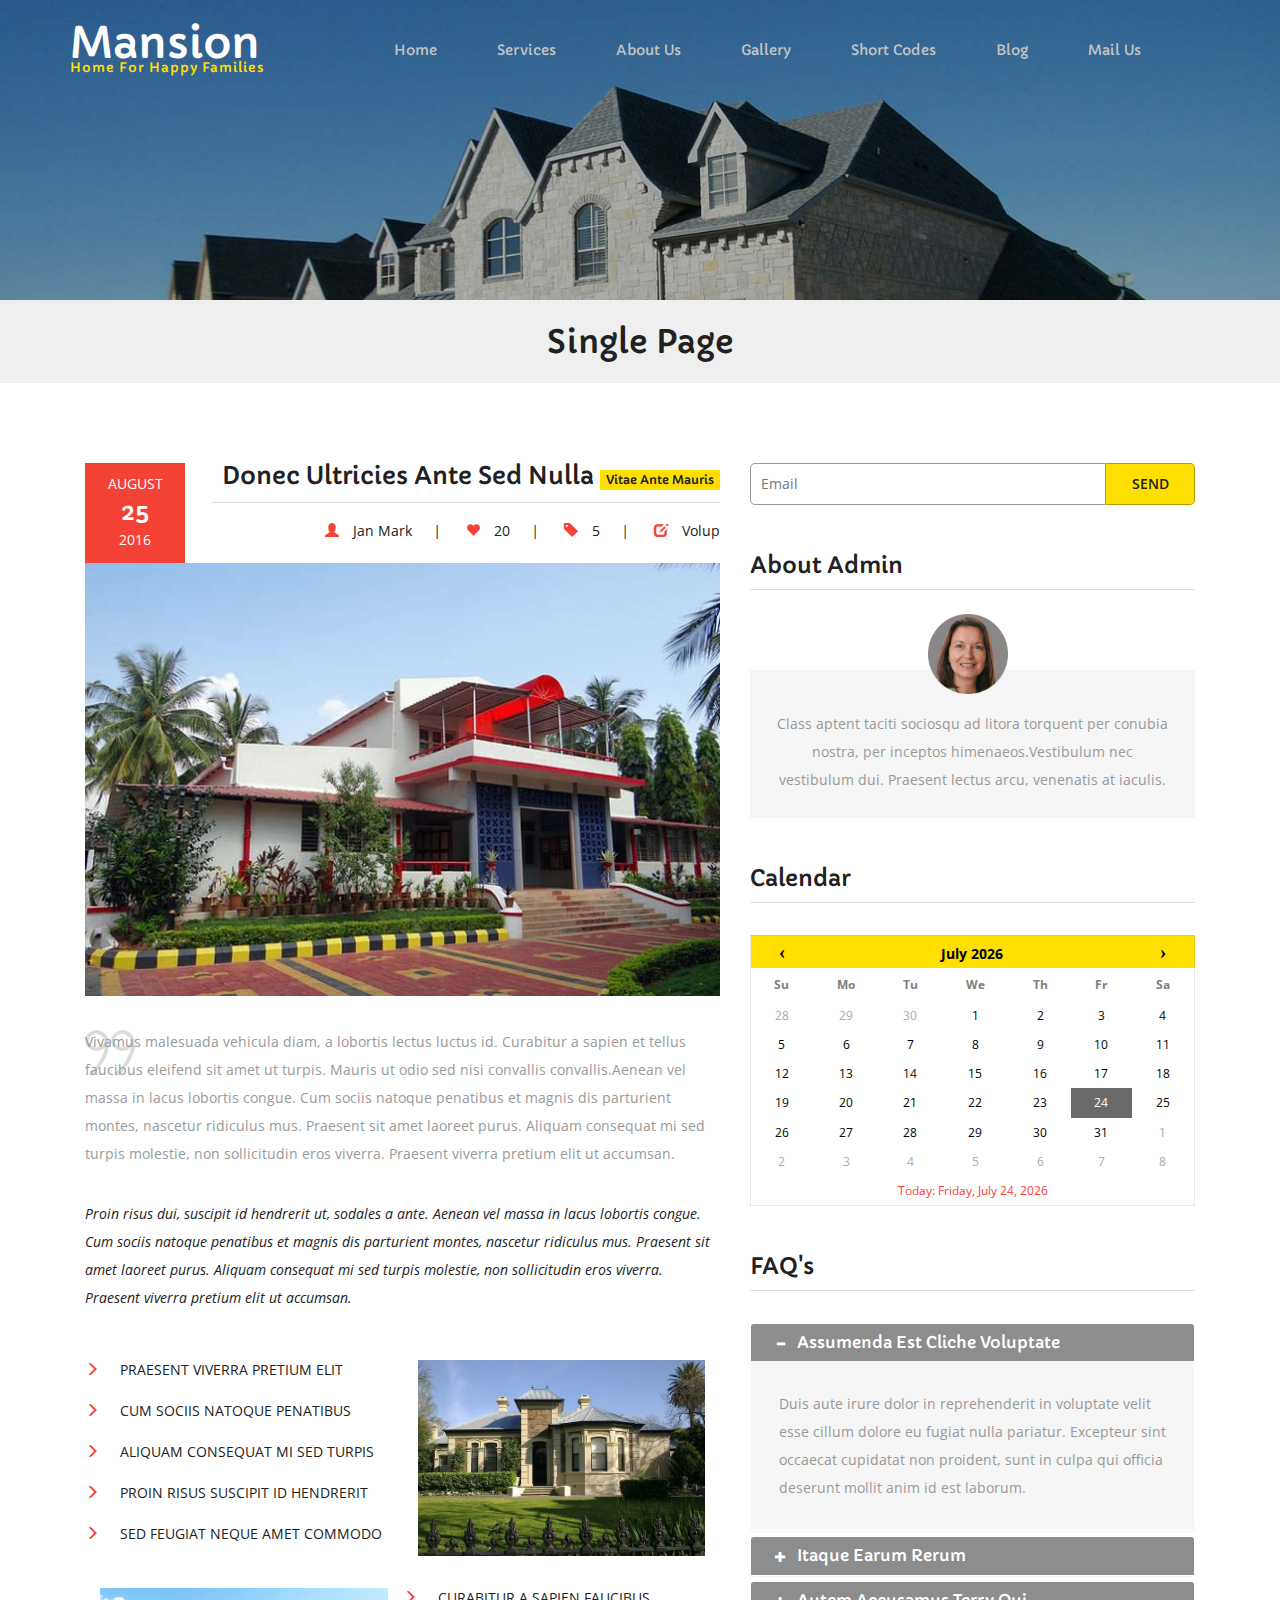
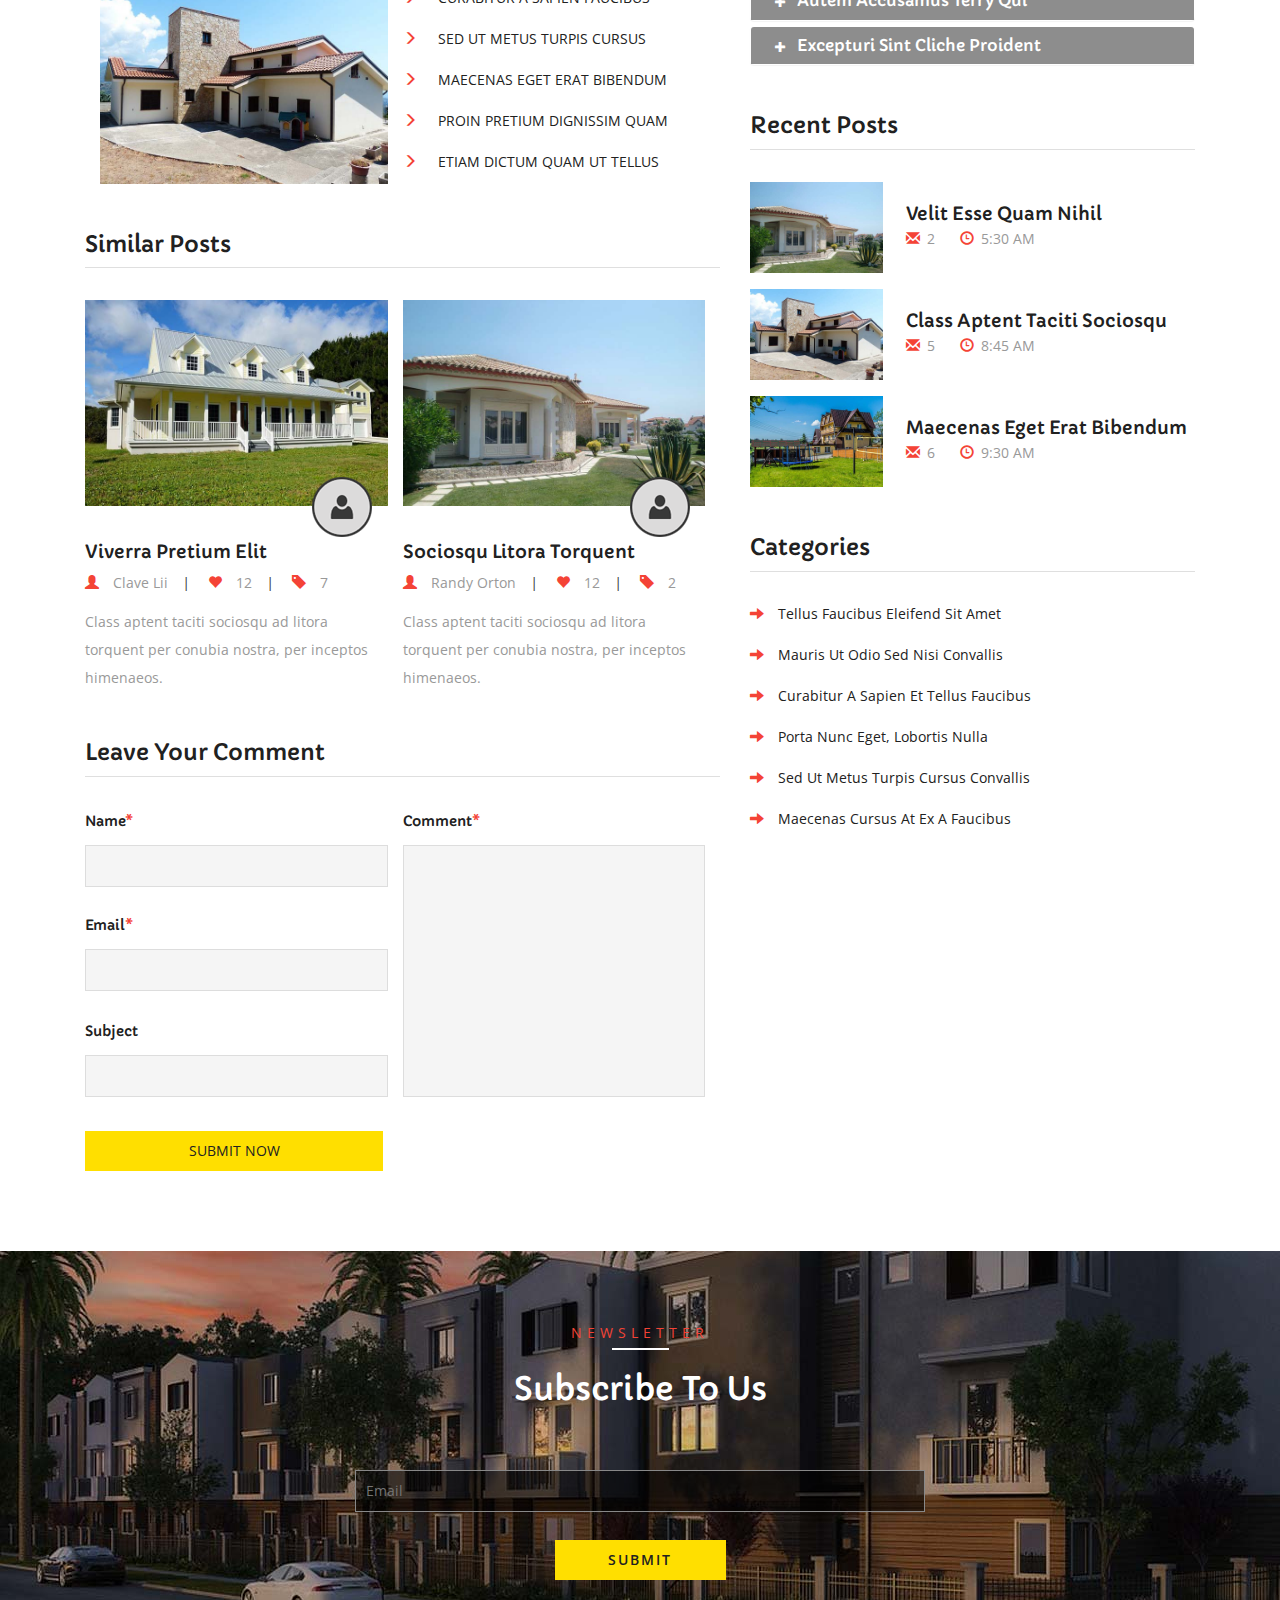
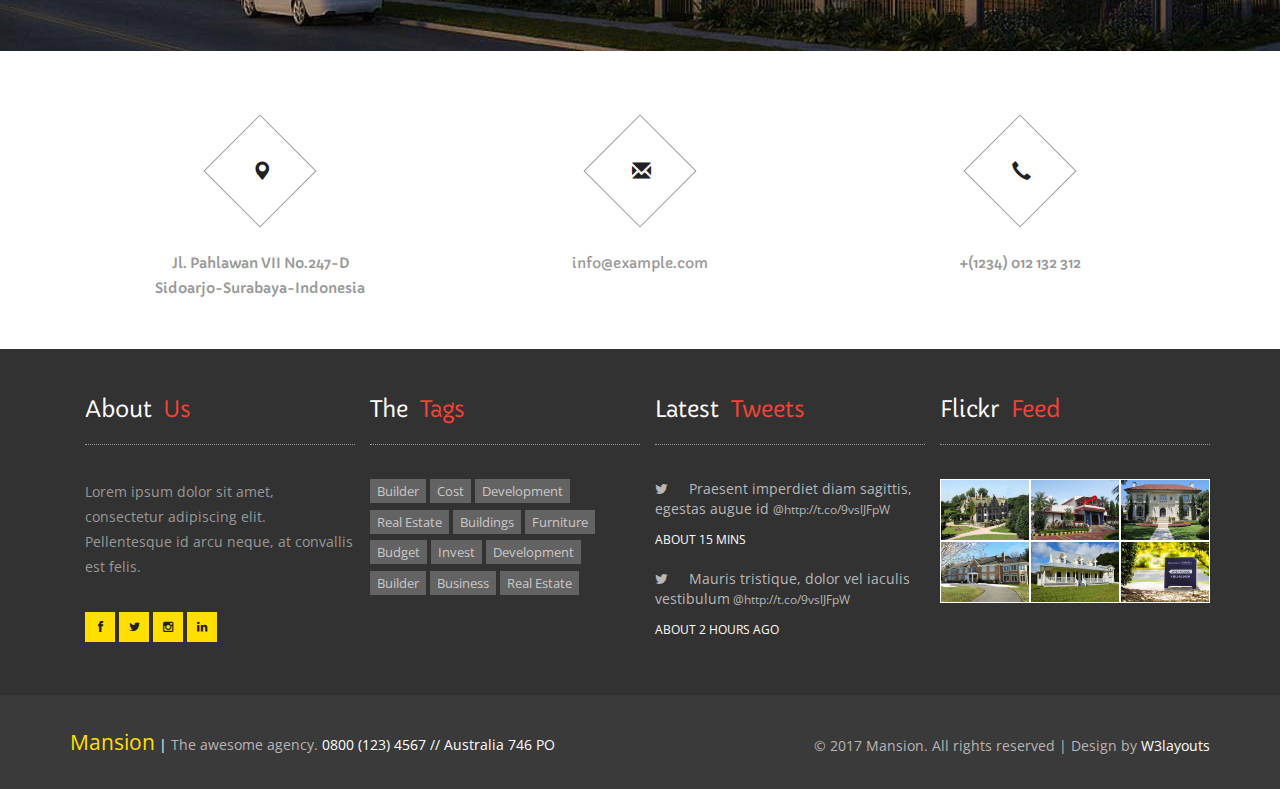
<file: single.html>
<!--
author: W3layouts
author URL: http://w3layouts.com
License: Creative Commons Attribution 3.0 Unported
License URL: http://creativecommons.org/licenses/by/3.0/
-->
<!DOCTYPE html>
<html lang="en">
<head>
<title>Mansion a Real Estates and Builders Category Flat Bootstrap Responsive Website Template | Single :: w3layouts</title>
<!-- for-mobile-apps -->
<meta name="viewport" content="width=device-width, initial-scale=1">
<meta http-equiv="Content-Type" content="text/html; charset=utf-8" />
<meta name="keywords" content="Mansion Responsive web template, Bootstrap Web Templates, Flat Web Templates, Android Compatible web template, 
Smartphone Compatible web template, free webdesigns for Nokia, Samsung, LG, SonyEricsson, Motorola web design" />
<script type="application/x-javascript"> addEventListener("load", function() { setTimeout(hideURLbar, 0); }, false);
		function hideURLbar(){ window.scrollTo(0,1); } </script>
<!-- //for-mobile-apps -->
<link href="css/bootstrap.css" rel="stylesheet" type="text/css" media="all" />
<link href="css/style.css" rel="stylesheet" type="text/css" media="all" />
<link href="css/dcalendar.picker.css" rel="stylesheet" type="text/css">
<!-- js -->
<script type="text/javascript" src="js/jquery-2.1.4.min.js"></script>
<!-- //js -->
<!-- font-awesome icons -->
<link href="css/font-awesome.css" rel="stylesheet" type="text/css" media="all" /> 
<!-- //font-awesome icons -->
<link href='//fonts.googleapis.com/css?family=Capriola' rel='stylesheet' type='text/css'>
<link href='//fonts.googleapis.com/css?family=Open+Sans:400,300,300italic,400italic,600,600italic,700,700italic,800,800italic' rel='stylesheet' type='text/css'>
</head>
	
<body>
<!-- banner -->
	<div class="banner1">
		<div class="container">
			<nav class="navbar navbar-default">
				<div class="navbar-header navbar-left">
					<button type="button" class="navbar-toggle collapsed" data-toggle="collapse" data-target="#bs-example-navbar-collapse-1">
						<span class="sr-only">Toggle navigation</span>
						<span class="icon-bar"></span>
						<span class="icon-bar"></span>
						<span class="icon-bar"></span>
					</button>
					<h1><a class="navbar-brand" href="index.html">Mansion<span>Home for happy families</span></a></h1>
				</div>
				<!-- Collect the nav links, forms, and other content for toggling -->
				<div class="collapse navbar-collapse navbar-right" id="bs-example-navbar-collapse-1">
					<nav class="link-effect-3" id="link-effect-3">
						<ul class="nav navbar-nav">
							<li><a href="index.html" data-hover="Home">Home</a></li>
							<li><a href="services.html" data-hover="Services">Services</a></li>
							<li><a href="about.html" data-hover="About Us">About Us</a></li>
							<li><a href="gallery.html" data-hover="Gallery">Gallery</a></li>
							<li><a href="short-codes.html" data-hover="Short Codes">Short Codes</a></li>
							<li><a href="blog.html" data-hover="Blog">Blog</a></li>
							<li><a href="mail.html" data-hover="Mail Us">Mail Us</a></li>
						</ul>
					</nav>
				</div>
			</nav>			
		</div>
	</div>
<!-- //banner -->

<!-- service-breadcrumb -->
	<div class="service-breadcrumb">
		<div class="container">
			<h2>Single Page</h2>
		</div>
	</div>
<!-- //service-breadcrumb -->

<!-- blog -->
	<div class="blog">
		<div class="container">
			<div class="col-md-7 w3agile_blog_left">
				<div class="w3agile_blog_left_grid">
					<div class="w3agile_blog_left_grid_l">
						<p>August</p>
						<h4>25</h4>
						<p>2016</p>
					</div>
					<div class="w3agile_blog_left_grid_r">
						<h3>Donec ultricies ante sed nulla <span>vitae ante mauris</span></h3>
						<ul>
							<li><span class="glyphicon glyphicon-user" aria-hidden="true"></span><a href="#">Jan Mark</a><i>|</i></li>
							<li><span class="glyphicon glyphicon-heart" aria-hidden="true"></span><a href="#">20</a><i>|</i></li>
							<li><span class="glyphicon glyphicon-tag" aria-hidden="true"></span><a href="#">5</a><i>|</i></li>
							<li><span class="glyphicon glyphicon-edit" aria-hidden="true"></span>Volup</li>
						</ul>
					</div>
					<div class="clearfix"> </div>
					<div class="w3agile_blog_left_grid_sub">
						<img src="images/5.jpg" alt=" " class="img-responsive" />
					</div>

					<div class="w3agile_blog_left_grid_sub1">
						<h4><img src="images/quote.png" alt=" " class="img-responsive" /></h4>
						<div class="w3agile_blog_left_grid_sub1_pos">
							<p>Vivamus malesuada vehicula diam, a lobortis lectus luctus id. 
								Curabitur a sapien et tellus faucibus eleifend sit amet ut turpis. 
								Mauris ut odio sed nisi convallis convallis.Aenean vel massa in 
								lacus lobortis congue. Cum sociis natoque penatibus et magnis dis 
								parturient montes, nascetur ridiculus mus. Praesent sit amet 
								laoreet purus. Aliquam consequat mi sed turpis molestie, non 
								sollicitudin eros viverra. Praesent viverra pretium elit ut 
								accumsan.</p>
						</div>
					</div>
					<div class="w3agile_blog_left_grid_sub2">
						<p>Proin risus dui, suscipit id hendrerit ut, sodales a ante. Aenean vel massa 
							in lacus lobortis congue. Cum sociis natoque penatibus et magnis dis 
							parturient montes, nascetur ridiculus mus. Praesent sit amet laoreet purus. 
							Aliquam consequat mi sed turpis molestie, non sollicitudin eros viverra. 
							Praesent viverra pretium elit ut accumsan.</p>
					</div>
				</div>
				<div class="w3agile_blog_left_grid1">
					<div class="w3agile_blog_left_grid1_w3">
						<div class="col-md-6 w3agile_blog_left_grid1_left w3layouts_recent_grid">
							<ul>
								<li><span class="glyphicon glyphicon-menu-right" aria-hidden="true"></span>Praesent viverra pretium elit</li>
								<li><span class="glyphicon glyphicon-menu-right" aria-hidden="true"></span>Cum sociis natoque penatibus</li>
								<li><span class="glyphicon glyphicon-menu-right" aria-hidden="true"></span>Aliquam consequat mi sed turpis</li>
								<li><span class="glyphicon glyphicon-menu-right" aria-hidden="true"></span>Proin risus suscipit id hendrerit</li>
								<li><span class="glyphicon glyphicon-menu-right" aria-hidden="true"></span>Sed feugiat neque amet commodo</li>
							</ul>
						</div>
						<div class="col-md-6 w3agile_blog_left_grid1_right">
							<img src="images/21.jpg" alt=" " class="img-responsive" />
						</div>
						<div class="clearfix"> </div>
					</div>
					<div class="w3agile_blog_left_grid1_w3">
						<div class="col-md-6 w3agile_blog_left_grid1_right w3layouts_recent_grid">
							<img src="images/12.jpg" alt=" " class="img-responsive" />
						</div>
						<div class="col-md-6 w3agile_blog_left_grid1_left">
							<ul>
								<li><span class="glyphicon glyphicon-menu-right" aria-hidden="true"></span>Curabitur a sapien faucibus</li>
								<li><span class="glyphicon glyphicon-menu-right" aria-hidden="true"></span>Sed ut metus turpis cursus</li>
								<li><span class="glyphicon glyphicon-menu-right" aria-hidden="true"></span>Maecenas eget erat bibendum</li>
								<li><span class="glyphicon glyphicon-menu-right" aria-hidden="true"></span>Proin pretium dignissim quam</li>
								<li><span class="glyphicon glyphicon-menu-right" aria-hidden="true"></span>Etiam dictum quam ut tellus</li>
							</ul>
						</div>
						<div class="clearfix"> </div>
					</div>
				</div>
				<div class="w3agile_similar_posts">
					<h3>Similar Posts</h3>
					<div class="w3agile_similar_post_grid">
						<div class="col-md-6 w3agile_similar_post_left">
							<div class="w3agile_similar_post_left_grid">
								<img src="images/7.jpg" alt=" " class="img-responsive" />
								<div class="w3agile_similar_post_left_grid_pos">
									<a href="#"><img src="images/admin.png" alt=" " class="img-responsive" /></a>
								</div>
							</div>
							<h4><a href="single.html">viverra pretium elit</a></h4>
							<ul>
								<li><span class="glyphicon glyphicon-user" aria-hidden="true"></span><a href="#">Clave Lii</a><i>|</i></li>
								<li><span class="glyphicon glyphicon-heart" aria-hidden="true"></span><a href="#">12</a><i>|</i></li>
								<li><span class="glyphicon glyphicon-tag" aria-hidden="true"></span><a href="#">7</a></li>
							</ul>
							<p>Class aptent taciti sociosqu ad litora torquent per conubia nostra, per inceptos himenaeos.</p>
						</div>
						<div class="col-md-6 w3agile_similar_post_left">
							<div class="w3agile_similar_post_left_grid">
								<img src="images/10.jpg" alt=" " class="img-responsive" />
								<div class="w3agile_similar_post_left_grid_pos">
									<a href="#"><img src="images/admin.png" alt=" " class="img-responsive" /></a>
								</div>
							</div>
							<h4><a href="single.html">sociosqu litora torquent</a></h4>
							<ul>
								<li><span class="glyphicon glyphicon-user" aria-hidden="true"></span><a href="#">Randy Orton</a><i>|</i></li>
								<li><span class="glyphicon glyphicon-heart" aria-hidden="true"></span><a href="#">12</a><i>|</i></li>
								<li><span class="glyphicon glyphicon-tag" aria-hidden="true"></span><a href="#">2</a></li>
							</ul>
							<p>Class aptent taciti sociosqu ad litora torquent per conubia nostra, per inceptos himenaeos.</p>
						</div>
						<div class="clearfix"> </div>
					</div>
				</div>
				<div class="agileits_comment">
					<h3>Leave your comment</h3>
					<div class="agileits_comment_grid">
						<form action="#" method="post">
							<div class="col-md-6 agileits_comment_grid_left">
								<label>Name<span>*</span></label>
								<input type="text" name="Name" placeholder=" " required="">
								<label class="w3_in">Email<span>*</span></label>
								<input class="email" type="email" name="Email" placeholder=" " required="">
								<label>Subject</label>
								<input type="text" name="Subject" placeholder=" " required="">
							</div>
							<div class="col-md-6 agileits_comment_grid_left">
								<label>Comment<span>*</span></label>
								<textarea name="Message" placeholder=" " required=""></textarea>
							</div>
							<div class="clearfix"> </div>
							<input type="submit" value="Submit Now">
						</form>
					</div>
				</div>
			</div>
			<div class="col-md-5 w3agile_blog_left">
				<div class="agileits_search">
					<form action="#" method="post">
						<input class="email" type="email" name="Email" placeholder="Email" required="">
						<input type="submit" value="Send">
					</form>
				</div>
				<div class="agile_author">
					<h3>About Admin</h3>
					<div class="agile_author_grid">
						<p>Class aptent taciti sociosqu ad litora torquent per conubia 
							nostra, per inceptos himenaeos.Vestibulum nec vestibulum dui. 
							Praesent lectus arcu, venenatis at iaculis.</p>
						<div class="agile_author_grid_pos">
							<img src="images/3.png" alt=" " class="img-responsive" />
						</div>
					</div>
				</div>
				<div class="agileinfo_calender">
					<h3>Calendar</h3>
					<div class="agileinfo_calender_grid">
						<table id="calendar-demo" class="calendar"></table>
						<script src="js/dcalendar.picker.js"></script>
						<script>
							$('#demo').dcalendarpicker();
							$('#calendar-demo').dcalendar(); //creates the calendar
						</script>
					</div>
				</div>
				<div class="wthree_faq">
					<h3>FAQ's</h3>
					<div class="panel-group wthree_panel" id="accordion" role="tablist" aria-multiselectable="true">
					  <div class="panel panel-default">
						<div class="panel-heading" role="tab" id="headingOne">
						  <h4 class="panel-title asd">
							<a class="pa_italic" role="button" data-toggle="collapse" data-parent="#accordion" href="#collapseOne" aria-expanded="true" aria-controls="collapseOne">
							  <span class="glyphicon glyphicon-plus" aria-hidden="true"></span><i class="glyphicon glyphicon-minus" aria-hidden="true"></i>assumenda est cliche voluptate
							</a>
						  </h4>
						</div>
						<div id="collapseOne" class="panel-collapse collapse in" role="tabpanel" aria-labelledby="headingOne">
						  <div class="panel-body panel_text">
							Duis aute irure dolor in reprehenderit in voluptate velit esse cillum dolore eu fugiat nulla pariatur. Excepteur sint occaecat cupidatat non proident, sunt in culpa qui officia deserunt mollit anim id est laborum.
						  </div>
						</div>
					  </div>
					  <div class="panel panel-default">
						<div class="panel-heading" role="tab" id="headingTwo">
						  <h4 class="panel-title asd">
							<a class="pa_italic collapsed" role="button" data-toggle="collapse" data-parent="#accordion" href="#collapseTwo" aria-expanded="false" aria-controls="collapseTwo">
							  <span class="glyphicon glyphicon-plus" aria-hidden="true"></span><i class="glyphicon glyphicon-minus" aria-hidden="true"></i>Itaque earum rerum
							</a>
						  </h4>
						</div>
						<div id="collapseTwo" class="panel-collapse collapse" role="tabpanel" aria-labelledby="headingTwo">
						   <div class="panel-body panel_text">
							Duis aute irure dolor in reprehenderit in voluptate velit esse cillum dolore eu fugiat nulla pariatur. Excepteur sint occaecat cupidatat non proident, sunt in culpa qui officia deserunt mollit anim id est laborum.
						  </div>
						</div>
					  </div>
					  <div class="panel panel-default">
						<div class="panel-heading" role="tab" id="headingThree">
						  <h4 class="panel-title asd">
							<a class="pa_italic collapsed" role="button" data-toggle="collapse" data-parent="#accordion" href="#collapseThree" aria-expanded="false" aria-controls="collapseThree">
							  <span class="glyphicon glyphicon-plus" aria-hidden="true"></span><i class="glyphicon glyphicon-minus" aria-hidden="true"></i>autem accusamus terry qui
							</a>
						  </h4>
						</div>
						<div id="collapseThree" class="panel-collapse collapse" role="tabpanel" aria-labelledby="headingThree">
						   <div class="panel-body panel_text">
							Duis aute irure dolor in reprehenderit in voluptate velit esse cillum dolore eu fugiat nulla pariatur. Excepteur sint occaecat cupidatat non proident, sunt in culpa qui officia deserunt mollit anim id est laborum.
						  </div>
						</div>
					  </div>
					  <div class="panel panel-default">
						<div class="panel-heading" role="tab" id="headingFour">
						  <h4 class="panel-title asd">
							<a class="pa_italic collapsed" role="button" data-toggle="collapse" data-parent="#accordion" href="#collapseFour" aria-expanded="false" aria-controls="collapseFour">
							  <span class="glyphicon glyphicon-plus" aria-hidden="true"></span><i class="glyphicon glyphicon-minus" aria-hidden="true"></i>excepturi sint cliche proident
							</a>
						  </h4>
						</div>
						<div id="collapseFour" class="panel-collapse collapse" role="tabpanel" aria-labelledby="headingFour">
						   <div class="panel-body panel_text">
							Duis aute irure dolor in reprehenderit in voluptate velit esse cillum dolore eu fugiat nulla pariatur. Excepteur sint occaecat cupidatat non proident, sunt in culpa qui officia deserunt mollit anim id est laborum.
						  </div>
						</div>
					  </div>
					</div>
				</div>
				<div class="w3ls_recent_posts">
					<h3>Recent Posts</h3>
					<div class="agileits_recent_posts_grid">
						<div class="agileits_recent_posts_gridl">
							<a href="single.html"><img src="images/10.jpg" alt=" " class="img-responsive"></a>
						</div>
						<div class="agileits_recent_posts_gridr">
							<h4><a href="single.html">velit esse quam nihil</a></h4>
							<ul>
								<li><span class="glyphicon glyphicon-envelope" aria-hidden="true"></span><a href="#">2</a></li>
								<li><span class="glyphicon glyphicon-time" aria-hidden="true"></span>5:30 AM</li>
							</ul>
						</div>
						<div class="clearfix"> </div>
					</div>
					<div class="agileits_recent_posts_grid">
						<div class="agileits_recent_posts_gridl">
							<a href="single.html"><img src="images/12.jpg" alt=" " class="img-responsive"></a>
						</div>
						<div class="agileits_recent_posts_gridr">
							<h4><a href="single.html">Class aptent taciti sociosqu</a></h4>
							<ul>
								<li><span class="glyphicon glyphicon-envelope" aria-hidden="true"></span><a href="#">5</a></li>
								<li><span class="glyphicon glyphicon-time" aria-hidden="true"></span>8:45 AM</li>
							</ul>
						</div>
						<div class="clearfix"> </div>
					</div>
					<div class="agileits_recent_posts_grid">
						<div class="agileits_recent_posts_gridl">
							<a href="single.html"><img src="images/11.jpg" alt=" " class="img-responsive"></a>
						</div>
						<div class="agileits_recent_posts_gridr">
							<h4><a href="single.html">Maecenas eget erat bibendum</a></h4>
							<ul>
								<li><span class="glyphicon glyphicon-envelope" aria-hidden="true"></span><a href="#">6</a></li>
								<li><span class="glyphicon glyphicon-time" aria-hidden="true"></span>9:30 AM</li>
							</ul>
						</div>
						<div class="clearfix"> </div>
					</div>
				</div>
				<div class="w3l_categories">
					<h3>Categories</h3>
					<ul>
						<li><a href="single.html"><span class="glyphicon glyphicon-arrow-right" aria-hidden="true"></span>tellus faucibus eleifend sit amet</a></li>
						<li><a href="single.html"><span class="glyphicon glyphicon-arrow-right" aria-hidden="true"></span>Mauris ut odio sed nisi convallis</a></li>
						<li><a href="single.html"><span class="glyphicon glyphicon-arrow-right" aria-hidden="true"></span>Curabitur a sapien et tellus faucibus</a></li>
						<li><a href="single.html"><span class="glyphicon glyphicon-arrow-right" aria-hidden="true"></span>porta nunc eget, lobortis nulla</a></li>
						<li><a href="single.html"><span class="glyphicon glyphicon-arrow-right" aria-hidden="true"></span>Sed ut metus turpis cursus convallis</a></li>
						<li><a href="single.html"><span class="glyphicon glyphicon-arrow-right" aria-hidden="true"></span>Maecenas cursus at ex a faucibus</a></li>
					</ul>
				</div>
			</div>
			<div class="clearfix"> </div>
		</div>
	</div>
<!-- //blog -->
<!-- newsletter -->
	<div class="agileits_w3layouts newsletter">
		<div class="container">
			<p class="wthree_para wthree_para1">Newsletter</p>
			<h3 class="w3ls_head w3ls_head1">Subscribe to us</h3>
			<form action="#" method="post">
				<input class="email" type="email" name="Email" placeholder="Email" required="">
				<input type="submit" value="Submit">
			</form>
		</div>
	</div>
<!-- //newsletter -->
<!-- footer -->
	<div class="footer">
		<div class="container">
			<div class="w3agile_footer_grid">
				<div class="col-md-4 w3agile_footer_grid_left">
					<div class="w3agile_footer_grid_left1">
						<span class="glyphicon glyphicon-map-marker" aria-hidden="true"></span>
					</div>
					<h4>Jl. Pahlawan VII No.247-D <span>Sidoarjo-Surabaya-Indonesia</span></h4>
				</div>
				<div class="col-md-4 w3agile_footer_grid_left">
					<div class="w3agile_footer_grid_left1">
						<span class="glyphicon glyphicon-envelope" aria-hidden="true"></span>
					</div>
					<a href="mailto:info@example.com">info@example.com</a>
				</div>
				<div class="col-md-4 w3agile_footer_grid_left">
					<div class="w3agile_footer_grid_left1">
						<span class="glyphicon glyphicon-earphone" aria-hidden="true"></span>
					</div>
					<h4>+(1234) 012 132 312</h4>
				</div>
				<div class="clearfix"> </div>
			</div>
		</div>
		<div class="agileinfo_footer_bottom">
			<div class="container">
				<div class="col-md-3 agileinfo_footer_bottom_grid">
					<h3>About <span>Us</span></h3>
					<p>Lorem ipsum dolor sit amet, consectetur adipiscing elit. Pellentesque 
						id arcu neque, at convallis est felis.</p>
					<ul class="social-nav model-3d-0 footer-social w3_agile_social">
						<li><a href="#" class="facebook">
							  <div class="front"><i class="fa fa-facebook" aria-hidden="true"></i></div>
							  <div class="back"><i class="fa fa-facebook" aria-hidden="true"></i></div></a></li>
						<li><a href="#" class="twitter"> 
							  <div class="front"><i class="fa fa-twitter" aria-hidden="true"></i></div>
							  <div class="back"><i class="fa fa-twitter" aria-hidden="true"></i></div></a></li>
						<li><a href="#" class="instagram">
							  <div class="front"><i class="fa fa-instagram" aria-hidden="true"></i></div>
							  <div class="back"><i class="fa fa-instagram" aria-hidden="true"></i></div></a></li>
						<li><a href="#" class="pinterest">
							  <div class="front"><i class="fa fa-linkedin" aria-hidden="true"></i></div>
							  <div class="back"><i class="fa fa-linkedin" aria-hidden="true"></i></div></a></li>
					</ul>
				</div>
				<div class="col-md-3 agileinfo_footer_bottom_grid">
					<h3>The <span>Tags</span></h3>
					<div class="unorder">
						<ul class="tag2 tag_agileinfo">
							<li><a href="single.html">Builder</a></li>
							<li><a href="single.html">Cost</a></li>
							<li><a href="single.html">Development</a></li>
						</ul>
						<ul class="tag2 tag_agileinfo">
							<li><a href="single.html">Real Estate</a></li>
							<li><a href="single.html">Buildings</a></li>
							<li><a href="single.html">Furniture</a></li>
						</ul>
						<ul class="tag2 tag_agileinfo">
							<li><a href="single.html">Budget</a></li>
							<li><a href="single.html">Invest</a></li>
							<li><a href="single.html">Development</a></li>
						</ul>
						<ul class="tag2 tag_agileinfo">
							<li><a href="single.html">Builder</a></li>
							<li><a href="single.html">Business</a></li>
							<li><a href="single.html">Real Estate</a></li>
						</ul>
					</div>
				</div>
				<div class="col-md-3 agileinfo_footer_bottom_grid">
					<h3>Latest <span>Tweets</span></h3>
					<ul class="twi agileits_twitter">
						<li><i class="fa fa-twitter" aria-hidden="true"></i>Praesent imperdiet diam sagittis, egestas augue id <a href="#" class="mail">
						@http://t.co/9vslJFpW</a> <span>ABOUT 15 MINS</span></li>
						<li><i class="fa fa-twitter" aria-hidden="true"></i>Mauris tristique, dolor vel iaculis vestibulum<a href="#" class="mail">
						@http://t.co/9vslJFpW</a> <span>ABOUT 2 HOURS AGO</span></li>
					</ul>
				</div>
				<div class="col-md-3 agileinfo_footer_bottom_grid">
					<h3>Flickr <span>Feed</span></h3>
					<div class="flickr-grids">
						<div class="flickr-grid agileits_w3layouts_flickr">
							<a href="single.html"><img src="images/3.jpg" alt=" " class="img-responsive" /></a>
						</div>
						<div class="flickr-grid  agileits_w3layouts_flickr">
							<a href="single.html"><img src="images/5.jpg" alt=" " class="img-responsive" /></a>
						</div>
						<div class="flickr-grid  agileits_w3layouts_flickr">
							<a href="single.html"><img src="images/4.jpg" alt=" " class="img-responsive" /></a>
						</div>
						<div class="clearfix"> </div>
						
						<div class="flickr-grid  agileits_w3layouts_flickr">
							<a href="single.html"><img src="images/6.jpg" alt=" " class="img-responsive" /></a>
						</div>
						<div class="flickr-grid  agileits_w3layouts_flickr">
							<a href="single.html"><img src="images/7.jpg" alt=" " class="img-responsive" /></a>
						</div>
						<div class="flickr-grid  agileits_w3layouts_flickr">
							<a href="single.html"><img src="images/8.jpg" alt=" " class="img-responsive" /></a>
						</div>
						<div class="clearfix"> </div>
					</div>
				</div>
				<div class="clearfix"> </div>
			</div>
		</div>
		<div class="agileinfo_footer_bottom1">
			<div class="container">
				<div class="agileinfo_footer_bot_left">
					<ul>
						<li><a href="index.html">Mansion</a><span> |</span></li>
						<li>The awesome agency. <span>0800 (123) 4567 // Australia 746 PO</span></li>
					</ul>
				</div>
				<div class="agileinfo_footer_bot_right">
					<p>© 2017 Mansion. All rights reserved | Design by <a href="http://w3layouts.com">W3layouts</a></p>
				</div>
				<div class="clearfix"> </div>
			</div>
		</div>
	</div>
<!-- //footer -->
<!-- for bootstrap working -->
	<script src="js/bootstrap.js"></script>
<!-- //for bootstrap working -->
<!-- start-smoth-scrolling -->
<script type="text/javascript" src="js/move-top.js"></script>
<script type="text/javascript" src="js/easing.js"></script>
<script type="text/javascript">
	jQuery(document).ready(function($) {
		$(".scroll").click(function(event){		
			event.preventDefault();
			$('html,body').animate({scrollTop:$(this.hash).offset().top},1000);
		});
	});
</script>
<!-- start-smoth-scrolling -->
<!-- here stars scrolling icon -->
	<script type="text/javascript">
		$(document).ready(function() {
			/*
				var defaults = {
				containerID: 'toTop', // fading element id
				containerHoverID: 'toTopHover', // fading element hover id
				scrollSpeed: 1200,
				easingType: 'linear' 
				};
			*/
								
			$().UItoTop({ easingType: 'easeOutQuart' });
								
			});
	</script>
<!-- //here ends scrolling icon -->
</body>
</html>
</file>
<file: css/style.css>
/*--
Author: W3layouts
Author URL: http://w3layouts.com
License: Creative Commons Attribution 3.0 Unported
License URL: http://creativecommons.org/licenses/by/3.0/
--*/
html, body{
    font-size: 100%;
	font-family: 'Open Sans', sans-serif;
	background:#ffffff;
	margin: 0;
}
p,ul li,ol li{
	margin:0;
	font-size:14px;
}
h1,h2,h3,h4,h5,h6{
	font-family: 'Capriola', sans-serif;
	margin:0;
}
ul,label{
	margin:0;
	padding:0;
}
body a:hover{
	text-decoration:none;
}
input[type="submit"],input[type="reset"],.w3layouts_mail_grid_left2 a,.w3agile_similar_post_left ul li a,.w3agile_similar_post_left h4 a,.w3l_categories ul li a,.agileits_recent_posts_gridr h4 a,.agileits_recent_posts_gridr ul li a,.w3agile_blog_left_grid_r ul li a,.w3ls_choose_us_right ul li a,.agileinfo_services_grid1 h4,.agileinfo_services_grid1_pos,.w3agile_footer_grid_left a,.agileinfo_footer_bot_right p a{
	transition: .5s ease-in;
	-webkit-transition: .5s ease-in;
	-moz-transition: .5s ease-in;
	-o-transition: .5s ease-in;
	-ms-transition: .5s ease-in;
}
/*-- banner --*/
.banner{
	background:url(../images/banner.jpg) no-repeat 0px 0px;
	background-size:cover;
	-webkit-background-size:cover;
	-moz-background-size:cover;
	-o-background-size:cover;
	-ms-background-size:cover;
	min-height:700px;
}
.banner1{
	background:url(../images/banner.jpg) no-repeat 0px 0px;
	background-size:cover;
	-webkit-background-size:cover;
	-moz-background-size:cover;
	-o-background-size:cover;
	-ms-background-size:cover;
	min-height:300px;
}
/*-- nav --*/
.navbar-default {
    background: none;
    border: none;
}
.navbar {
    margin-bottom: 0;
}
.navbar-brand {
    height: 84px;
    padding: 20px 0 0;
    font-size: 1.2em;
    line-height: 45px;
}
.navbar-brand span {
    display: block;
    font-size: .3em;
    line-height: 0.5;
    color:#FFDF00;
    text-transform: capitalize;
    letter-spacing: 1px;
}
.navbar-default .navbar-brand,.navbar-default .navbar-brand:hover, .navbar-default .navbar-brand:focus {
    color:#FFFFFF;
}
.navbar-default .navbar-nav > .active > a, .navbar-default .navbar-nav > .active > a:hover, .navbar-default .navbar-nav > .active > a:focus {
    color: #fff;
    background: none;
}
.navbar-nav > li > a {
    padding:40px 0 0 40px;
}
.navbar-default .navbar-nav > li > a {
    color:#C4C4C4;
}
.navbar-collapse {
    padding: 0;
    border-top: none;
    box-shadow: none;
}
.navbar-default .navbar-collapse, .navbar-default .navbar-form {
    border: none;
}
.navbar-right {
    float: left !important;
    margin-right: 0;
    margin-left: 5em;
}
.navbar-nav {
    float: none;
}
.navbar-default .navbar-nav > li > a:hover, .navbar-default .navbar-nav > li > a:focus {
    color: #fff;
}
.nav > li > a {
    font-family: 'Capriola', sans-serif;
}
/*-- //nav --*/
.link-effect-3 a {
	margin:0 10px;
	text-shadow: none;
	position: relative;
}
.link-effect-3 a::before {
	position: absolute;
    top: 50px;
    left: 0;
    overflow: hidden;
    max-width: 0;
    background:#FFDF00;
    width: 30%;
    height: 2px;
    color: #fff;
    content: attr(data-hover);
    -webkit-transition: max-width 0.5s;
    -moz-transition: max-width 0.5s;
    transition: max-width 0.5s;
}
.link-effect-3 a:hover::before,li.active a::before {
	max-width: 100%;
}
.w3l_banner_info{
	width: 60%;
    margin: 16em auto 0;
}
.w3l_banner_info h3{
	font-size:1em;
	line-height:1.5em;
	text-transform:capitalize;
}
.w3l_banner_info h3 span{
	display: block;
    font-size: 2em;
    padding: .4em .5em;
    background:rgba(244, 67, 54, 0.77);
	color:#fff;
}
.w3l_banner_info h3 i{
	display: block;
    font-style: normal;
    padding: .4em .5em;
    background: rgb(255, 255, 255);
    color: #212121;
    width: 22%;
}
/*-- //banner --*/
/*-- work --*/
.work,.services,.latest-updates,.about,.team,.gallery,.typo,.blog,.mail,.mail-bottom{
	padding:5em 0;
}
.wthree_para{
	color:#F44336;
    text-align: center;
    position: relative;
    padding-bottom: .5em;
    margin-bottom: 1.5em;
    text-transform: uppercase;
    letter-spacing: 5px;
}
.wthree_para:after{
	content: '';
    background: #A7A7A7;
    width: 5%;
    height: 2px;
    position: absolute;
    left: 47.5%;
    bottom: 0;
}
.w3ls_head{
	text-align:center;
	color:#212121;
	font-size:2em;
	text-transform:capitalize;
}
.agile_work_grids,.w3_testimonials_grids,.agileits_latest_updates_grids,.agileinfo_gallery_grids{
    margin: 3em 0 0;
}
.agile_work_grid1 span{
	width: 40px;
    height: 40px;
    border-radius: 25px;
    border: 2px solid #F44336;
    display: block;
    margin: 0 auto;
    text-align: center;
    padding-top: .5em;
/*-- w3layouts --*/
    color: #212121;
}
.agile_work_grid1{
	position:relative;
}
.agile_work_grid1:after{
	content: '';
    background: #DBDBDB;
    height: 1px;
    width: 97%;
    position: absolute;
    top: 50%;
    right: -55%;
}
.agile_work_grid2{
	width: 130px;
    height: 130px;
    border-radius: 80px;
    background: #DBDBDB;
    margin: 5em auto 0;
    position: relative;
    padding: 1em 0 0;
}
.agile_work_grid2:after{
	content: '';
    background: #DBDBDB;
    height: 1px;
    width: 64%;
    position: absolute;
    top: -31.5%;
    right: 18%;
    transform: rotate(90deg);
	-webkit-transform: rotate(90deg);
	-moz-transform: rotate(90deg);
	-o-transform: rotate(90deg);
	-ms-transform: rotate(90deg);
}
.agile_work_grid3{
	width: 65px;
    height: 65px;
    background: #fff;
    text-align: center;
    margin: 1em auto 0;
	transform: rotate(-45deg);
	-webkit-transform: rotate(-45deg);
	-moz-transform: rotate(-45deg);
	-o-transform: rotate(-45deg);
	-ms-transform: rotate(-45deg);
}
/*-- agileits --*/
.agile_work_grid3 span{
	font-size: 1.3em;
    padding:1em;
    color: #212121;
    transform: rotate(45deg);
    -webkit-transform: rotate(45deg);
    -moz-transform: rotate(45deg);
    -o-transform: rotate(45deg);
    -ms-transform: rotate(45deg);
}
.agile_work_grid1_four:after{
	display:none;
}
.agile_work_grid h4{
	font-size: 1.2em;
    color: #212121;
    margin: 1em 0 .5em;
    line-height: 1.5em;
    text-transform: capitalize;
}
.agile_work_grid p{
	color:#999;
	line-height:2em;
}
.agile_work_grid{
	text-align:center;
}
/* Rectangle Out */
.hvr-rectangle-out {
  display: inline-block;
  vertical-align: middle;
  -webkit-transform: translateZ(0);
  transform: translateZ(0);
  box-shadow: 0 0 1px rgba(0, 0, 0, 0);
  -webkit-backface-visibility: hidden;
  backface-visibility: hidden;
  -moz-osx-font-smoothing: grayscale;
  position: relative;
  background: #e1e1e1;
  -webkit-transition-property: color;
  transition-property: color;
  -webkit-transition-duration: 0.3s;
  transition-duration: 0.3s;
}
.hvr-rectangle-out:before {
  content: "";
  position: absolute;
  z-index: -1;
  top: 0;
/*-- w3layouts --*/
  left: 0;
  right: 0;
  bottom: 0;
  background:#FFDF00;
  -webkit-transform: scale(0);
  transform: scale(0);
  -webkit-transition-property: transform;
  transition-property: transform;
  -webkit-transition-duration: 0.3s;
  transition-duration: 0.3s;
  -webkit-transition-timing-function: ease-out;
  transition-timing-function: ease-out;
  border-radius: 80px;
}
.hvr-rectangle-out:hover, .hvr-rectangle-out:focus, .hvr-rectangle-out:active {
  color: white;
}
.hvr-rectangle-out:hover:before, .hvr-rectangle-out:focus:before, .hvr-rectangle-out:active:before,.agile_work_grid:hover .hvr-rectangle-out:before{
  -webkit-transform: scale(1);
  transform: scale(1);
  -moz-transform: scale(1);
  -o-transform: scale(1);
  -ms-transform: scale(1);
}
/*-- //work --*/
/*-- work-bottom --*/
.work-bottom{
	background:url(../images/1.jpg) no-repeat 0px 0px;
	background-size:cover;
	-webkit-background-size:cover;
	-moz-background-size:cover;
	-o-background-size:cover;
	-ms-background-size:cover;
	min-height:500px;
	padding: 10em 0 2em;
}
.work-bottom h2{
	text-align:center;
	font-size:2.5em;
	color:#fff;
	line-height:1.5em;
	margin-bottom:1em;
}
.button {
	min-width: 100px;
    max-width: 170px;
    display: block;
    margin: 0 auto;
    padding: 1em 2em;
/*-- agileits --*/
    border: none;
    background: none;
    color: #fff;
    vertical-align: middle;
    position: relative;
    z-index: 1;
    -webkit-backface-visibility: hidden;
    -moz-osx-font-smoothing: grayscale;
	text-decoration:none;
}
.button:focus {
	outline: none;
    outline-offset: 0;
    color: #fff;
}
.button > span {
	vertical-align: middle;
}

/* Sizes */
.button--size-s {
	font-size: 14px;
}
/* Typography and Roundedness */
.button--text-upper {
	letter-spacing: 2px;
	text-transform: uppercase;
}
.button--text-thick {
	font-weight: 600;
}
/* Borders */
.button--border-thin {
	border: 1px solid;
}
/* Rayen */
.button--rayen {
	overflow: hidden;
	padding: 0;
}
.button--rayen.button--inverted {
	color: #fff;
}
.button--rayen::before {
	content: attr(data-text);
	position: absolute;
	top: 0;
	left: 0;
	width: 100%;
	height: 100%;
	background:#FFDF00;
	-webkit-transform: translate3d(-100%, 0, 0);
	transform: translate3d(-100%, 0, 0);
}
.button--rayen.button--inverted::before {
	background: #fff;
	color: #37474f;
}
.button--rayen > span {
	display: block;
}
.button--rayen::before,
.button--rayen > span {
	padding:0.8em 2em;
	-webkit-transition: -webkit-transform 0.3s;
	transition: transform 0.3s;
	-webkit-transition-timing-function: cubic-bezier(0.75, 0, 0.125, 1);
	transition-timing-function: cubic-bezier(0.75, 0, 0.125, 1);
}
.button--rayen:hover::before {
	-webkit-transform: translate3d(0, 0, 0);
	transform: translate3d(0, 0, 0);
}
.button--rayen:hover > span {
	-webkit-transform: translate3d(0, 100%, 0);
	transform: translate3d(0, 100%, 0);
}
.button:hover{
	color:#212121;
	border-color:#fff;
}
/*-- //work-bottom --*/
/*-- testimonials --*/
.testimonials{
	padding:5em 0 0;
}
.w3_testimonials_grid_leftl{
	float:left;
	width:60%;
}
.w3_testimonials_grid_leftr{
	float:right;
	width:40%;
}
.w3_testimonials_grid_leftl1{
	padding:1.5em;
	background:#f5f5f5;
	position:relative;
	margin: 5em 0 0;
}
.w3_testimonials_grid_leftl1:after{
	content: '';
    border-top: 20px solid transparent;
    border-bottom: 20px solid transparent;
    border-left: 20px solid #F5F5F5;
    position: absolute;
    bottom: -14%;
    right: -3%;
    transform: rotate(45deg);
	-webkit-transform: rotate(45deg);
	-o-transform: rotate(45deg);
	-ms-transform: rotate(45deg);
	-moz-transform: rotate(45deg);
}
.w3_testimonials_grid_leftl1 p{
	color:#999;
	line-height:2em;
	position:relative;
	padding-left: 3em;
}
.w3_testimonials_grid_leftl1 p:before{
	content:'';
	background:url('../images/img-sp.png') no-repeat -92px -10px;
	display:block;
	width:32px;
	height:32px;
	position:absolute;
	top:0%;
	left:0%;
}
.w3_testimonials_grid_right {
    margin: 8em 0 0;
}
.w3_testimonials_grid_right img{
	margin:0 auto;
}
.w3_testimonials_grid_leftl h4{
	font-size:1em;
	color:#212121;
	margin:2em 0 .5em;
	text-align:right;
}
.w3_testimonials_grid_leftl p.w3_builder{
	text-align:right;
	color:#F44336;
}
/*-- slider --*/
#slideshow
	{
		position: relative;
		overflow: hidden;

		margin: 0 auto;
		max-width:100%;

		/* No iOS tap highlight */
		-webkit-tap-highlight-color: rgba(0, 0, 0, 0);

		/* No text selection */
		-webkit-user-select: none;
		-moz-user-select: none;

		/* No IE10 default touch actions */
		-ms-touch-action: none;
	}

	#slideshow .strip
	{
		position: relative;
	}

	#slideshow .strip,
	#slideshow .slide
	{
		left: 0;
		top: 0;

		width: 100%;
		height: 100%;
	}

	#slideshow .strip,
	#slideshow .slide,
	#slideshow > button
	{
		-webkit-perspective: 1000;
		-webkit-backface-visibility: hidden;
	}

	#slideshow .slide
	{
		position: absolute;
		display: none;
		text-align: center;
		outline: none;
	}

	#slideshow .slide.sticky
	{
		display: block;
	}

	#slideshow > button
	{
		position: absolute;
		z-index: 1;
		bottom: 10%;
		left: 2%;

		padding: 0;
	}

	#slideshow button.next
	{
		left: auto;
		right: 88%;
	}

	#slideshow .markers
	{
		text-align: right;
	}

	#slideshow ul,
	#slideshow li
	{
		display: block;
		overflow: hidden;

		margin: 0;
		padding: 0;

		list-style: none;
	}

	#slideshow li
	{
		float: left;
	}

	#slideshow li + li
	{
		margin-left: 10px;
	}

	.advanced #slideshow ul
	{
		display: inline-block;
	}


/*
	Theme
	----------------------------------- */

	#slideshow .strip
	{
		padding-bottom:33.5%;
	}

	#slideshow button
	{
		margin: 0;

		background: none;
		border: 0;
		cursor: pointer;

		-webkit-appearance: none;
		-moz-appearance: none;
		outline: none;
	}

	.advanced #slideshow > button
	{
		position: absolute;
		top: 50%;

		display: block;

		width: 40px;
		height: 36px;

		margin-top: -40px;
		padding-right: 10px;
		padding-left: 7px;
	}

	#slideshow > button::-moz-focus-inner
	{
		margin: -1px;
		padding: 0;
	}

	#slideshow > button b
	{
		display: block;

		width: 50px;
		height: 50px;

		background:transparent url(../images/img-sp.png) no-repeat -8px -61px;

		text-indent: -10000px;
		    outline: none;
	}

	#slideshow button.next
	{
		padding-right: 7px;
		padding-left: 10px;
	}

	#slideshow button.next b
	{
		left: 10px;
	}

	#slideshow button.next b
	{
		background: transparent url(../images/img-sp.png) no-repeat -63px -61px;
	}

	#slideshow .markers
	{
		height: 15px;
		padding: 15px 10px;

		text-align: center;
		font-size: 0.8em;
		display: none;
	}

	/* Hide buttons when disabled */
	#slideshow.disabled > button
	{
		display: none;
	}

	#slideshow .markers button
	{
		display: inline-block;

		padding: 0;

		width: 10px;
		height: 10px;

		background: #575757;
		border-radius: 5px;

		text-indent: -10000px;
		opacity: 0.3;
	}

	#slideshow .markers button
	{
		margin-left: 10px;
	}

	#slideshow .markers button.sticky
	{
		background-color: #3172dd;
		opacity: 0.75;
	}

	/* Bigger markers for touch */
	#slideshow.touch .markers button
	{
		width: 16px;
		height: 16px;

		border-radius: 8px;
	}

	#slideshow.touch .markers button + button
	{
		margin-left: 10px;
	}
	button.next.disabled{
		opacity: .5;
	}
/*-- //slider --*/
/*-- //testimonials --*/
/*-- newsletter --*/
.newsletter{
    background: url(../images/2.jpg) no-repeat 0px 0px;
    background-size: cover;
    -webkit-background-size: cover;
    -moz-background-size: cover;
    -o-background-size: cover;
    -ms-background-size: cover;
    min-height: 400px;
	padding:4.5em 0 2em;
}
.wthree_para1:after {
    background: #fff;
}
.w3ls_head1 {
    color: #fff;
}
.newsletter form{
	width: 50%;
    margin: 4em auto 0;
	text-align:center;
}
.newsletter input[type="email"]{
	outline: none;
    border: 1px solid #888;
    background:rgba(0, 0, 0, 0.56);
    color: #fff;
    padding: 10px;
    width: 100%;
    font-size: 14px;
}
.newsletter input[type="submit"]{
	outline:none;
	border:none;
	background:#FFDF00;
	color:#212121;
	padding:10px 0;
	width:30%;
	font-size:14px;
	text-transform:uppercase;
	letter-spacing:2px;
	margin-top:2em;
	font-weight: 600;
}
.newsletter input[type="submit"]:hover{
	background:#fff;
}
/*-- //newsletter --*/
/*-- footer --*/
.footer{
	padding:5em 0 0;
}
.w3agile_footer_grid_left{
	text-align:center;
}
.w3agile_footer_grid_left1{
	width: 80px;
    height: 80px;
    border: 1px solid #999;
    transform: rotate(45deg);
	-webkit-transform: rotate(45deg);
	-moz-transform: rotate(45deg);
	-o-transform: rotate(45deg);
	-ms-transform: rotate(45deg);
	text-align:center;
	margin: 0 auto 2.5em;
}
.w3agile_footer_grid_left1 span{
	color:#212121;
	font-size:1.2em;
	transform: rotate(-45deg);
	-webkit-transform: rotate(-45deg);
	-moz-transform: rotate(-45deg);
	-o-transform: rotate(-45deg);
	-ms-transform: rotate(-45deg);
	padding: 1.4em;
}
.w3agile_footer_grid_left h4,.w3agile_footer_grid_left a{
    color: #999;
    line-height: 1.8em;
    font-size: 14px;
	text-decoration:none;
	font-family: 'Capriola', sans-serif;
}
.w3agile_footer_grid_left a:hover{
	color:#212121;
}
.w3agile_footer_grid_left h4 span{
	display:block;
}
.agileinfo_footer_bottom{
	background: #323232;
    font-style: normal;
    padding: 3em 0;
    margin: 3em 0 0;
}
.agileinfo_footer_bottom_grid h3{
	color: #fff;
    font-size: 1.4em;
    margin: 0;
    padding-bottom: 1em;
    border-bottom: 1px dotted #989898;
    font-weight: 200;
    margin: 0 0 1.5em;
}
.agileinfo_footer_bottom_grid h3 span{
	color:#F44336;
	margin-left: .3em;
}
.agileinfo_footer_bottom_grid p{
	color:#999;
    line-height: 1.8em;
    margin: 0;
}
.agileinfo_footer_bottom_grid ul.tag2{
	padding:0;
	margin: 0 0 8px;
}
.agileinfo_footer_bottom_grid ul.tag2 li{
	display:inline-block;
}
.agileinfo_footer_bottom_grid ul.tag2 li a{	
	font-size: 13px;
    color: #CCC8C8;
    padding: 3px 7px;
    background:#636363;
    text-decoration: none;
    font-family: 'Open Sans', sans-serif;
	transition:.5s ease-in;
	-webkit-transition:.5s ease-in;
	-moz-transition:.5s ease-in;
	    text-transform: capitalize;
}
.agileinfo_footer_bottom_grid ul.tag2 li a:hover{
	text-decoration: none;
    background: #fff;
    color: #212121;
}
.agileinfo_footer_bottom_grid ul.tag2{
	display:block;
}
ul.tag2:last-child {
    margin: 0;
}
.agileinfo_footer_bottom_grid ul.twi li{
    display: block;
    color: #B8B8B8;
    font-size: 14px;
    margin-bottom: 1.5em;
}
.agileinfo_footer_bottom_grid ul.twi li i{
	padding-right:1.5em;
}
.agileinfo_footer_bottom_grid ul.twi li:nth-child(2){
	margin:0;
}
.agileinfo_footer_bottom_grid ul.twi li a.mail{
	color:#B8B8B8;
	font-size:12px;
}
.agileinfo_footer_bottom_grid ul.twi li a.mail:hover{
	color:#fff;
}
.agileinfo_footer_bottom_grid ul.twi li span{
	display:block;
	margin:1em 0 0em;
	color:#fff;
	font-size:12px;
}
.flickr-grids{
	margin:1em 0 0;
}
.flickr-grid{
	float: left;
    width: 33.33%;
    border: 1px solid #fff;
}
.flickr-grid img{
	width:100%;
}
.agileinfo_footer_bottom_grid{
    padding-right: 0;
}
.agileinfo_footer_bottom1{
	padding: 2em 0;
    background:#3A3A3A;
	}
.agileinfo_footer_bot_left{
	float:left;
	}
.agileinfo_footer_bot_right{
	float:right;
	}
.agileinfo_footer_bot_left ul{
	padding:0;
	margin:0;
	}
.agileinfo_footer_bot_left ul li{
	display:inline-block;
	color:#B9B5B5;
	}
.agileinfo_footer_bot_left ul li a{
	font-size: 1.5em;
    color:#FFDF00;
	text-decoration:none;
}
.agileinfo_footer_bot_left ul li a i{
	font-style:normal;
	color:#f65a5b;
}
.agileinfo_footer_bot_left ul li span{
	color:#fff;
	}
.agileinfo_footer_bot_right p{
	color:#B9B5B5;
	margin:0.6em 0 0;
	}
.agileinfo_footer_bot_right p a{
	color:#fff;
	text-decoration: none;
	}
.agileinfo_footer_bot_right p a:hover{
	color:#FFDF00;
	}
.social-nav {
    padding: 0;
    list-style: none;
    display: inline-block;
    margin:2em 0 0;
}
.social-nav li {
    display: inline-block;
}
.social-nav a {
    display: inline-block;
    float: none;
    width: 30px;
    height: 30px;
    text-decoration: none;
    cursor: pointer;
    text-align: center;
    line-height: 30px;
    background: #000;
    position: relative;
    -webkit-transition: 0.5s;
    -moz-transition: 0.5s;
    -o-transition: 0.5s;
    transition: 0.5s;
}
.model-3d-0 a {
    background:#5C5B5B;
    -webkit-transform-style: preserve-3d;
    -moz-transform-style: preserve-3d;
    -ms-transform-style: preserve-3d;
    -o-transform-style: preserve-3d;
    transform-style: preserve-3d;
}
.model-3d-0 .front, .model-3d-0 .back {
    width: 30px;
    height: 30px;
    background:#FFDF00;
    position: absolute;
    top: 0;
    left: 0;
    -webkit-transform: translateZ(18px);
    -moz-transform: translateZ(18px);
    -ms-transform: translateZ(18px);
    -o-transform: translateZ(18px);
    transform: translateZ(18px);
    -webkit-backface-visibility: visible;
    -moz-backface-visibility: visible;
    -ms-backface-visibility: visible;
    -o-backface-visibility: visible;
    backface-visibility: visible;
	color:#212121;
	font-size:12px;
}
.model-3d-0 .back {
    -webkit-transform: rotateX(90deg) translateZ(18px);
    -moz-transform: rotateX(90deg) translateZ(18px);
    -ms-transform: rotateX(90deg) translateZ(18px);
    -o-transform: rotateX(90deg) translateZ(18px);
    transform: rotateX(90deg) translateZ(18px);
    -webkit-backface-visibility: hidden;
    -moz-backface-visibility: hidden;
    -ms-backface-visibility: hidden;
    -o-backface-visibility: hidden;
    backface-visibility: hidden;
}
.twitter .back,.facebook .back,.instagram .back,.pinterest .back{
    background:#fff;
}
.model-3d-0 a:hover {
    -webkit-transform: rotateX(-90deg);
    -moz-transform: rotateX(-90deg);
    -ms-transform: rotateX(-90deg);
    -o-transform: rotateX(-90deg);
    transform: rotateX(-90deg);
}
.model-3d-0 a:hover .back {
    -webkit-backface-visibility: visible;
    -moz-backface-visibility: visible;
    -ms-backface-visibility: visible;
    -o-backface-visibility: visible;
    backface-visibility: visible;
}
.w3_agile_social li a i{
	color: #212121;
    font-size: 12px;
}
/*-- //footer --*/
/*-- to-top --*/
#toTop {
	display: none;
	text-decoration: none;
	position: fixed;
	bottom: 20px;
	right: 2%;
	overflow: hidden;
	z-index: 9999; 
	width: 32px;
	height: 32px;
	border: none;
	text-indent: 100%;
	background: url(../images/arrow.png) no-repeat 0px 0px;
}
#toTopHover {
	width: 32px;
	height: 32px;
	display: block;
	overflow: hidden;
	float: right;
	opacity: 0;
	-moz-opacity: 0;
	filter: alpha(opacity=0);
}
/*-- //to-top --*/
/*-- services --*/
.agileinfo_services_grid1{
	padding:2em;
	background:#f5f5f5;
	position:relative;
}
.agileinfo_services_grid1_pos{
	position: absolute;
    width: 50px;
    height: 50px;
    background: #707070;
    border-radius: 40px;
    top: -20%;
    left: 5%;
    text-align: center;
}
.agileinfo_services_grid1_pos span{
	color: #fff;
    font-size: 1em;
    top: 15px;
}
.agileinfo_services_grid1 h4{
	font-size:1.1em;
	color:#212121;
	text-transform:capitalize;
	line-height:1.5em;
	position:relative;
	padding-bottom:.5em;
}
.agileinfo_services_grid1 h4:after{
	content:'';
	background:#999;
	height:2px;
	width:20%;
	right:10%;
	bottom:0%;
	position:absolute;
}
.agileinfo_services_grid1 p{
	color:#999;
	line-height:2em;
	margin:1em 0 0;
}
.agileinfo_services_grids{
	margin:5em 0 0;
}
.agileinfo_services_grid:hover .agileinfo_services_grid1 h4:after,.agileinfo_services_grid:hover .agileinfo_services_grid1_pos{
	background:#FFDF00;
}
.agileinfo_services_grid:hover .agileinfo_services_grid1_pos span{
	color: #212121;
}
.w3agile_services_grids{
	margin:4em 0 0;
}
/*-- //services --*/
/*-- featured-services --*/
.featured-services{
	background: url(../images/9.jpg) no-repeat 0px 0px;
    background-size: cover;
    -webkit-background-size: cover;
    -moz-background-size: cover;
    -o-background-size: cover;
    -ms-background-size: cover;
    min-height: 500px;
	padding:6em 0 2em;
}
.w3_featured_services_grids{
	padding:3em;
	background:rgba(255, 255, 255, 0.9);
	width:83%;
}
.w3_featured_services_grids h3{
	font-size:1.5em;
	color:#F44336;
	text-transform:capitalize;
}
.w3_featured_services_grids p.w3_odio{
	color:#999;
	line-height:2em;
	margin:1em 0 3em;
}
.w3_featured_services_grid h4{
	font-size:1.1em;
	color:#212121;
	text-transform: capitalize;
}
.w3_featured_services_grid h4 span{
	color:#000;
	font-size:.8em;
	padding-right:1.5em;
}
.w3_featured_services_grid p{
	color:#999;
	line-height:2em;
	margin:1em 0 0;
}
.agileits_latest_updates_grid1{
	padding:1.5em;
	border:1px solid #999;
	text-align:center;
}
.agileits_latest_updates_grid1 h4{
	text-transform:capitalize;
	font-size:1.1em;
	color:#212121;
}
.agileits_latest_updates_grid1 p{
	color:#999;
	line-height:2em;
	margin:1em 0;
}
.agileits_latest_updates_grid1 h5{
	color: #F44336;
    margin:2em 0 1em;
    font-weight: bold;
    font-size: 1em;
}
.agileits_latest_updates_grid1{
	position:relative;
	overflow:hidden;
}
.agileits_latest_updates_grid1 .agile_p_mask {
    opacity: 0;
    visibility: hidden;
    background:rgba(0, 0, 0, 0.72);
    bottom: 0%;
	left: 0;
    position: absolute;
    padding:1.5em 1.5em;
    width: 100%;
    -webkit-transform: translate3d( 0px, 100%, 0px );
    -moz-transform: translate3d( 0px, 100%, 0px );
    -ms-transform: translate3d( 0px, 100%, 0px );
    -o-transform: translate3d( 0px, 100%, 0px );
    transform: translate3d( 0px, 100%, 0px );
    -webkit-transition: all .5s ease 0s;
    -moz-transition: all .5s ease 0s;
    transition: all .5s ease 0s;
    text-align: center;
}
.agileits_latest_updates_grid:hover .agile_p_mask{
    opacity: 1;
    visibility: visible;
    -webkit-transform: translate3d( 0px, 0px, 0px );
    -moz-transform: translate3d( 0px, 0px, 0px );
    -ms-transform: translate3d( 0px, 0px, 0px );
    -o-transform: translate3d( 0px, 0px, 0px );
    transform: translate3d( 0px, 0px, 0px );
}
.agile_p_mask h6{
    color: #fff;
    font-size:1.2em;
	margin-bottom:1em;
}
.agile_social{
	margin:0 !important;
}
.service-breadcrumb{
	padding:1.5em 0;
	background:#EFEFEF;
}
.service-breadcrumb h2{
	text-align:center;
	font-size:2em;
	color:#212121;
}
/*-- //featured-services --*/
/*-- about --*/
.wthree_about_grids{
	margin:5em 0 0;
}
.wthree_about_grid_right h4{
	color:#F44336;
	text-transform:capitalize;
	line-height:1.5em;
	font-size: 1.1em;
}
.wthree_about_grid_right p{
	margin:1em 0 3em;
	line-height:2em;
	color:#999;
}
body .bar_group__bar.thin::before, body .bar_group__bar.thick::before {
  display: block;
  content: '';
  position: absolute;
  z-index: -1;
}

body .bar_group__bar.thin::before {
  width: 100%;
  height: 10px;
  background:#EFEFEF;
}

body .bar_group__bar.thin {
	width: 0%;
    height: 10px;
    background: #FFDF00;
    margin-bottom: 10px;
    -webkit-transition: width 1s;
    transition: width 1s;
}
.bar_group{
    position: relative;
    z-index: 1;
}
body .bar_group__bar.thin:last-child {
    margin-bottom: 0;
}
p.b_label {
    font-size: .9em;
    text-transform: uppercase;
    color: #212121;
    margin: 1em 0 .3em !important;
}
.w3ls_choose_us_left{
	padding:0;
}
.w3ls_choose_us_right{
	padding:3em;
	background:#f5f5f5;
	min-height:329px;
}
.w3ls_choose_us_right h3{
	font-size:1.5em;
	color:#212121;
	padding-bottom:.5em;
	position:relative;
	text-transform:capitalize;
}
.w3ls_choose_us_right h3:after{
	content: '';
    background: #F44336;
    width: 8%;
    height: 2px;
    position: absolute;
    bottom: 0%;
    left: 0%;
}
.w3ls_choose_us_right p{
	margin:1em 0 2.5em;
	line-height:2em;
	color:#999;
}
.w3ls_choose_us_right ul li{
	margin-bottom:1em;
	display:block;
}
.w3ls_choose_us_right ul li a{
	color:#212121;
	text-decoration:none;
	text-transform: uppercase;
}
.w3ls_choose_us_right ul li a:hover{
	color:#999;
}
.w3ls_choose_us_right ul li a span{
	color:#FFDF00;
	padding-right:1em;
}
.w3ls_choose_us_right1{
	padding-left:0;
}
.w3ls_choose_us_right ul li:last-child {
    margin-bottom: 0;
}
/*-- //about --*/
/*-- team --*/
.agileinfo_team_grid1{
	padding:2em;
	background:#f5f5f5;
}
.agileinfo_team_grid1_pos{
	position: absolute;
    top:-50%;
    left: 0%;
    padding: .3em;
    background:#E9E9E9;
}
.agileinfo_team_grid1_text{
	padding-left:9.9em;
	position:relative;
	margin-bottom: 2em;
}
.agileinfo_team_grid1_text h4{
	padding: .6em;
    background: #fff;
    color: #212121;
    width: 40%;
    text-align: center;
    font-size: 1em;
    text-transform: capitalize;
}
.agileinfo_team_grid1_text h5 {
	font-size: 13px;
    padding: .5em;
    background: #A9A9A9;
    width: 50%;
    color: #fff;
    text-align: center;
}
.agileinfo_team_grid1_text p{
	margin:1em 0 0 1em;
	color:#999;
	line-height:2em;
}
.agileinfo_team_grids {
    margin: 5em 0 0;
}
/*-- //team --*/
/*--Typography--*/
.well {
    font-weight: 300;
    font-size: 14px;
}
.list-group-item {
    font-weight: 300;
    font-size: 14px;
}
li.list-group-item1 {
    font-size: 14px;
    font-weight: 300;
}
.typo p {
    margin: 0;
    font-size: 14px;
    font-weight: 300;
}
.show-grid [class^=col-] {
    background: #fff;
	text-align: center;
	margin-bottom: 10px;
	line-height: 2em;
	border: 10px solid #f0f0f0;
}
.show-grid [class*="col-"]:hover {
	background: #e0e0e0;
}
.grid_3{
	margin-bottom:2em;
}
.xs h3, h3.m_1{
	color:#000;
	font-size:1.7em;
	font-weight:300;
	margin-bottom: 1em;
}
.grid_3 p{
	color: #999;
	font-size: 0.85em;
	margin-bottom: 1em;
	font-weight: 300;
}
.grid_4{
	background:none;
	margin-top:50px;
}
.label {
	font-weight: 300 !important;
	border-radius:4px;
}  
.grid_5{
	background:none;
	padding:2em 0;
}
.grid_5 h3, .grid_5 h2, .grid_5 h1, .grid_5 h4, .grid_5 h5, h3.hdg, h3.bars {
	margin-bottom: 1em;
    color:#F44336;
}
.table > thead > tr > th, .table > tbody > tr > th, .table > tfoot > tr > th, .table > thead > tr > td, .table > tbody > tr > td, .table > tfoot > tr > td {
	border-top: none !important;
}
.tab-content > .active {
	display: block;
	visibility: visible;
}
.pagination > .active > a, .pagination > .active > span, .pagination > .active > a:hover, .pagination > .active > span:hover, .pagination > .active > a:focus, .pagination > .active > span:focus {
	z-index: 0;
}
.badge-primary {
	background-color: #03a9f4;
}
.badge-success {
	background-color: #8bc34a;
}
.badge-warning {
	background-color: #ffc107;
}
.badge-danger {
	background-color: #e51c23;
}
.grid_3 p{
	line-height: 2em;
	color: #888;
	font-size: 0.9em;
	margin-bottom: 1em;
	font-weight: 300;
}
.bs-docs-example {
	margin: 1em 0;
}
section#tables  p {
	margin-top: 1em;
}
.tab-container .tab-content {
	border-radius: 0 2px 2px 2px;
	border: 1px solid #e0e0e0;
	padding: 16px;
	background-color: #ffffff;
}
.table td, .table>tbody>tr>td, .table>tbody>tr>th, .table>tfoot>tr>td, .table>tfoot>tr>th, .table>thead>tr>td, .table>thead>tr>th {
	padding: 15px!important;
}
.table > thead > tr > th, .table > tbody > tr > th, .table > tfoot > tr > th, .table > thead > tr > td, .table > tbody > tr > td, .table > tfoot > tr > td {
	font-size: 0.9em;
	color: #999;
	border-top: none !important;
}
.tab-content > .active {
	display: block;
	visibility: visible;
}
.label {
	font-weight: 300 !important;
}
.label {
	padding: 4px 6px;
	border: none;
	text-shadow: none;
}
.alert {
	font-size: 0.85em;
}
h1.t-button,h2.t-button,h3.t-button,h4.t-button,h5.t-button {
	line-height:2em;
	margin-top:0.5em;
	margin-bottom: 0.5em;
}
li.list-group-item1 {
	line-height: 2.5em;
}
.input-group {
	margin-bottom: 20px;
}
.in-gp-tl{
	padding:0;
}
.in-gp-tb{
	padding-right:0;
}
.list-group {
	margin-bottom: 48px;
}
ol {
	margin-bottom: 44px;
}
h2.typoh2{
    margin: 0 0 10px;
}
@media (max-width:768px){
	.grid_5 {
		padding: 0 0 1em;
	}
	.grid_3 {
		margin-bottom: 0em;
	}
}
@media (max-width:640px){
	h1, .h1, h2, .h2, h3, .h3 {
		margin-top: 0px;
		margin-bottom: 0px;
	}
	.grid_5 h3, .grid_5 h2, .grid_5 h1, .grid_5 h4, .grid_5 h5, h3.hdg, h3.bars {
		margin-bottom: .5em;
	}
	.progress {
		height: 10px;
		margin-bottom: 10px;
	}
	ol.breadcrumb li,.grid_3 p,ul.list-group li,li.list-group-item1 {
		font-size: 14px;
	}
	.breadcrumb {
		margin-bottom: 10px;
	}
	.well {
		font-size: 14px;
		margin-bottom: 10px;
	}
	h2.typoh2 {
		font-size: 1.5em;
	}
	.label {
		font-size: 60%;
	}
	.in-gp-tl {
		padding: 0 1em;
	}
	.in-gp-tb {
		padding-right: 1em;
	}
}
@media (max-width:480px){
	.grid_5 h3, .grid_5 h2, .grid_5 h1, .grid_5 h4, .grid_5 h5, h3.hdg, h3.bars {
		font-size: 1.2em;
	}
	.table h1 {
		font-size: 26px;
	}
	.table h2 {
		font-size: 23px;
	}
	.table h3 {
		font-size: 20px;
	}
	.label {
		font-size: 53%;
	}
	.alert,p {
		font-size: 14px;
	}
	.pagination {
		margin: 20px 0 0px;
	}
	.grid_3.grid_4.w3layouts {
		margin-top: 0;
	}
}
@media (max-width: 320px){
	.grid_4 {
		margin-top: 18px;
	}
	h3.title {
		font-size: 1.6em;
	}
	.alert, p,ol.breadcrumb li, .grid_3 p,.well, ul.list-group li, li.list-group-item1,a.list-group-item {
		font-size: 13px;
	}
	.alert {
		padding: 10px;
		margin-bottom: 10px;
	}
	ul.pagination li a {
		font-size: 14px;
		padding: 5px 11px;
	}
	.list-group {
		margin-bottom: 10px;
	}
	.well {
		padding: 10px;
	}
	.nav > li > a {
		font-size: 14px;
	}
	table.table.table-striped,.table-bordered,.bs-docs-example {
		display: none;
	}
}
/*--//Typography --*/
/*-- gallery --*/
.demo { margin: 0 auto;}
.demo > li {float:left;list-style-type: none;margin: 10px;}
.demo > li img { width:265px; cursor:pointer;}
/*jquery.picEyes*/

.picshade {
  position: fixed;
  left: 0;
  top: 0;
  width: 100%;
  height: 100%;
  background-color: #000;
  opacity: 0.91;
  filter: alpha(opacity=91);
  z-index: 99;
  display: none;
}

.pictures_eyes_close {
  position: fixed;
  top: 30px;
  right: 30px;
  display: inline-block;
  width: 26px;
  height: 26px;
  background: url(../images/close.png) no-repeat;
  z-index: 100;
  display: none;
}

.pictures_eyes {
  position: fixed;
  width: 100%;
  left: 0;
  top: 0;
  z-index: 199;
  display: none;
}

.pictures_eyes_in {
  position: relative;
  text-align: center;
}

.pictures_eyes_in img { max-height: 500px; }

.pictures_eyes_in .prev, .pictures_eyes_in .next {
  position: absolute;
  top: 50%;
  width: 51px;
  height: 51px;
  cursor: pointer;
}

.pictures_eyes_in .prev {
  left: 35px;
  background: url(../images/left.png) no-repeat;
}

.pictures_eyes_in .next {
  right: 35px;
  background: url(../images/right.png) no-repeat;
}

.pictures_eyes_indicators {
  position: fixed;
  left: 0;
  bottom: 15px;
  width: 100%;
  text-align: center;
  z-index: 299;
}

.pictures_eyes_indicators a {
  display: inline-block;
  width: 50px;
  height: 50px;
  margin: 6px 3px 0 3px;
  border: 1px solid #ddd;
  border-radius: 10px;
  box-shadow: 0 0 2px #000;
  filter: alpha(opacity=50);
  opacity: 0.5;
  overflow: hidden;
}

.pictures_eyes_indicators img { height: 50px; }

.pictures_eyes_indicators .current {
  filter: alpha(opacity=100);
  opacity: 1;
}
.agileinfo_gallery_grid{
	cursor:pointer;
}
/*-- //gallery --*/
/*-- blog --*/
.w3agile_blog_left_grid_l{
	float:left;
	width:100px;
	height:100px;
	background:#F44336;
	text-align:center;
	padding-top: .7em;
}
.w3agile_blog_left_grid_r{
	float:right;
	width:80%;
}
.w3agile_blog_left_grid_l p{
	color:#fff;
	text-transform:uppercase;
}
.w3agile_blog_left_grid_l h4{
	font-size: 1.5em;
    margin: .2em 0;
    color: #fff;
}
.w3agile_blog_left_grid_r h3{
	font-size:1.5em;
	color:#212121;
	text-transform: capitalize;
	border-bottom:1px solid #DBDBDB;
	text-align: right;
	padding-bottom:.5em;
}
.w3agile_blog_left_grid_r h3 a{
	color:#212121;
	text-decoration:none;
}
.w3agile_blog_left_grid_r h3 span{
	display: inline-block;
    padding: .3em .5em;
    background: #FFDF00;
    color: #212121;
    font-size: .5em;
}
.w3agile_blog_left_grid_r ul{
	padding:1em 0 0;
	text-align: right;
}
.w3agile_blog_left_grid_r ul li{
	display:inline-block;
	color:#212121;
}
.w3agile_blog_left_grid_r ul li i{
	padding:0 1.5em;
}
.w3agile_blog_left_grid_r ul li span{
	color:#F44336;
	padding-right:1em;
}
.w3agile_blog_left_grid_r ul li a{
	color:#212121;
	text-decoration:none;
}
.w3agile_blog_left_grid_r ul li a:hover{
	color:#F44336;
}
.w3agile_blog_left_grid_sub1{
	position: relative;
    margin: 2em 0;
	min-height: 140px;
}
.w3agile_blog_left_grid_sub1_pos{
	position:absolute;
	top:0%;
	left:0%;
}
.w3agile_blog_left_grid_sub1_pos p{
	color:#999;
	line-height:2em;
}
.agileits_more1 a{
	color: #212121 !important;
    margin: 0 !important;
}
.w3agile_blog_left_grid:nth-child(2){
	margin:3em 0;
}
ul.pagination.w3_pagination {
    margin: 4em 0 0;
}
.pagination > .active > a, .pagination > .active > span, .pagination > .active > a:hover, .pagination > .active > span:hover, .pagination > .active > a:focus, .pagination > .active > span:focus {
    color: #212121;
    background-color: #FFDF00;
    border-color: #FFDF00;
}
.pagination > li > a, .pagination > li > span {
    color: #212121;
}
.agileits_search input[type="email"]{
	outline:none;
	border:1px solid #999;
	background:none;
	color:#212121;
	padding:10px;
	width:80%;
	float:left;
	font-size:14px;
	border-top-left-radius: 5px;
    border-bottom-left-radius: 5px;
}
.agileits_search input[type="submit"]{
	outline: none;
    border: 1px solid #B29B00;
    background: #FFDF00;
    color: #212121;
    padding: 10px 0;
    width: 20%;
    font-size: 14px;
    text-transform: uppercase;
    font-weight: 600;
    border-top-right-radius: 5px;
    border-bottom-right-radius: 5px;
	border-left: none;
}
.agileits_search input[type="submit"]:hover{
	background:#212121;
	color:#fff;
}
.agile_author,.w3ls_recent_posts{
	margin:3em 0;
}
.agile_author h3,.wthree_faq h3,.agileits_comment h3,.w3agile_similar_posts h3,.w3ls_recent_posts h3,.w3l_categories h3,.agileinfo_calender h3{
	text-transform:capitalize;
	font-size:1.4em;
	color:#212121;
	padding-bottom:.5em;
	border-bottom:1px solid #DFDFDF;
}
.agile_author_grid{
	padding:2.5em 1.5em 1.5em;
	background:#f5f5f5;
	position:relative;
	margin: 5em 0 0;
}
.agile_author_grid p{
	color:#999;
	line-height:2em;
	text-align:center;
}
.agile_author_grid_pos{
	position: absolute;
    top: -38%;
    left: 40%;
    width: 80px;
    height: 80px;
}
.pa_italic i {
    left: -1em;
	font-size: 11px;
}
.pa_italic span {
    display: none;
}
.collapsed span {
    display: inline-block;
    left: -1em;
	font-size: 11px;
}
.collapsed i {
    display: none;
}
.panel-heading {
    padding:10px 35px;
}
.panel-title {
    font-size: 1em;
    color:#fff;
    text-transform: capitalize;
	text-decoration: none;
}
.panel-default {
    border-color: #FFF;
	background: #f5f5f5;
}
.panel-default > .panel-heading {
    border-color: #FFF;
    color: #fff;
    background-color:#8D8D8D;
}
.panel-body {
    padding: 2em;
    font-size: 14px;
    line-height: 2em;
    color: #999;
}
a.pa_italic label {
    cursor: pointer;
	font-weight:500;
}
a.pa_italic:focus {
    outline: none;
    text-decoration: none;
}
.panel-default > .panel-heading + .panel-collapse > .panel-body {
    border-top-color: transparent;
}
.wthree_panel{
	margin:2em 0 0;
}
.agileits_recent_posts_gridl {
    float: left;
    width: 30%;
}
.agileits_recent_posts_gridr {
    float: right;
    width: 65%;
}
.agileits_recent_posts_gridr h4 a {
    font-size: 1em;
    text-decoration: none;
    color: #212121;
    line-height: 1.5em;
    text-transform: capitalize;
}
.agileits_recent_posts_gridr h4 a:hover {
    color: #999;
}
.agileits_recent_posts_gridr ul li {
    display: inline-block;
    margin-right: 1.5em;
    color: #999;
}
.agileits_recent_posts_gridr ul li:last-child{
	margin:0;
}
.agileits_recent_posts_gridr ul li span {
    padding-right: .5em;
    color:#F44336;
}
.agileits_recent_posts_gridr ul li a {
    color: #999;
    text-decoration: none;
}
.agileits_recent_posts_gridr ul li a:hover {
    color: #ff9900;
}
.agileits_recent_posts_gridr h4 {
    margin: 1em 0 0;
}
.agileits_recent_posts_grid:nth-child(2) {
    margin: 2em 0 1em;
}
.agileits_recent_posts_grid:nth-child(3){
	margin: 0em 0 1em;
}
.w3l_categories ul{
	padding:2em 0 0;
}
.w3l_categories ul li{
	display:block;
	margin-bottom:1.5em;
}
.w3l_categories ul li:last-child{
	margin:0;
}
.w3l_categories ul li a{
	color:#212121;
	text-transform:capitalize;
	text-decoration:none;
}
.w3l_categories ul li a:hover{
	color:#F44336;
}
.w3l_categories ul li a span{
	padding-right:1em;
	color:#F44336;
}
.agileinfo_calender_grid{
	margin:2em 0 0;
}
.wthree_faq,.agileits_comment{
	margin:3em 0 0;
}
/*-- //blog --*/
/*-- single --*/
.w3agile_blog_left_grid_sub2 p{
	color:#212121;
	line-height:2em;
	font-style:italic;
}
.w3agile_blog_left_grid1_left ul li{
	color:#212121;
	margin-bottom:1.5em;
	display:block;
	text-transform:uppercase;
}
.w3agile_blog_left_grid1_left ul li span{
	color:#F44336;
	padding-right:1.5em;
}
.w3agile_blog_left_grid1{
	margin:3em 0;
}
.w3agile_blog_left_grid1_left {
    padding-left: 0;
}
.w3agile_blog_left_grid1_left ul li:last-child{
	margin-bottom:0;
}
.w3agile_blog_left_grid1_w3:nth-child(2){
	margin:2em 0 0;
}
.w3agile_similar_post_left{
	padding-left:0;
}
.w3agile_similar_post_grid{
	margin:2em 0 0;
}
.w3agile_similar_post_left_grid{
	position:relative;
}
.w3agile_similar_post_left_grid_pos{
	position:absolute;
	bottom:-15%;
	right:5%;
}
.w3agile_similar_post_left h4 a{
	text-transform:capitalize;
	font-size:1em;
	color:#212121;
	text-decoration:none;
	display:block;
	margin:2em 0 .5em;
}
.w3agile_similar_post_left h4 a:hover{
	color:#999;
}
.w3agile_similar_post_left ul li{
	display:inline-block;
}
.w3agile_similar_post_left ul li a{
	color:#999;
	text-decoration:none;
}
.w3agile_similar_post_left ul li a:hover{
	color:#212121;
}
.w3agile_similar_post_left ul li span{
	padding-right:1em;
	color:#F44336;
}
.w3agile_similar_post_left ul li i{
	padding:0 1em;
}
.w3agile_similar_post_left p{
	margin:1em 0 0;
	color:#999;
	line-height:2em;
}
.agileits_comment_grid{
	margin:2em 0 0;
}
.agileits_comment_grid_left{
	padding-left:0;
}
.agileits_comment_grid_left input[type="text"],.agileits_comment_grid_left input[type="email"],.agileits_comment_grid_left textarea{
	outline:none;
	background:#f5f5f5;
	padding:10px;
	font-size:14px;
	color:#212121;
	width:100%;
	border:1px solid #DDD;
}
.w3_in {
    margin-top: 2em;
}
.agileits_comment_grid_left input[type="email"]{
	margin-bottom:2em;
}
.agileits_comment_grid_left label{
	font-size: 14px;
    color: #212121;
    margin-bottom: 1em;
    font-weight: 500;
    font-family: 'Capriola', sans-serif;
}
.agileits_comment_grid_left label span{
	color:#F44336;
}
.agileits_comment_grid_left textarea{
	min-height:252px;
	resize:none;
}
.agileits_comment_grid input[type="submit"]{
	outline:none;
	background:#FFDF00;
	padding:10px 0;
	font-size:14px;
	color:#212121;
	width:47%;
	border:none;
	text-transform:uppercase;
	margin:2em 0 0;
}
.agileits_comment_grid input[type="submit"]:hover{
	background:#212121;
	color:#fff;
}
/*-- //single --*/
/*-- mail --*/
.w3layouts_mail_grid_left1{
	float: left;
    width: 70px;
    height: 70px;
    background: #FFDF00;
    text-align: center;
	border-radius:50px;
}
.w3layouts_mail_grid_left1 span{
	font-size: 1.3em;
    color: #212121;
    top: 25px;
}
.w3layouts_mail_grid_left2{
	float:right;
	width:65%;
}
.w3layouts_mail_grid_left2 h3{
	font-size:1.2em;
	color:#212121;
	margin: 1em 0 0;
}
.w3layouts_mail_grid_left2 a{
	text-decoration:none;
	color:#999;
	font-size:14px;
}
.w3layouts_mail_grid_left2 a:hover{
	color:#212121;
}
.w3layouts_mail_grid_left2 p{
	color:#999;
}
.map iframe{
	width:100%;
	min-height:300px;
}
.w3_agileits_mail_bottom_left h3{
	font-size:1.5em;
	color:#212121;
	text-transform:capitalize;
	text-align:center;
}
.w3_agileits_mail_bottom_right input[type="text"],.w3_agileits_mail_bottom_right input[type="email"],.w3_agileits_mail_bottom_right textarea{
	outline:none;
	background:none;
	padding:10px;
	font-size:14px;
	color:#999;
	width:48.5%;
	border:none;
	border-bottom:1px solid #DDD;
}
.w3_agileits_mail_bottom_right input[type="email"]{
	margin:0 0 1em 1em;
}
.w3_agileits_mail_bottom_right input[type="text"]:nth-child(3){
	margin:1em 1em 0 0;
}
.w3_agileits_mail_bottom_right textarea{
	width:100% !important;
	min-height:150px;
	margin: 1em 0 0;
}
.w3_agileits_mail_bottom_right input[type="submit"]{
	outline: none;
    background: #F44336;
    padding: 10px 0;
    font-size: 14px;
    color: #fff;
    width: 35%;
    border: none;
    text-transform: uppercase;
    margin: 2em 0 0;
}
.w3_agileits_mail_bottom_right input[type="submit"]:hover{
	background:#FFDF00;
	color:#212121;
}
/*-- //mail --*/
/*-----start-responsive-design------*/
@media (max-width:1680px){
	.w3ls_choose_us_right {
		min-height: 345px;
	}
}
@media (max-width:1600px){
	.w3ls_choose_us_right {
		min-height: 329px;
	}
}
@media (max-width:1440px){
	.w3ls_choose_us_right {
		min-height: 290px;
		padding: 2em;
	}
}
@media (max-width:1366px){
	.banner {
		min-height: 610px;
	}
	.work-bottom {
		min-height: 430px;
		padding: 7em 0 2em;
	}
	.w3ls_choose_us_right {
		min-height: 280px;
	}
	.w3ls_choose_us_right p {
		margin: 1em 0 1.5em;
	}
}
@media (max-width:1280px){
	.work-bottom h2 {
		font-size: 2.2em;
	}
	.work-bottom {
		min-height: 395px;
		padding:6.5em 0 2em;
	}
	.w3ls_choose_us_right h3 {
		font-size: 1.3em;
	}
	.w3ls_choose_us_right {
		min-height: 262px;
		padding: 1.5em 2em;
	}
}
@media (max-width:1080px){
	.link-effect-3 a {
		margin: 0 3px;
	}
	.navbar-right {
		margin-left: 2em;
	}
	.w3l_banner_info h3 i {
		width: 25%;
	}
	.w3l_banner_info h3 span {
		font-size: 1.7em;
	}
	.w3l_banner_info {
		margin: 12em auto 0;
	}
	.banner {
		min-height: 490px;
	}
	.agile_work_grid1:after {
		width: 95.5%;
	}
	.agile_work_grid2:after {
		width: 61%;
		right: 19%;
	}
	.work-bottom h2 {
		font-size: 2em;
	}
	.work-bottom {
		min-height: 335px;
		padding: 4.5em 0 2em;
	}
	#slideshow .strip {
		padding-bottom: 33.3%;
	}
	.w3_testimonials_grid_leftl1 {
		margin: 1em 0 0;
	}
	#slideshow button.next {
		right: 86%;
	}
	.w3_testimonials_grid_right {
		margin: 5em 0 0;
	}
	.newsletter {
		min-height: 350px;
		padding: 3.5em 0 2em;
	}
	.newsletter form {
		width: 60%;
		margin: 3em auto 0;
	}
	.agileinfo_footer_bottom_grid ul.tag2 li a {
		padding: 3px 5px;
	}
	.agileinfo_services_grid1 h4 {
		font-size: 1em;
	}
	.agileinfo_services_grid1 {
		padding: 2em 1.3em;
	}
	.w3_featured_services_grids {
		padding: 2em;
		width: 95%;
	}
	.featured-services {
		min-height: 430px;
		padding: 4.5em 0 2em;
	}
	.wthree_about_grid_right p {
		margin: 1em 0 1.5em;
	}
	.w3ls_choose_us_left img {
		min-height: 262px;
	}
	.agileinfo_team_grid1_text h4 {
		width: 55%;
	}
	.agileinfo_team_grid1_text h5 {
		width: 70%;
	}
	.agileinfo_team_grid1_pos {
		top: -30%;
	}
	.agileinfo_team_grid1_text {
		margin-bottom: 1.5em;
	}
	.agileinfo_team_grids:nth-child(4) {
		margin: 4em 0 0;
	}
	.banner1 {
		min-height: 200px;
	}
	.demo > li img {
		width: 290px;
	}
	.w3agile_blog_left_grid_r ul li i {
		padding: 0 1em;
	}
	.w3agile_blog_left_grid_r h3 {
		font-size: 1.2em;
	}
	.w3agile_blog_left_grid_sub1 {
		min-height: 165px;
	}
	.agileits_recent_posts_gridr h4 a {
		font-size: .84em;
	}
	.w3agile_blog_left_grid1_left {
		padding: 0;
	}
	.w3agile_blog_left {
		padding-left: 0;
	}
	.w3agile_blog_left_grid1_left ul li {
		font-size: 12px;
	}
	.w3agile_similar_post_left ul li i {
		padding: 0 0.6em;
	}
	.w3layouts_mail_grid_left2 {
		width: 71%;
	}
	.w3_agileits_mail_bottom_right {
		padding: 0;
	}
	.w3_agileits_mail_bottom_right input[type="text"], .w3_agileits_mail_bottom_right input[type="email"], .w3_agileits_mail_bottom_right textarea {
		width: 48%;
	}
}
@media (max-width:1024px){
	.w3ls_choose_us_right ul li {
		font-size: 13px;
	}
	.w3ls_choose_us_right p {
		margin: 1em 0 1em;
	}
	.w3ls_choose_us_right {
		min-height: 262px;
		padding: 1em 2em;
	}
}
@media (max-width:991px){
	.navbar-brand {
		height: 70px;
		font-size: 1em;
		line-height: 37px;
	}
	.navbar-right {
		margin-left: 1em;
	}
	.navbar-nav > li > a {
		padding: 40px 0 0 19px;
		font-size: 13px;
	}
	.link-effect-3 a::before {
		width: 18%;
	}
	.w3l_banner_info h3 i {
		width: 35%;
	}
	.w3l_banner_info {
		width: 78%;
	}
	.w3ls_head {
		font-size: 1.7em;
	}
	.work, .services, .latest-updates, .about, .team, .gallery, .typo, .blog, .mail, .mail-bottom {
		padding: 4em 0;
	}
	.agile_work_grid {
		float: left;
		width: 50%;
	}
	.w3_agileits_work1:after{
		display:none;
	}
	.agile_work_grid h4 {
		font-size: 1.1em;
	}
	.agile_work_grid:nth-child(2) {
		margin-bottom: 2em;
	}
	.agile_work_grid1:after {
		width: 96.8%;
		right: -53%;
	}
	.testimonials,.footer {
		padding: 4em 0 0;
	}
	.w3_testimonials_grid_left {
		float: left;
		width: 70%;
	}
	.w3_testimonials_grid_right {
		float: right;
		width: 15%;
	}
	#slideshow .strip {
		padding-bottom: 46%;
	}
	.w3_testimonials_grid_leftl1 {
		padding: 1em;
	}
	.w3_testimonials_grid_leftl1:after {
		bottom: -11%;
		right: -4%;
	}
	#slideshow button.next {
		right: 82%;
	}
	.w3_testimonials_grid_leftr {
		margin: 5em 0 0;
	}
	.newsletter form {
		width: 80%;
	}
	.w3agile_footer_grid_left {
		float: left;
		width: 33.33%;
	}
	.agileinfo_footer_bottom_grid {
		padding-right: 1em;
		float: left;
		width: 50%;
	}
	.agileinfo_footer_bottom_grid:nth-child(2) {
		margin-bottom: 4em;
	}
	.agileinfo_footer_bot_left,.agileinfo_footer_bot_right {
		float: none;
		text-align: center;
	}
	.agileinfo_services_grid {
		width: 70%;
		margin: 0 auto;
	}
	.agileinfo_services_grid:nth-child(2) {
		margin: 4em auto;
	}
	.agileinfo_services_grid1 h4 {
		font-size: 1.1em;
	}
	.agileinfo_services_grid1 h4:after {
		right: 30%;
	}
	.w3_featured_services_grid {
		float: left;
		width: 33.33%;
		padding: 0;
	}
	.w3_featured_services_grids {
		padding: 1.5em;
		width: 100%;
	}
	.w3_featured_services_grid h4 {
		font-size: 1em;
	}
	.w3_featured_services_grids p.w3_odio {
		margin: 1em 0 2em;
	}
	.featured-services {
		min-height: 372px;
		padding: 3em 0 2em;
	}
	.agileits_latest_updates_grid {
		float: left;
		width: 33.33%;
	}
	.agileits_latest_updates_grid1 {
		padding: 1em;
	}
	.agileits_latest_updates_grid1 h4 {
		font-size: .96em;
	}
	.agile_p_mask h6 {
		font-size: 1em;
	}
	.agileits_latest_updates_grid1 .agile_p_mask {
		padding: 1em;
	}
	.agileits_latest_updates_grid1 h5 {
		margin: 1.5em 0 1em;
	}
	.wthree_about_grid_left img {
		margin: 0 auto;
	}
	.wthree_about_grid_left{
		margin: 0 0 3em;
	}
	.w3ls_choose_us_left,.w3ls_choose_us_right {
		width: 65%;
		margin: 0 auto;
	}
	.w3ls_choose_us_right {
		min-height: inherit;
		padding: 2em;
	}
	.w3ls_choose_us_right1 {
		float: left;
		width: 50%;
	}
	.w3ls_choose_us_right p {
		margin: 1em 0 2em;
	}
	.w3ls_choose_us_right ul li {
		font-size: 14px;
	}
	.agileinfo_team_grid:nth-child(2) {
		margin: 3em 0 0;
	}
	.agileinfo_team_grid1_text h4 {
		width: 35%;
	}
	.agileinfo_team_grid1_text h5 {
		width: 40%;
	}
	.agileinfo_team_grid1_pos {
		top: -45%;
	}
	.agileinfo_team_grid1_text {
		margin-bottom: 2.5em;
	}
	.demo > li img {
		width: 340px;
	}
	.w3agile_blog_left_grid_sub1 {
		min-height: 135px;
	}
	.w3agile_blog_left:nth-child(2){
		width: 75%;
		margin: 3em auto 0;
	}
	ul.pagination.w3_pagination {
		margin: 2em 0 0;
	}
	.w3agile_blog_left_grid1_left,.w3agile_blog_left_grid1_right {
		float: left;
		width: 50%;
	}
	.w3agile_blog_left_grid1_left ul li {
		font-size: 14px;
	}
	.w3agile_similar_post_left {
		float: left;
		width: 50%;
	}
	.agileits_comment_grid_left:nth-child(2) {
		margin: 1.5em 0 0;
	}
	.w3layouts_mail_grid_left {
		float: left;
		width: 33.33%;
	}
	.w3layouts_mail_grid_left1 {
		width: 50px;
		height: 50px;
	}
	.w3layouts_mail_grid_left1 span {
		font-size: 1em;
		top: 16px;
	}
	.w3layouts_mail_grid_left2 h3 {
		font-size: 1em;
		margin: 0;
	}
	.w3_agileits_mail_bottom_left {
		margin-bottom: 2em;
	}
	.w3_agileits_mail_bottom_right input[type="text"], .w3_agileits_mail_bottom_right input[type="email"], .w3_agileits_mail_bottom_right textarea {
		width: 48.7%;
	}
}
@media (max-width:800px){
	.banner {
		min-height: 435px;
	}
	.w3l_banner_info h3 span {
		font-size: 1.5em;
	}
	.w3l_banner_info {
		width: 68%;
	}
	.work-bottom h2 {
		font-size: 1.8em;
	}
	.work-bottom {
		min-height: 295px;
		padding: 4.3em 0 2em;
	}
	.button--rayen::before, .button--rayen > span {
		padding: 1em 2em;
	}
	.w3ls_choose_us_left img {
		min-height: inherit;
	}
	.w3ls_choose_us_left, .w3ls_choose_us_right {
		width: 75%;
	}
}
@media (max-width:768px){
	.work, .services, .latest-updates, .about, .team, .gallery, .typo, .blog, .mail, .mail-bottom {
		padding: 3em 0;
	}
	.work-bottom {
		padding: 4em 0 2em;
	}
	.testimonials, .footer {
		padding: 3em 0 0;
	}
	.agileinfo_footer_bottom {
		margin: 2em 0 0;
	}
	.w3_featured_services_grids h3 {
		font-size: 1.3em;
	}
	.service-breadcrumb h2 {
		font-size: 1.6em;
	}
}
@media (max-width:767px){
	.navbar-default .navbar-toggle {
		border-color: #fff;
	}
	.navbar-default .navbar-toggle .icon-bar {
		background-color: #fff;
	}
	.navbar-toggle {
		margin:2em 0 0;
	}
	.navbar-default .navbar-toggle:hover, .navbar-default .navbar-toggle:focus {
		background-color: transparent;
	}
	.navbar-default .navbar-collapse, .navbar-default .navbar-form {
		border: none;
		position: absolute;
		width: 100%;
		background: rgba(0, 0, 0, 0.81);
		z-index: 999;
	}
	.link-effect-3 a {
		margin: 0;
	}
	.navbar-right {
		margin-left: 0;
	}
	.navbar-nav > li > a {
		padding: 20px 0 0;
		text-align: center;
		font-size: 13px;
	}
	.link-effect-3 a::before {
		width: 10%;
		top: 29px;
		left: 34%;
	}
	.navbar-nav {
		margin: 0 0 20px;
	}
}
@media (max-width: 736px){
	.w3l_banner_info {
		width: 72%;
	}
	#slideshow .strip {
		padding-bottom: 50%;
	}
	.w3_testimonials_grid_leftr {
		margin: 6.5em 0 0;
	}
	.w3_testimonials_grids {
		margin: 2em 0 0;
	}
	.newsletter {
		min-height: 320px;
		padding: 2.5em 0 2em;
	}
}
@media (max-width: 667px){
	.w3l_banner_info {
		width: 78%;
		margin: 10em auto 0;
	}
	.link-effect-3 a::before {
		left: 33%;
	}
	.w3_testimonials_grid_left {
		float: none;
		width: 100%;
		padding: 0;
	}
	.w3_testimonials_grid_leftr {
		margin: 0.5em 0 0;
	}
	.w3_testimonials_grid_right {
		display: none;
	}
	#slideshow button.next {
		right: 80%;
	}
	.w3agile_footer_grid_left h4, .w3agile_footer_grid_left a {
		font-size: 13px;
	}
}
@media (max-width: 640px){
	.w3l_banner_info h3 span {
		font-size: 1.4em;
	}
	.w3ls_head {
		font-size: 1.5em;
	}
	.wthree_para {
		margin-bottom: 1em;
	}
	.agile_work_grids, .w3_testimonials_grids, .agileits_latest_updates_grids, .agileinfo_gallery_grids {
		margin: 2em 0 0;
	}
	.agile_work_grid3 {
		width: 50px;
		height: 50px;
	}
	.agile_work_grid3 span {
		font-size: 1.1em;
		padding: .8em;
	}
	.agile_work_grid2 {
		width: 105px;
		height: 105px;
		padding: 0.7em 0 0;
		margin: 4em auto 0;
	}
	.agile_work_grid1:after {
		right: -54%;
	}
	.work-bottom h2 {
		font-size: 1.6em;
	}
	.work-bottom {
		padding: 3em 0 2em;
		min-height: 260px;
	}
	#slideshow > button b {
		width: 40px;
		height: 40px;
		background: transparent url(../images/img-sp.png) no-repeat -5px -46px;
		background-size: 229px;
	}
	#slideshow button.next b {
		background:transparent url(../images/img-sp.png) no-repeat -47px -46px;
		background-size: 229px;
	}
	#slideshow button.next {
		right: 83%;
	}
	.newsletter form {
		margin: 2em auto 0;
	}
	.newsletter {
		min-height: 290px;
	}
	.w3agile_footer_grid_left1 {
		width: 65px;
		height: 65px;
		margin: 0 auto 2em;
	}
	.w3agile_footer_grid_left1 span {
		font-size: 1em;
	}
	.agileinfo_services_grid {
		width: 85%;
	}
	.featured-services {
		padding: 2em 0;
	}
	.w3_featured_services_grid {
		float: none;
		width: 100%;
	}
	.w3_featured_services_grid:nth-child(4) {
		margin: 2em 0;
	}
	.agileits_latest_updates_grid {
		float: none;
		width: 60%;
		margin: 0 auto;
	}
	.agileits_latest_updates_grid1 {
		padding: 1.5em;
	}
	.agileits_latest_updates_grid1 h4 {
		font-size: 1em;
	}
	.agileits_latest_updates_grid:nth-child(2) {
		margin: 2em auto;
	}
	.w3ls_choose_us_left, .w3ls_choose_us_right {
		width: 90%;
	}
	.w3agile_blog_left {
		padding: 0;
	}
	.w3agile_blog_left_grid_sub1 {
		min-height: 165px;
	}
	.w3layouts_mail_grid_left2{
		width: 100%;
		float: none;
	}
	.w3layouts_mail_grid_left1{
		float:none;
		margin:0 auto 1em;
	}
	.w3layouts_mail_grid_left {
		float: none;
		width: 100%;
		text-align: center;
	}
	.w3layouts_mail_grid_left:nth-child(2) {
		margin: 2em 0;
	}
	.w3_agileits_mail_bottom_right input[type="text"], .w3_agileits_mail_bottom_right input[type="email"], .w3_agileits_mail_bottom_right textarea {
		width: 48.4%;
	}
}
@media (max-width: 600px){
	.w3l_banner_info {
		width: 82%;
	}
	.link-effect-3 a::before {
		left: 31%;
	}
	#slideshow button.next {
		right: 82%;
	}
	.w3agile_footer_grid_left {
		padding: 0;
	}
	.agileinfo_footer_bottom {
		padding: 2em 0;
	}
	.social-nav {
		margin: 1em 0 0;
	}
	.agileinfo_footer_bottom1 {
		padding: 1.5em 0 2em;
	}
	.w3_testimonials_grid_leftl h4 {
		margin: 1.5em 0 .5em;
	}
}
@media (max-width: 568px){
	.w3l_banner_info {
		width: 81%;
	}
	.w3l_banner_info h3 span {
		font-size: 1.3em;
	}
	.banner {
		min-height: 380px;
	}
	.work-bottom h2 {
		font-size: 1.4em;
	}
	.work-bottom {
		padding: 2.5em 0;
		min-height: 200px;
	}
	#slideshow .strip {
		padding-bottom: 52%;
	}
	#slideshow button.next {
		right: 81%;
	}
	.newsletter form {
		width: 95%;
	}
}
@media (max-width: 480px){
	.w3l_banner_info h3 i {
		width: 40%;
	}
	.w3l_banner_info {
		width: 90%;
		margin: 8em auto 0;
	}
	.w3l_banner_info h3 span {
		font-size: 1.2em;
	}
	.banner {
		min-height: 350px;
	}
	.link-effect-3 a::before {
		left: 30%;
	}
	.w3ls_head {
		font-size: 1.3em;
	}
	.work, .services, .latest-updates, .about, .team, .gallery, .typo, .blog, .mail, .mail-bottom {
		padding: 2em 0;
	}
	.navbar-brand {
		font-size: .9em;
	}
	.navbar-toggle {
		margin: 1.8em 0 0;
	}
	.agile_work_grid h4 {
		font-size: 1em;
	}
	.work-bottom h2 {
		font-size: 1.2em;
	}
	.button--size-s {
		font-size: 13px;
		text-align: center;
	}
	.button--rayen::before, .button--rayen > span {
		padding: 0.8em 2em;
	}
	.w3_testimonials_grid_leftl1 {
		width: 90%;
		margin: 0 auto;
	}
	#slideshow .strip {
		padding-bottom: 72%;
	}
	.w3_testimonials_grid_leftr {
		float: none;
		text-align: center;
		width: 50%;
		margin: 1em auto 0;
	}
	#slideshow .strip {
		padding-bottom:118%;
	}
	#slideshow button.next {
		right: 77%;
	}
	.w3agile_footer_grid_left {
		float: none;
		width: 100%;
	}
	.w3agile_footer_grid_left:nth-child(2) {
		margin: 2em 0;
	}
	.agileinfo_footer_bottom_grid {
		float: none;
		width: 100%;
	}
	.agileinfo_footer_bottom_grid h3 {
		font-size: 1.3em;
		padding-bottom: .5em;
		margin: 0 0 1em;
	}
	.agileinfo_footer_bottom_grid:nth-child(2) {
		margin: 2em 0;
	}
	.agileinfo_footer_bottom_grid:nth-child(3) {
		margin-bottom: 2em;
	}
	.agileinfo_services_grid1 h4 {
		font-size: 1em;
	}
	.agileinfo_services_grid {
		width: 100%;
	}
	.w3agile_services_grids {
		margin: 3em 0 0;
	}
	.agileinfo_services_grid:nth-child(2) {
		margin: 3em auto;
	}
	.agileits_latest_updates_grid {
		width: 80%;
	}
	.w3ls_choose_us_right {
		padding: 1em;
	}
	.w3ls_choose_us_right1 {
		float: none;
		width: 100%;
	}
	.w3ls_choose_us_right1:nth-child(4){
		margin:1em 0 0
	}
	.w3ls_choose_us_right ul li {
		font-size: 13px;
	}
	.agile_work_grid1:after {
		right: -57%;
	}
	.w3_testimonials_grid_leftl {
		float: none;
		width: 100%;
	}
	.newsletter input[type="submit"] {
		width: 50%;
	}
	.w3_testimonials_grid_leftl1:after {
		bottom: -15%;
		right: -3%;
	}
	.agileinfo_services_grids{
		margin: 4em 0 0;
	}
	.w3ls_choose_us_right {
		padding: 2em;
	}
	.w3ls_choose_us_right p {
		margin: 1em 0 1em;
	}
	.banner1 {
		min-height: 130px;
	}
	.wthree_about_grids {
		margin: 3em 0 0;
	}
	.agileinfo_team_grid1 {
		padding: 6em 1em 2em;
		text-align: center;
	}
	.agileinfo_team_grid1_pos {
		top:-107%;
		left: 38%;
		width: 100px;
	}
	.agileinfo_team_grid1_text {
		padding-left: 0;
	}
	.agileinfo_team_grid1_text h5,.agileinfo_team_grid1_text h4 {
		margin: 0 auto;
	}
	.agileinfo_team_grid1_text {
		margin-bottom: 1em;
	}
	.agileinfo_team_grid:nth-child(2) {
		margin: 4em 0 0;
	}
	.w3agile_blog_left_grid_l {
		float: none;
		margin: 0 auto;
	}
	.w3agile_blog_left_grid_r {
		float: none;
		width: 100%;
		margin:1em 0;
	}
	.w3agile_blog_left_grid_sub1 {
		min-height: 220px;
		margin: 1em 0;
	}
	.w3agile_blog_left_grid:nth-child(2) {
		margin: 2em 0;
	}
	.w3agile_blog_left:nth-child(2) {
		width: 100%;
	}
	.agile_author h3, .wthree_faq h3, .agileits_comment h3, .w3agile_similar_posts h3, .w3ls_recent_posts h3, .w3l_categories h3, .agileinfo_calender h3 {
		font-size: 1.2em;
	}
	.agile_author, .w3ls_recent_posts {
		margin: 2em 0;
	}
	.wthree_faq, .agileits_comment {
		margin: 2em 0 0;
	}
	.panel-title {
		font-size: 14px;
	}
	.panel-body {
		padding: 1em;
	}
	.w3agile_blog_left_grid1 {
		margin: 2em 0;
	}
	.w3agile_blog_left_grid1_left, .w3agile_blog_left_grid1_right {
		float: none;
		width: 100%;
	}
	.w3layouts_recent_grid {
		margin-bottom: 2em;
	}
	.w3agile_similar_post_left {
		float: none;
		width: 80%;
		margin: 0 auto;
	}
	.w3agile_similar_post_left:nth-child(2) {
		margin: 2em auto 0;
	}
	.agileits_comment_grid_left {
		padding: 0;
	}
	.service-breadcrumb h2 {
		font-size: 1.4em;
	}
	.service-breadcrumb {
		padding: 1em 0;
	}
	.map iframe {
		min-height: 250px;
	}
	.w3_agileits_mail_bottom_left h3 {
		font-size: 1.3em;
	}
	.w3_agileits_mail_bottom_right input[type="text"], .w3_agileits_mail_bottom_right input[type="email"], .w3_agileits_mail_bottom_right textarea {
		width: 47.9%;
	}
}
@media (max-width: 414px){
	.w3l_banner_info h3 i {
		width: 45%;
	}
	.w3l_banner_info {
		width: 89%;
	}
	.w3l_banner_info h3 {
		font-size: 14px;
	}
	.w3l_banner_info h3 span {
		font-size: 1.01em;
	}
	.banner {
		min-height: 325px;
	}
	.w3l_banner_info {
		margin: 7em auto 0;
	}
	.agile_work_grid {
		padding: 0;
	}
	.agile_work_grid1:after {
		right: -40%;
		width: 80.5%;
	}
	.w3_testimonials_grid_leftl1:after {
		bottom: -13%;
		right: -4%;
	}
	.w3_testimonials_grid_leftr {
		width: 65%;
	}
	#slideshow .strip {
		padding-bottom: 155%;
	}
	#slideshow > button {
		bottom: 58%;
	}
	#slideshow button.next {
		right: 73%;
	}
	.link-effect-3 a::before {
		left: 18%;
		width: 20%;
	}
	.agileits_latest_updates_grid {
		width: 100%;
	}
	.wthree_about_grid_right {
		padding: 0;
	}
	.w3ls_choose_us_right h3 {
		font-size: 1.2em;
	}
	.agileinfo_team_grid1_text h4 {
		font-size: 14px;
	}
	.agileinfo_team_grid1_pos {
		left: 33%;
	}
	.w3agile_blog_left_grid_r h3 {
		font-size: 1.1em;
	}
	.w3agile_blog_left_grid_sub1 {
		min-height: 250px;
	}
	.w3agile_blog_left_grid_r ul li span {
		padding-right: .5em;
	}
	.w3agile_similar_post_left {
		width: 90%;
		padding: 0;
	}
	.w3_agileits_mail_bottom_right input[type="text"], .w3_agileits_mail_bottom_right input[type="email"], .w3_agileits_mail_bottom_right textarea {
		width: 100%;
	}
	.w3_agileits_mail_bottom_right input[type="email"] {
		margin: 1em 0 0;
	}
	.w3_agileits_mail_bottom_right input[type="text"]:nth-child(3) {
		margin: 1em 0;
	}
	.w3_agileits_mail_bottom_right input[type="submit"] {
		font-size: 13px;
		width: 100%;
	}
}
@media screen and (max-width: 384px){
	.w3l_banner_info {
		width: 93%;
	}
	.w3l_banner_info h3 span {
		font-size:1.04em;
	}
	.w3l_banner_info h3 {
		font-size: 13px;
	}
	.wthree_para {
		font-size: 13px;
	}
	.agile_work_grid {
		float: none;
		width: 100%;
	}
	.w3_agileits_work:after,.w3_agileits_work2:after{
		display:none;
	}
	.agile_work_grid:nth-child(2) {
		margin: 2em 0;
	}
	.agile_work_grid:nth-child(3) {
		margin: 0 0 2em;
	}
	.work-bottom h2 {
		font-size: 1.1em;
	}
	#slideshow > button {
		bottom: 50%;
	}
	#slideshow button.next {
		right: 71%;
	}
	.w3_testimonials_grid_leftl1:after {
		bottom: -11%;
		right: -4%;
	}
	.agileinfo_services_grid {
		padding: 0;
	}
	.w3ls_choose_us_right {
		padding: 1.5em;
	}
	.agileinfo_team_grid1_text h4 {
		width: 45%;
	}
	.agileinfo_team_grid1_text h5 {
		width: 60%;
	}
	.agileinfo_team_grid1_pos {
		left: 32%;
		top: -90%;
	}
	.agileinfo_team_grid1 {
		padding: 6em 1em 1.5em;
	}
	.pictures_eyes_in img {
		max-height: 270px;
	}
	.w3agile_blog_left_grid_sub1 {
		min-height: 275px;
	}
	.w3agile_blog_left_grid_r ul {
		text-align: left;
	}
	.w3agile_blog_left_grid_r ul li {
		margin-bottom: 5px;
	}
	.agileits_recent_posts_gridr h4 a {
		font-size: .8em;
	}
	.agileits_recent_posts_gridr h4 {
		margin: 0;
	}
	.map iframe {
		min-height: 200px;
	}
}
@media (max-width: 375px){
	.w3l_banner_info {
		width: 95%;
	}
	.newsletter {
		min-height: 245px;
		padding: 2em 0;
	}
	.agileinfo_footer_bottom_grid {
		padding: 0;
	}
	.agileinfo_services_grid1 h4:after {
		right: 8%;
	}
	.agileits_comment_grid input[type="submit"] {
		width: 100%;
		margin: 1em 0 0;
	}
	.w3agile_blog_left:nth-child(2) {
		margin: 2em auto 0;
	}
	.agileits_search input[type="email"] {
		width: 75%;
	}
	.agileits_search input[type="submit"] {
		width: 25%;
	}
	.agile_author_grid_pos {
		top: -25%;
		left: 39%;
	}
	.w3_agileits_mail_bottom_left h3 {
		font-size: 1.2em;
	}
}
@media (max-width: 320px){
	.w3l_banner_info h3 i {
		width: 50%;
	}
	.w3l_banner_info h3 {
		font-size: 10.8px;
	}
	.navbar-brand {
		height: 60px;
		font-size: .8em;
		line-height: 30px;
	}
	.navbar-toggle {
		margin: 1.5em 0 0;
	}
	.banner {
		min-height: 300px;
	}
	.wthree_para {
		font-size: 12px;
		letter-spacing: 4px;
	}
	.w3ls_head {
		font-size: 1.2em;
	}
	.wthree_para:after {
		width: 10%;
		left: 44.5%;
	}
	p, ul li, ol li,.newsletter input[type="email"],.w3_agileits_mail_bottom_right input[type="text"], .w3_agileits_mail_bottom_right input[type="email"], .w3_agileits_mail_bottom_right textarea,.w3layouts_mail_grid_left2 a,.agileits_comment_grid_left input[type="text"], .agileits_comment_grid_left input[type="email"], .agileits_comment_grid_left textarea,.w3agile_blog_left_grid1_left ul li,.panel-body {
		font-size: 13px;
	}
	.w3_agileits_mail_bottom_left {
		margin-bottom: 1em;
	}
	.agileits_comment_grid_left label {
		font-size: 13px;
		margin-bottom: 0.5em;
	}
	.agileits_comment_grid_left textarea {
		min-height: 150px;
	}
	.service-breadcrumb h2 {
		font-size: 1.2em;
	}
	.w3agile_similar_post_left h4 a {
		font-size: .9em;
	}
	.w3agile_similar_post_left {
		width: 100%;
	}
	.w3agile_similar_post_left:nth-child(2) {
		margin: 1em auto 0;
	}
	.panel-heading {
		padding: 10px 15px;
	}
	.newsletter input[type="submit"] {
		width: 60%;
		margin-top: 1em;
		font-size: 13px;
	}
	.w3_testimonials_grid_leftl1 {
		width: 100%;
	}
	.w3_testimonials_grid_leftl1:after{
		display:none;
	}
	.w3_testimonials_grid_leftl h4 {
		margin: 1.5em 0 0em;
		font-size: 14px;
	}
	#slideshow > button {
		bottom: 50%;
	}
	#slideshow button.next {
		right: 65%;
	}
	#slideshow .strip {
		padding-bottom: 180%;
	}
	.newsletter form {
		width: 100%;
	}
	.link-effect-3 a::before {
		left: 13%;
	}
	.w3_featured_services_grid:nth-child(4) {
		margin: 1.5em 0;
	}
	.w3ls_head {
		line-height: 1.5em;
	}
	.wthree_about_grid_right h4 {
		font-size: 1em;
	}
	.wthree_about_grid_left {
		margin: 0 0 2em;
	}
	.agileinfo_team_grid {
		padding: 0;
	}
	.agileinfo_team_grid1_pos {
		left: 29%;
		top: -95%;
	}
	.w3ls_choose_us_right h3 {
		font-size: 1.1em;
	}
	.w3ls_choose_us_right h3:after {
		width: 20%;
	}
	.pictures_eyes_in img {
		max-height: 225px;
	}
	.w3agile_blog_left_grid_sub1 {
		min-height: 285px;
	}
	.agile_author_grid_pos {
		left: 37%;
	}
	.w3layouts_mail_grid_left2 h3 {
		font-size: .9em;
	}
}
</file>
<file: css/dcalendar.picker.css>
/*!Don't remove this!
 * jQuery DCalendar and DCalendar Picker plugin styles
 * 
 * Author: Dionlee Uy
 * Email: dionleeuy@gmail.com
 *
 * Date: Mon Mar 2 2013
 */
.calendar {
	position: relative;
	font-size: 12px;
	border-collapse: collapse;
	margin: 0; padding: 0;
	z-index: 4;
	border:1px solid rgba(0,0,0,0.08);
	width:100%;
	color: #000;
	text-align: center;
	background-color: #FFF;
}
th#currM,.calendar #prev, .calendar #next {
    background: #FFDF00;
}
.calendar th,
.calendar td {
	text-align: center;
	-webki-ttransition: all 0.3s ease;
	-moz-transition: all 0.3s ease;
	transition: all 0.3s ease;
}
.calendar th:first-child,
.calendar td:first-child {
	margin-left: 5px;
}
.calendar span {
	padding: 6px 4px; 
	display: block;
}
.calendar .month {
	padding: 15px;
}

.calendar .pMDate, .calendar .nMDate { color: #AAA; }
.calendar .date, .calendar .pMDate, .calendar .nMDate, .calendar .month { cursor: pointer; }
.calendar .date:hover, .calendar .pMDate:hover, .calendar .nMDate:hover, .calendar .month:hover { background-color: #E2E2E2; }
.calendar .date:active, .calendar .pMDate:active, .calendar .nMDate:active, .calendar .month:active { background-color: #6A6A6A; color: #FFF; }
.calendar .date.selected {
	background-color: #22A7F0;
	color: #FFF;
}

.calendar tr:first-child th {
	background-color: #FFF;
	padding: 4px;
	padding-top: 8px;
	font-size: 14px;
}
.calendar tr:first-child th { cursor: pointer; color:#000; }
.calendar tr:first-child th:hover { color:#F44336; }
.calendar tr:first-child th:active { color: #F44336; }
.calendar thead tr:nth-child(2) th { color: grey; padding: 8px 3px; }
.calendar #prev, .calendar #next {
	font-family: 'Times New Roman';
	font-size: 20px;
	padding: 0;
}
.calendar #today {
	text-align: center; cursor: pointer;
	color: #F44336; padding: 6px;
}
.calendar #today:hover { color: #F44336; }
.calendar #today:active { color: #000; }
.calendar #currDay {     color: #fff;
    background: #6A6A6A;}
.datepicker {
	background: url('./icon.png') transparent right no-repeat;
	background-size: contain;
}
</file>
